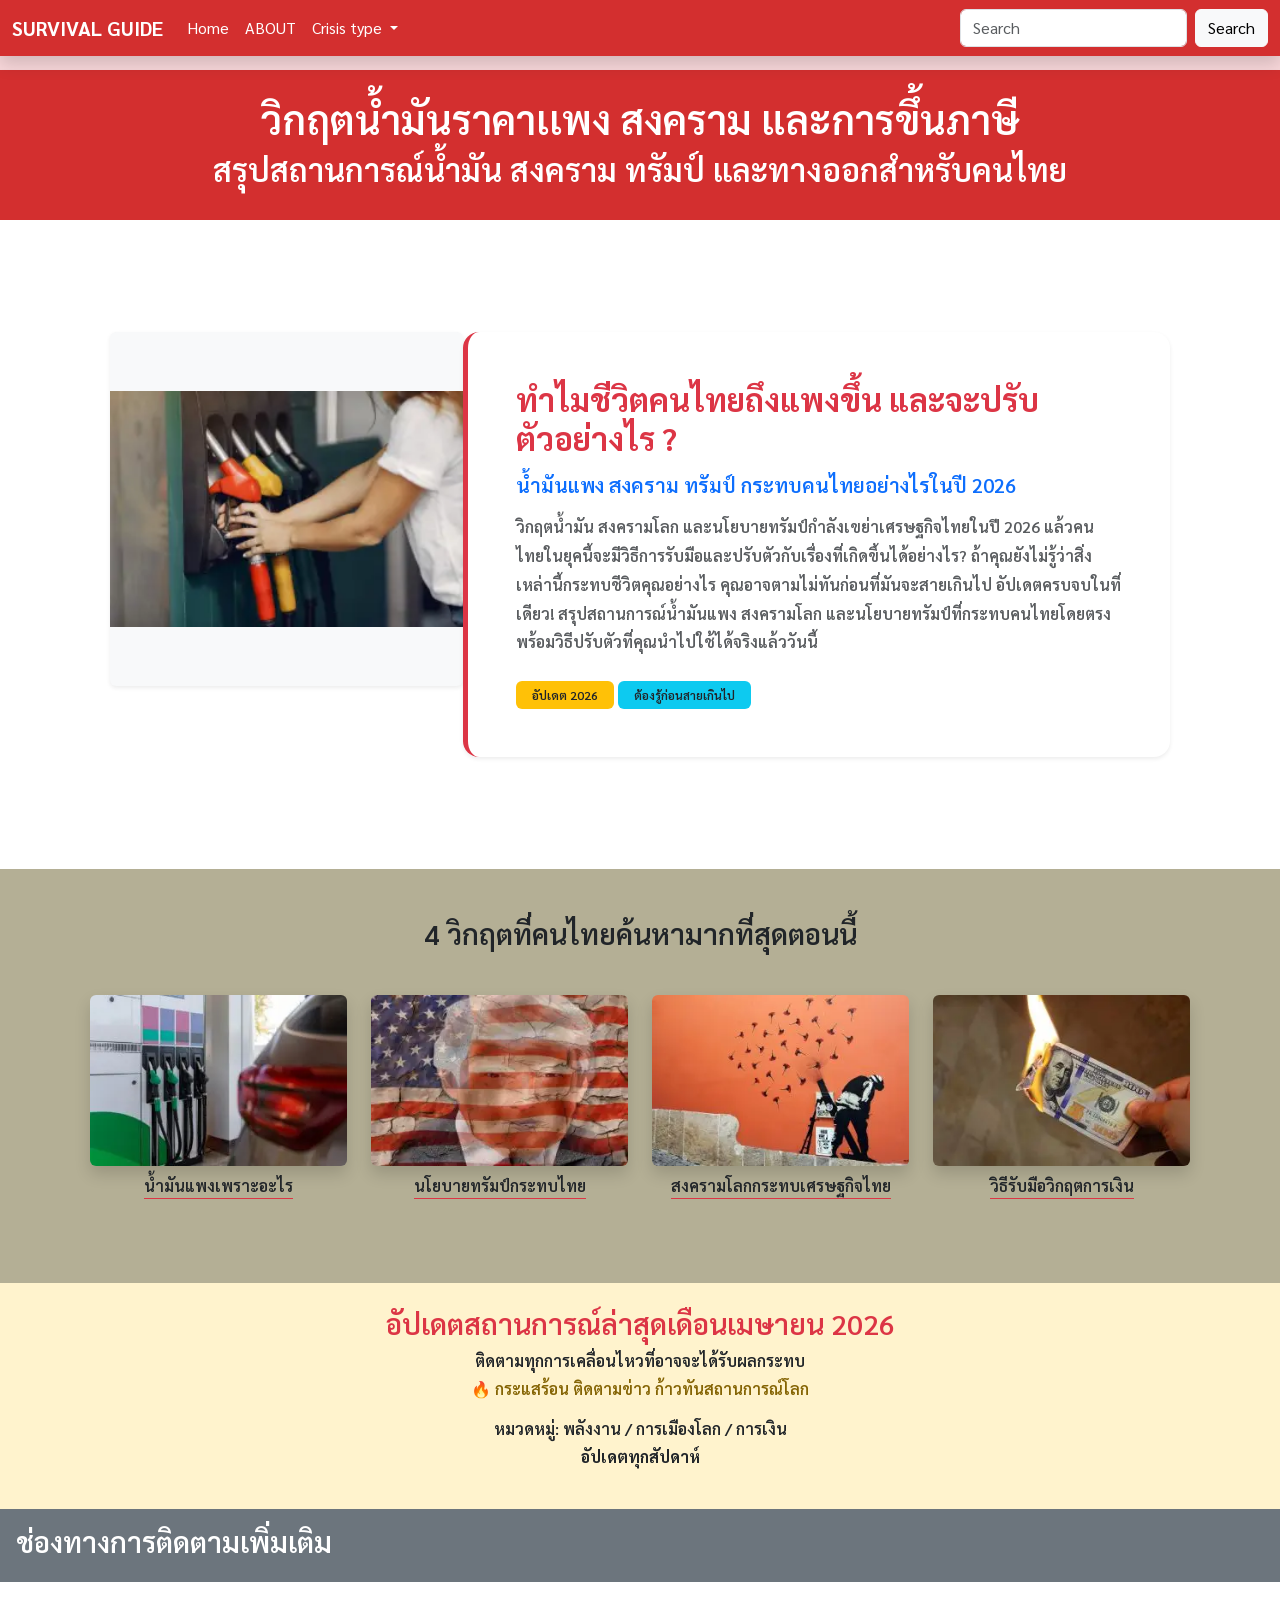
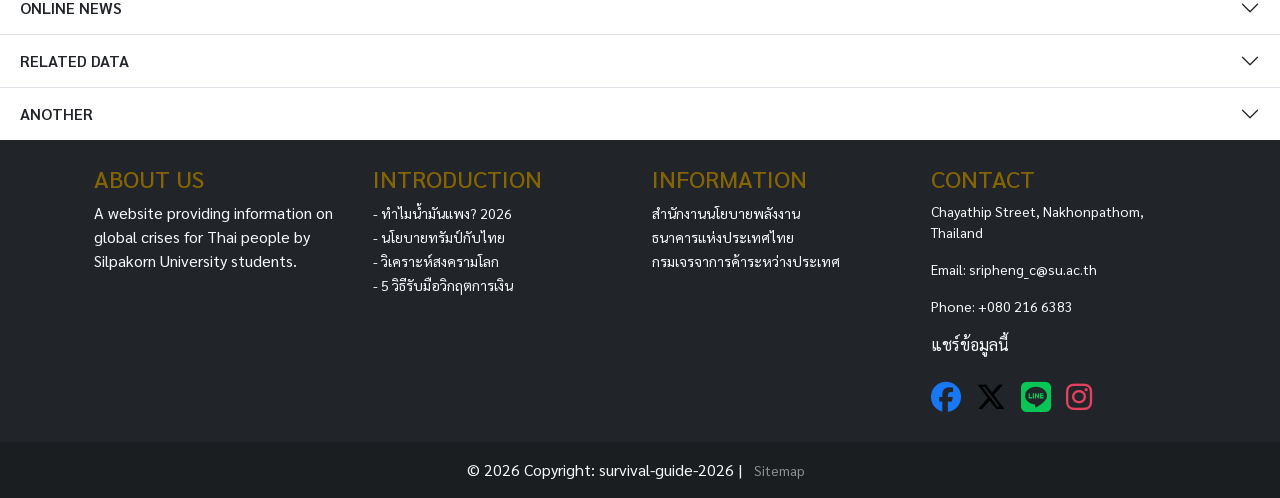
<file: index.html>
<!doctype html>
<html lang="en">
  <head>
    <meta charset="UTF-8">
    <meta name="viewport" content="width=device-width, initial-scale=1.0">
    <title>คู่มือรับมือวิกฤตน้ำมันแพงและสงครามโลก | Survival Guide 2026</title>
    <meta name="description" content="วิเคราะห์วิกฤตพลังงาน 2026 ผลกระทบจากสงครามโลกและนโยบายทรัมป์ พร้อมวิธีรับมือเพื่อความอยู่รอด">
    
    <link rel="preload" href="https://cdn.jsdelivr.net/npm/bootstrap@5.3.3/dist/css/bootstrap.min.css" as="style" onload="this.onload=null;this.rel='stylesheet'">
    <noscript><link rel="stylesheet" href="https://cdn.jsdelivr.net/npm/bootstrap@5.3.3/dist/css/bootstrap.min.css"></noscript>
    <link rel="stylesheet" href="css/style.css">
    
    <link rel="canonical" href="https://chonphat-24.github.io/survival-guide-2026/">
    <link rel="preconnect" href="https://fonts.googleapis.com">
    <link rel="preconnect" href="https://fonts.gstatic.com" crossorigin>
    <link href="https://fonts.googleapis.com/css2?family=Sarabun:wght@400;600&display=swap" rel="stylesheet" media="print" onload="this.media='all'">
    
    <script>
      window.addEventListener('scroll', function() {
        if (!window.gtmLoaded) {
          var gtmScript = document.createElement('script');
          gtmScript.async = true;
          gtmScript.src = 'https://www.googletagmanager.com/gtag/js?id=G-JXG5PWQL11';
          document.head.appendChild(gtmScript);
          window.dataLayer = window.dataLayer || [];
          function gtag(){dataLayer.push(arguments);}
          gtag('js', new Date());
          gtag('config', 'G-JXG5PWQL11');
          window.gtmLoaded = true;
        }
      }, {once: true, passive: true});
    </script>

  <!-- Schema JSON-LD (เพิ่มตรงนี้) -->
  <script type="application/ld+json">
    {
      "@context": "https://schema.org",
      "@type": "WebPage",
      "name": "Survival Guide 2026",
      "url": "https://chonphat-24.github.io/survival-guide-2026/",
      "description": "เว็บไซต์ให้ความรู้เกี่ยวกับวิกฤตพลังงาน สงครามโลก และแนวทางรับมือสำหรับคนไทย",
      "publisher": {
        "@type": "Organization",
        "name": "Silpakorn University Students"
      }
    }
    </script>

    <style>
      body {
        padding-top: 70px;
        font-family: 'Sarabun', sans-serif;
        font-display: swap;
      }
      .pasaa { font-family: 'Sarabun', sans-serif; }
      .text-warning { color: #856404 !important; }
    
      /* ล็อกพื้นที่รูปภาพ Hero เพื่อกันหน้าเด้ง (CLS Fix) */
      .hero-img-box {
        min-height: 300px;
        aspect-ratio: 1 / 1;
        background: #f8f9fa;
        display: flex;
        align-items: center;
        justify-content: center;
      }
    
      /* เพิ่มความเร็วโดยการไม่เรนเดอร์ส่วนที่ยังมองไม่เห็น */
      #crisis-section, footer, .accordion {
        content-visibility: auto;
        contain-intrinsic-size: 1px 500px;
      }
      body { padding-top: 70px; font-family: 'Sarabun', sans-serif; }
    .hero-img-box { min-height: 300px; aspect-ratio: 1 / 1; background: #f8f9fa; }
    footer, .accordion { content-visibility: auto; contain-intrinsic-size: 1px 500px; }
    </style>
</head>

<body class="bg-danger-subtle">

  <nav class="navbar navbar-expand-lg navbar-dark fixed-top shadow" style="background-color: #d32f2f;">
    <div class="container-fluid">
      <a class="navbar-brand fw-bold" href="./">SURVIVAL GUIDE </a>
      <button class="navbar-toggler" type="button" data-bs-toggle="collapse" data-bs-target="#navbarSupportedContent"
        aria-controls="navbarSupportedContent" aria-expanded="false" aria-label="Toggle navigation">
        <span class="navbar-toggler-icon"></span>
      </button>
      <div class="collapse navbar-collapse" id="navbarSupportedContent">
        <ul class="navbar-nav me-auto mb-2 mb-lg-0">
          <li class="nav-item">
            <a class="nav-link active" aria-current="page" href="./">Home</a>
          </li>
          <li class="nav-item">
            <a class="nav-link active" href="indexab.html">ABOUT</a>
          </li>
          <li class="nav-item dropdown">
            <a class="nav-link dropdown-toggle active" href="./#crisis-section" role="button" data-bs-toggle="dropdown"
              aria-expanded="false">
              Crisis type
            </a>
            <ul class="dropdown-menu">
              <li><a class="dropdown-item" href="index1.html">Energy</a></li>
              <li><a class="dropdown-item" href="index2.html">Global Politics</a></li>
              <li><a class="dropdown-item" href="index3.html">War & Conflict</a></li>
              <li><a class="dropdown-item" href="index4.html">Finance</a></li>
            </ul>
          </li>
        </ul>
        <form class="d-flex" role="search">
          <input id="site-search" class="form-control me-2" type="search" placeholder="Search" aria-label="ค้นหาข้อมูลในเว็บไซต์">
          <button class="btn btn-light" type="submit">Search</button>
        </form>
      </div>
    </div>
  </nav>

  <main>
    <div class="container-fluid px-0">
      <div class="text-center py-4 shadow-sm" style="background-color: #d32f2f;">
        <h1 class="pasaa text-white">วิกฤตน้ำมันราคาเเพง สงคราม และการขึ้นภาษี</h1>
        <h2 class="pasaa text-white">สรุปสถานการณ์น้ำมัน สงคราม ทรัมป์ และทางออกสำหรับคนไทย</h2>
      </div>
    </div>
    <div class="container-fluid bg-white py-5">
      <div class="container">
        <div class="container my-4">
          <div class="col-md-4 text-center">
            <div class="hero-img-box rounded shadow-sm overflow-hidden">
              <img src="images/intro.webp" 
                   width="400" height="400" 
                   fetchpriority="high" 
                   class="img-fluid" 
                   alt="รวมวิกฤตโลก 2026" 
                   style="object-fit: cover;">
            </div>
          </div>
            <div class="col-md-8">
              <div class="p-5 rounded-4 bg-white shadow-sm border-start border-5 border-danger">
                <h2 class="fw-bold text-danger mb-3 pasaa">ทำไมชีวิตคนไทยถึงแพงขึ้น และจะปรับตัวอย่างไร ?</h2>
                <p class="pasaa h5 text-primary mb-3">น้ำมันแพง สงคราม ทรัมป์ กระทบคนไทยอย่างไรในปี 2026</p>
                <p class="pasaa text-muted" style="line-height: 1.8;">
                  วิกฤตน้ำมัน สงครามโลก และนโยบายทรัมป์กำลังเขย่าเศรษฐกิจไทยในปี 2026
                  แล้วคนไทยในยุคนี้จะมีวิธีการรับมือและปรับตัวกับเรื่องที่เกิดขึ้นได้อย่างไร?
                  ถ้าคุณยังไม่รู้ว่าสิ่งเหล่านี้กระทบชีวิตคุณอย่างไร คุณอาจตามไม่ทันก่อนที่มันจะสายเกินไป
                  อัปเดตครบจบในที่เดียว! สรุปสถานการณ์น้ำมันแพง สงครามโลก
                  และนโยบายทรัมป์ที่กระทบคนไทยโดยตรงพร้อมวิธีปรับตัวที่คุณนำไปใช้ได้จริงแล้ววันนี้
                </p>
                <div class="mt-4">
                  <span class="badge bg-warning text-dark pasaa px-3 py-2">อัปเดต 2026</span>
                  <span class="badge bg-info text-dark pasaa px-3 py-2">ต้องรู้ก่อนสายเกินไป</span>
                </div>
              </div>
            </div>
          </div>
        </div>
      </div>
    </div>
    <div id="crisis-section" class="container-fluid py-5" style="background-color: rgb(180, 175, 149);">
      <h3 class="pasaa text-center mb-4">4 วิกฤตที่คนไทยค้นหามากที่สุดตอนนี้</h3>
      <div class="container">
        <div class="row g-4">
          <div class="col-6 col-md-3 text-center">
            <a href="index1.html" class="text-decoration-none">
              <img src="images/benzin1.webp" width="300" height="200" loading="lazy" class="img-fluid rounded shadow mb-2" alt="น้ำมันแพง 2026" style="aspect-ratio: 3/2; object-fit: cover;">
                
              <p class="pasaa text-dark border-bottom border-danger d-inline-block">น้ำมันแพงเพราะอะไร</p>
            </a>
          </div>

          <div class="col-6 col-md-3 text-center">
            <a href="index2.html" class="text-decoration-none">
              <img src="images/trump1.webp" width="300" height="200" loading="lazy" class="img-fluid rounded shadow mb-2"
                alt="นโยบายทรัมป์กระทบไทย" style="object-fit: cover;">
              <p class="pasaa text-dark border-bottom border-danger d-inline-block">นโยบายทรัมป์กระทบไทย</p>
            </a>
          </div>

          <div class="col-6 col-md-3 text-center">
            <a href="index3.html" class="text-decoration-none">
              <img src="images/wars2.webp" width="300" height="200" loading="lazy" class="img-fluid rounded shadow mb-2"
                alt="สงครามโลกกระทบเศรษฐกิจไทย" style="object-fit: cover;">
              <p class="pasaa text-dark border-bottom border-danger d-inline-block">สงครามโลกกระทบเศรษฐกิจไทย</p>
            </a>
          </div>

          <div class="col-6 col-md-3 text-center">
            <a href="index4.html" class="text-decoration-none">
              <img src="images/money.webp" width="300" height="200" loading="lazy" class="img-fluid rounded shadow mb-2"
                alt="วิธีรับมือวิกฤตการเงิน" style="object-fit: cover;">
              <p class="pasaa text-dark border-bottom border-danger d-inline-block">วิธีรับมือวิกฤตการเงิน</p>
            </a>
          </div>
        </div>
      </div>
    </div>
   

    <div class="container-fluid bg-warning-subtle text-center py-4">
      <h3 class="pasaa"><a href="index1.html" class="text-danger text-decoration-none">อัปเดตสถานการณ์ล่าสุดเดือนเมษายน
          2026</a></h3>
      <p class="pasaa mb-1">ติดตามทุกการเคลื่อนไหวที่อาจจะได้รับผลกระทบ</p>
      <p class="pasaa text-warning">🔥 กระแสร้อน ติดตามข่าว ก้าวทันสถานการณ์โลก</p>
      <p class="pasaa mb-1">หมวดหมู่: พลังงาน / การเมืองโลก / การเงิน</p>
      <p class="pasaa fw-bold">อัปเดตทุกสัปดาห์</p>
    </div>

    <div class="container-fluid px-0">
      <div class="bg-secondary p-3">
        <h3 class="pasaa text-white">ช่องทางการติดตามเพิ่มเติม</h3>
      </div>
      <div class="accordion accordion-flush" id="accordionFlushExample">
        <div class="accordion-item">
          <h4 class="accordion-header">
            <button class="pasaa accordion-button collapsed" type="button" data-bs-toggle="collapse"
              data-bs-target="#flush-collapseOne">
              ONLINE NEWS
            </button>
          </h4>
          <div id="flush-collapseOne" class="accordion-collapse collapse" data-bs-parent="#accordionFlushExample">
            <div class="pasaa accordion-body">แหล่งข้อมูลทางการ
              <a href="https://www.eppo.go.th/index.php/th/"
                target="_blank">สำนักงานนโยบายเเละแผนพลังงานกระทรวงพลังงาน</a>,
              <a href="https://www.mfa.go.th/th/index" target="_blank">กระทรวงการต่างประเทศ</a>,
              <a href="https://www.bot.or.th/en/home.html" target="_blank">ธนาคารเเห่งประเทศไทย</a>
            </div>
          </div>
        </div>
        <div class="accordion-item">
          <h4 class="accordion-header">
            <button class="pasaa accordion-button collapsed" type="button" data-bs-toggle="collapse"
              data-bs-target="#flush-collapseTwo">
              RELATED DATA

            </button>
          </h4>
          <div id="flush-collapseTwo" class="accordion-collapse collapse" data-bs-parent="#accordionFlushExample">
            <div class="pasaa accordion-body">รายงานสถานการณ์แบบเจาะลึก pdf.file
              <a href="https://www.dtn.go.th/th/page/item/index/id/20" target="_blank">กรมเจรจาการค้าระหว่างประเทศ</a>
            </div>
          </div>
        </div>
        <div class="accordion-item">
          <h4 class="accordion-header">
            <button class="pasaa accordion-button collapsed" type="button" data-bs-toggle="collapse"
              data-bs-target="#flush-collapseThree">
              ANOTHER
            </button>
          </h4>
          <div id="flush-collapseThree" class="accordion-collapse collapse" data-bs-parent="#accordionFlushExample">
            <div class="pasaa accordion-body">แหล่งข่าวสำหรับการติดตามสถานการณ์ระดับโลก
              <a href="https://www.bbc.com/" target="_blank">BBC</a>
            </div>
          </div>
        </div>
      </div>
    </div>

  </main>
  <footer class="bg-dark text-light text-center text-lg-start mt-0">
    <div class="container p-4">
      <div class="row">
        <div class="col-lg-3 col-md-6 mb-4 mb-md-0">
          <h4 class="text-uppercase text-warning">About Us</h4>
          <p>A website providing information on global crises for Thai people by Silpakorn University students.</p>
        </div>
        <div class="col-lg-3 col-md-6 mb-4 mb-md-0">
          <h4 class="text-uppercase text-warning">Introduction</h4>
          <ul class="list-unstyled mb-0">
            <li><a href="index1.html" class="text-light text-decoration-none small">- ทำไมน้ำมันแพง? 2026</a></li>
            <li><a href="index2.html" class="text-light text-decoration-none small">- นโยบายทรัมป์กับไทย</a></li>
            <li><a href="index3.html" class="text-light text-decoration-none small">- วิเคราะห์สงครามโลก</a></li>
            <li><a href="index4.html" class="text-light text-decoration-none small">- 5 วิธีรับมือวิกฤตการเงิน</a></li>
          </ul>
        </div>
        <div class="col-lg-3 col-md-6 mb-4 mb-md-0">
          <h4 class="text-uppercase text-warning">Information</h4>
          <ul class="list-unstyled mb-0">
            <li><a href="https://www.eppo.go.th" target="_blank"
                class="text-light text-decoration-none small">สำนักงานนโยบายพลังงาน</a></li>
            <li><a href="https://www.bot.or.th/en/home.html" target="_blank"
                class="text-light text-decoration-none small">ธนาคารแห่งประเทศไทย</a></li>
            <li><a href="https://www.dtn.go.th/th/page/item/index/id/20" target="_blank"
                class="text-light text-decoration-none small">กรมเจรจาการค้าระหว่างประเทศ</a></li>
          </ul>
        </div>
        <div class="col-lg-3 col-md-6 mb-4 mb-md-0">
          <h4 class="text-uppercase text-warning">Contact</h4>
          <ul class="list-unstyled">
            <li>
              <p class="small">Chayathip Street, Nakhonpathom, Thailand</p>
            </li>
            <li>
              <p class="small">Email: sripheng_c@su.ac.th</p>
            </li>
            <li>
              <p class="small">Phone: +080 216 6383</p>
            </li>
          </ul>

          <p>แชร์ข้อมูลนี้</p>
          <div class="d-flex flex-wrap">
            <a href="https://www.facebook.com/" target="_blank" rel="noopener" aria-label="Facebook"
              title="ติดตามเราบน Facebook"
              style="font-size: 30px; margin-right: 15px; color: #1877F2; text-decoration: none;">
              <i class="fa-brands fa-facebook"></i>
            </a>

            <a href="https://x.com/" target="_blank" rel="noopener" aria-label="X (Twitter)" title="ติดตามเราบน X"
              style="font-size: 30px; margin-right: 15px; color: #000000; text-decoration: none;">
              <i class="fa-brands fa-x-twitter"></i>
            </a>

            <a href="https://www.line.me/th/" target="_blank" rel="noopener" aria-label="Line" title="ติดตามเราบน Line"
              style="font-size: 30px; margin-right: 15px; color: #06C755; text-decoration: none;">
              <i class="fa-brands fa-line"></i>
            </a>

            <a href="https://www.instagram.com/" target="_blank" rel="noopener" aria-label="Instagram"
              title="ติดตามเราบน Instagram" style="font-size: 30px; color: #E4405F; text-decoration: none;">
              <i class="fa-brands fa-instagram"></i>
            </a>
          </div>
        </div>
      </div>
    </div>
    <div class="text-center p-3 bg-black" style="--bs-bg-opacity: .2;">
      © 2026 Copyright: <a class="text-light text-decoration-none" href="./index.html">survival-guide-2026</a> | 
    <a href="sitemap.html" class="text-white-50 text-decoration-none mx-2 small">Sitemap</a>
    </div>

  </footer>

  <script src="https://cdn.jsdelivr.net/npm/bootstrap@5.3.3/dist/js/bootstrap.bundle.min.js" defer></script>
  <link rel="stylesheet" href="https://cdnjs.cloudflare.com/ajax/libs/font-awesome/6.5.1/css/all.min.css" media="print" onload="this.media='all'">
</body>
</body>

</html>
</file>
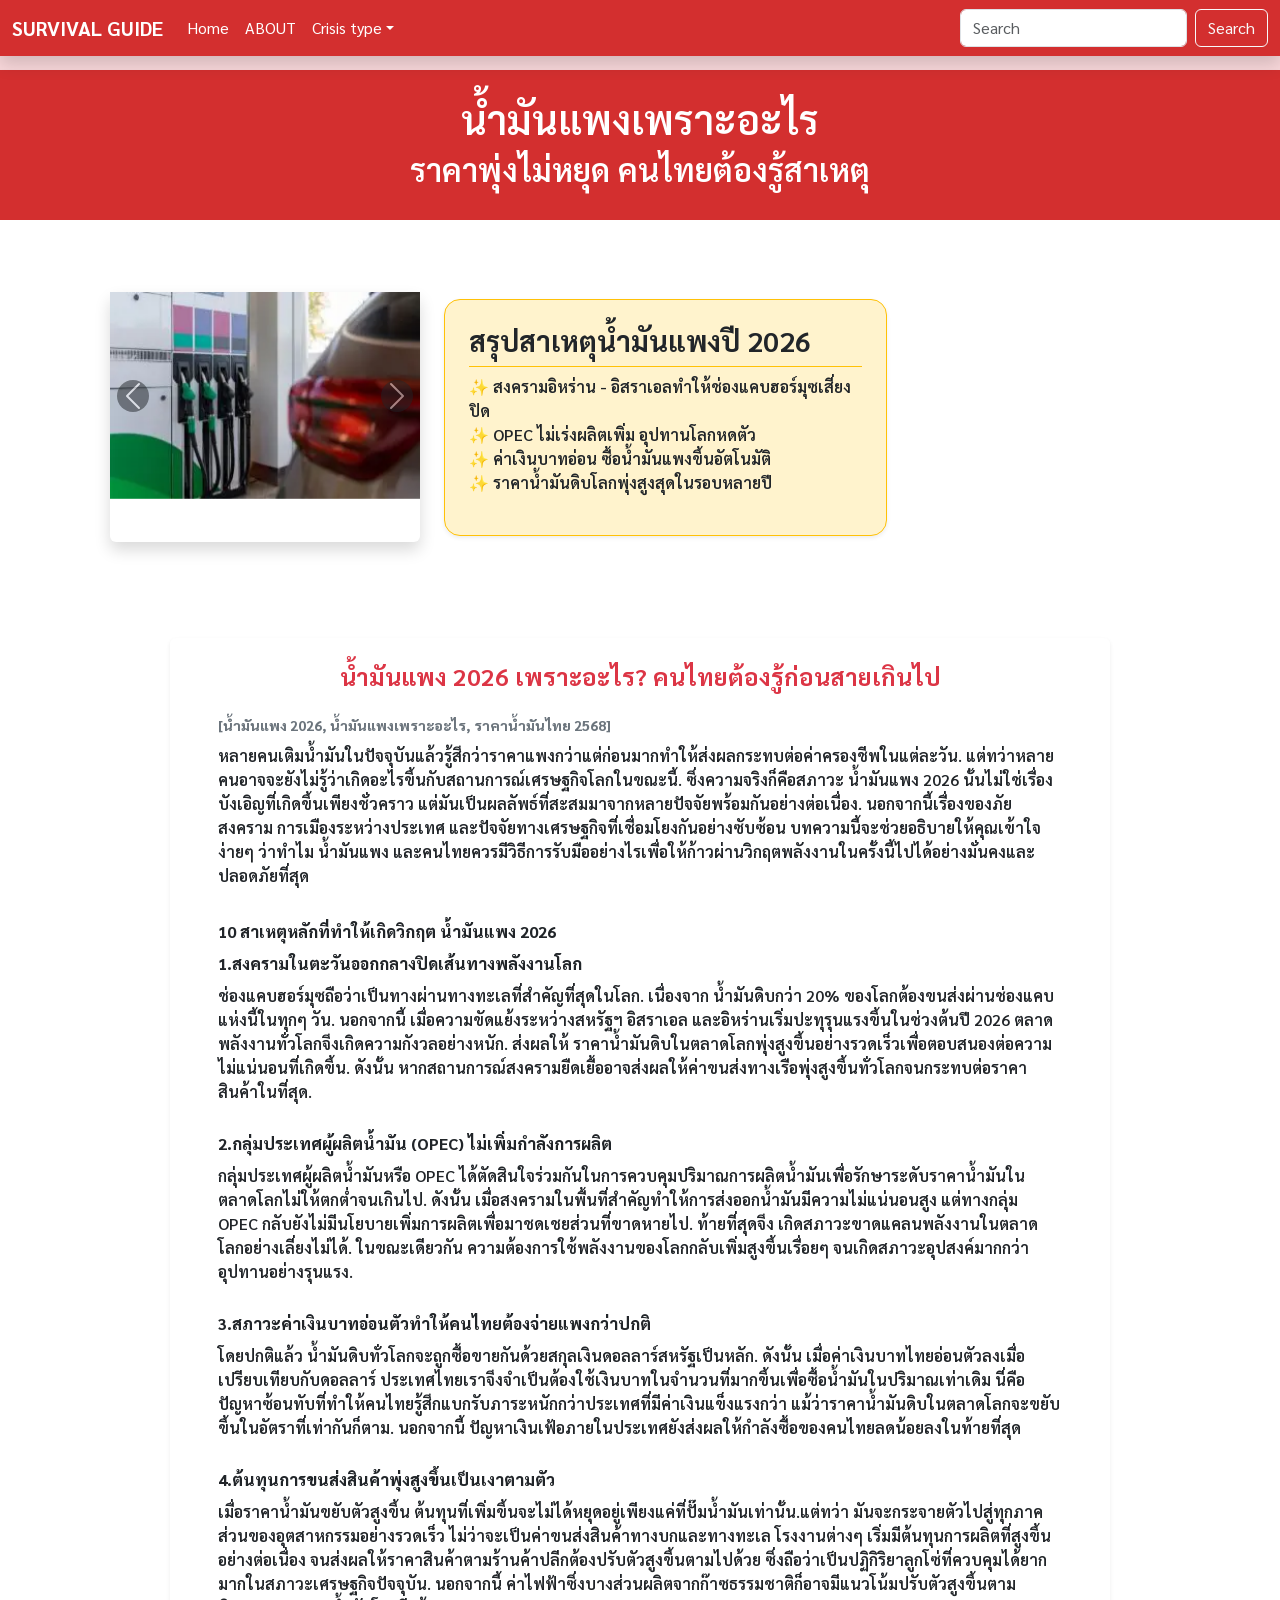
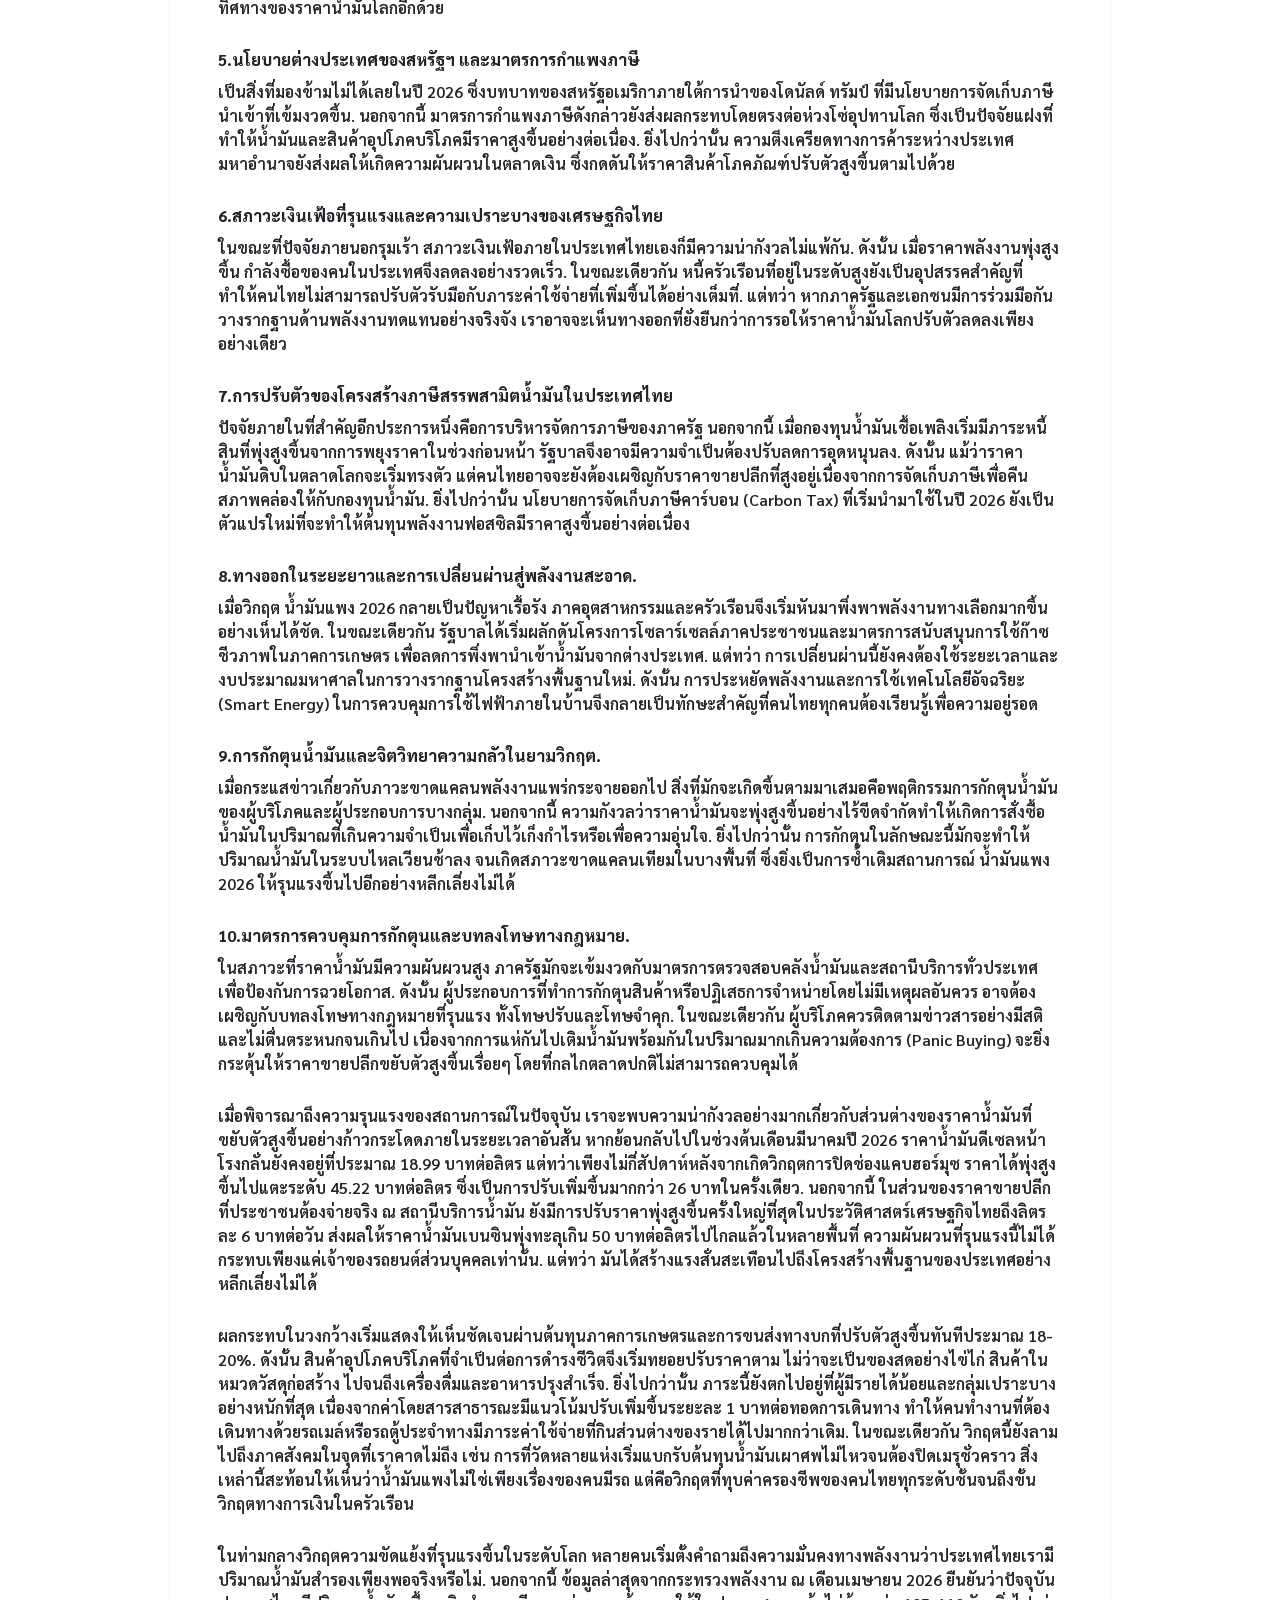
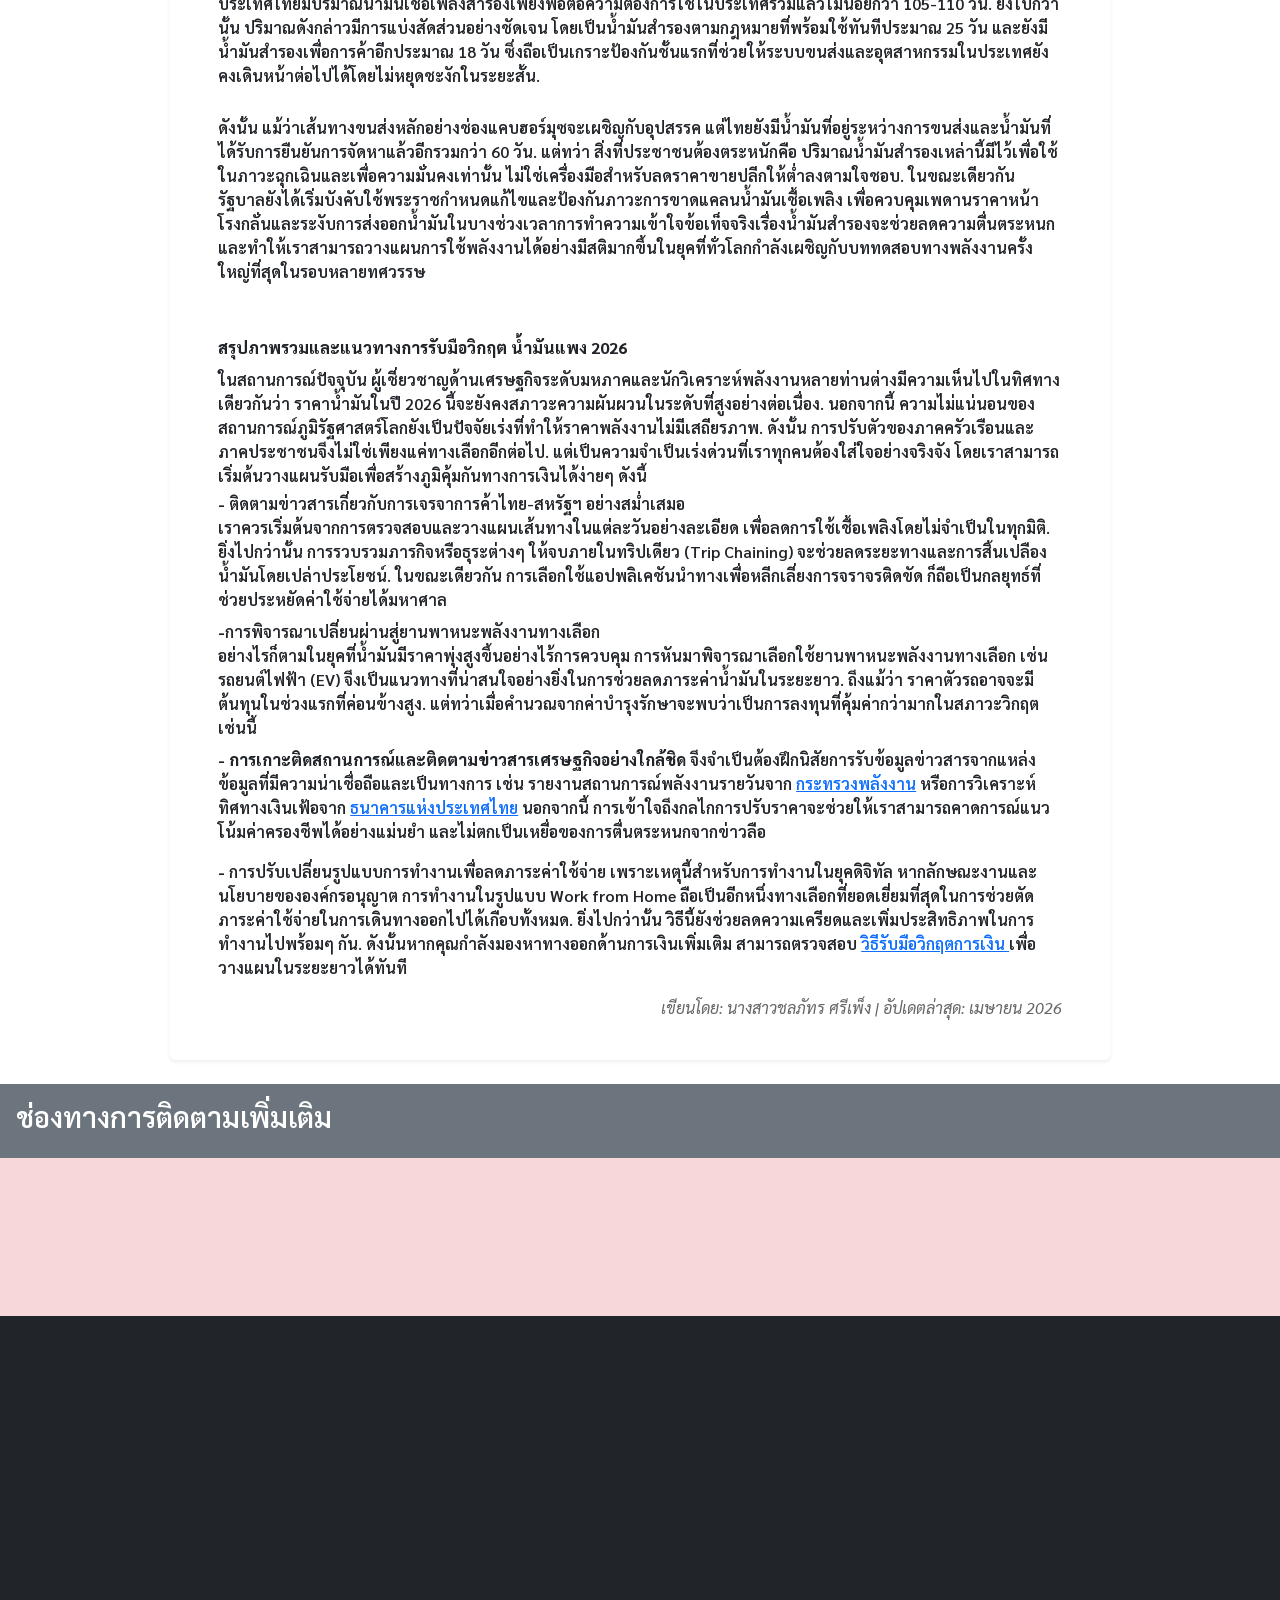
<file: index1.html>
<!doctype html>
<html lang="en">
  <head>
    <meta charset="UTF-8">
    <meta name="viewport" content="width=device-width, initial-scale=1.0">
    <title>วิกฤตน้ำมันแพง 2026: สาเหตุและแนวทางลดค่าใช้จ่าย | Survival Guide</title>
    <meta name="description" content="เจาะลึกสาเหตุน้ำมันแพงในปี 2026 ทำไมราคาน้ำมันวันนี้ถึงพุ่งสูงไม่หยุด? พร้อมอัปเดตสถานการณ์พลังงานโลกและวิธีประหยัดน้ำมันสำหรับคนไทย">
    <meta name="keywords" content="น้ำมัน,น้ำมันเเพง,ราคาน้ำมัน,น้ำมันขึ้น,น้ำมันวันนี้,อนุทิน">
    <meta name="robots" content="index, follow">
    <link rel="canonical" href="https://chonphat-24.github.io/survival-guide-2026/index1.html">
    <link href="https://cdn.jsdelivr.net/npm/bootstrap@5.3.3/dist/css/bootstrap.min.css" rel="stylesheet" integrity="sha384-QWTKZyjpPEjISv5WaRU9OFeRpok6YctnYmDr5pNlyT2bRjXh0JMhjY6hW+ALEwIH" crossorigin="anonymous">
    <link rel="stylesheet" href="css/style.css">
    
    <link rel="preconnect" href="https://fonts.googleapis.com">
    <link rel="preconnect" href="https://fonts.gstatic.com" crossorigin>
    <link href="https://fonts.googleapis.com/css2?family=Sarabun:wght@400;600&display=swap" rel="stylesheet" media="print" onload="this.media='all'">
    <link rel="stylesheet" href="https://cdnjs.cloudflare.com/ajax/libs/font-awesome/6.5.1/css/all.min.css" media="print" onload="this.media='all'">
  
    <script>
      window.addEventListener('scroll', function() {
        if (window.gtmLoaded !== true) {
          var gtmScript = document.createElement('script');
          gtmScript.async = true;
          gtmScript.src = 'https://www.googletagmanager.com/gtag/js?id=G-JXG5PWQL11';
          document.head.appendChild(gtmScript);
          window.dataLayer = window.dataLayer || [];
          function gtag(){dataLayer.push(arguments);}
          gtag('js', new Date());
          gtag('config', 'G-JXG5PWQL11');
          window.gtmLoaded = true;
        }
      }, {once: true, passive: true});
    </script>

 <!-- Schema JSON-LD (เพิ่มตรงนี้) -->
 
<script type="application/ld+json">
{
  "@context": "https://schema.org",
  "@type": "Article",
  "headline": "น้ำมันแพงเพราะอะไร วิเคราะห์สาเหตุราคาน้ำมันโลก",
  "image": "https://chonphat-24.github.io/survival-guide-2026/images/new1.jpg",
  "author": {
    "@type": "Person",
    "name": "Chonphat"
  },
  "publisher": {
    "@type": "Organization",
    "name": "Survival Guide 2026"
  },
  "description": "อธิบายสาเหตุที่ทำให้ราคาน้ำมันเพิ่มสูงขึ้น ทั้งจากสงคราม เศรษฐกิจโลก และนโยบายพลังงาน"
}
</script>


<style>
  body {
    padding-top: 70px; 
    font-family: 'Sarabun', sans-serif;
    font-display: swap; /* ช่วยให้ข้อความขึ้นก่อนฟอนต์โหลดเสร็จ */
  }
  .pasaa { font-family: 'Sarabun', sans-serif; }

  /* แก้ Layout Shift: ล็อกสัดส่วนพื้นที่รูปภาพไว้ก่อนโหลดจริง */
  .card-custom {
    min-height: 250px;
    background: #eee;
  }
  .carousel-item {
    aspect-ratio: 3 / 2; /* ล็อกสัดส่วนทองคำ */
    background-color: #eee;
  }
  .carousel-item img {
    width: 100%;
    height: 100%;
    object-fit: cover;
  }

  /* ซ่อนการประมวลผลส่วนที่ยังไม่เห็น เพื่อเพิ่มความเร็ว Mobile */
  .accordion, footer {
    content-visibility: auto;
    contain-intrinsic-size: 100px 500px;
  }
  
  .text-warning { color: #856404 !important; }
</style>
</head>
<body class="bg-danger-subtle">

  <nav class="navbar navbar-expand-lg navbar-dark fixed-top shadow" style="background-color: #d32f2f;">
    <div class="container-fluid">
      <a class="navbar-brand fw-bold" href="./">SURVIVAL GUIDE </a>
      <button class="navbar-toggler" type="button" data-bs-toggle="collapse" data-bs-target="#navbarSupportedContent"
        aria-controls="navbarSupportedContent" aria-expanded="false" aria-label="Toggle navigation">
        <span class="navbar-toggler-icon"></span>
      </button>
      <div class="collapse navbar-collapse" id="navbarSupportedContent">
        <ul class="navbar-nav me-auto mb-2 mb-lg-0">
          <li class="nav-item"><a class="nav-link active" href="./">Home</a></li>
          <li class="nav-item"><a class="nav-link active" href="indexab.html">ABOUT</a></li>
          <li class="nav-item dropdown">
            <a class="nav-link dropdown-toggle active" href="#" role="button" data-bs-toggle="dropdown" aria-expanded="false">Crisis type</a>
            <ul class="dropdown-menu">
              <li><a class="dropdown-item" href="index1.html">Energy</a></li>
              <li><a class="dropdown-item" href="index2.html">Global Politics</a></li>
              <li><a class="dropdown-item" href="index3.html">War & Conflict</a></li>
              <li><a class="dropdown-item" href="index4.html">Finance</a></li>
            </ul>
          </li>
        </ul>
        <form class="d-flex" role="search">
          <input id="site-search" class="form-control me-2" type="search" placeholder="Search" aria-label="ค้นหาข้อมูล">
          <button class="btn btn-outline-light" type="submit">Search</button>
        </form>
      </div>
    </div>
  </nav>

  <main>
    <div class="container-fluid px-0">
      <div class="text-center py-4 shadow-sm" style="background-color: #d32f2f;">
        <h1 class="pasaa text-white">น้ำมันแพงเพราะอะไร</h1>
        <h2 class="pasaa text-white">ราคาพุ่งไม่หยุด คนไทยต้องรู้สาเหตุ</h2>
      </div>
    </div>
    <div class="container-fluid bg-white py-3">
      <div class="container">
        <div class="container my-3">
          <div class="row g-4 align-items-center">
            
            <div class="col-md-5">
              <div class="card card-custom shadow bg-white">
                <div id="carouselExampleOil" class="carousel slide" data-bs-ride="carousel">
                  <div class="carousel-inner bg-white">
                    <div class="carousel-item active">
                      <img src="images/benzin1.webp" width="600" height="400" fetchpriority="high" class="d-block w-100" alt="ราคาน้ำมันแพง 2026">
                    </div>
                    <div class="carousel-item">
                      <img src="images/benzin2.webp" width="600" height="400" loading="lazy" class="d-block w-100" alt="สถานีบริการน้ำมัน">
                    </div>
                  </div>
                  <button class="carousel-control-prev" type="button" data-bs-target="#carouselExampleOil" data-bs-slide="prev">
                    <span class="carousel-control-prev-icon bg-dark rounded-circle"></span>
                  </button>
                  <button class="carousel-control-next" type="button" data-bs-target="#carouselExampleOil" data-bs-slide="next">
                    <span class="carousel-control-next-icon bg-dark rounded-circle"></span>
                  </button>
                </div>
              </div>
            </div>
             <div class="col-md-7">
              <div class="bg-warning-subtle p-4 rounded-4 shadow-sm border border-warning">
                <h3 class="pasaa fw-bold border-bottom border-warning pb-2">สรุปสาเหตุน้ำมันแพงปี 2026</h3>
                <ul class="list-unstyled pasaa">
                  <li><strong>✨ </strong> สงครามอิหร่าน - อิสราเอลทำให้ช่องแคบฮอร์มุซเสี่ยงปิด</li>
                  <li><strong>✨ </strong> OPEC ไม่เร่งผลิตเพิ่ม อุปทานโลกหดตัว</li>
                  <li><strong>✨ </strong> ค่าเงินบาทอ่อน ซื้อน้ำมันแพงขึ้นอัตโนมัติ</li>
                  <li><strong>✨ </strong> ราคาน้ำมันดิบโลกพุ่งสูงสุดในรอบหลายปี</li>
                </ul>
              </div>
            </div>
           </div>
           </div>
           </div> 
          </div>
<div class="container-fluid py-1 text-center" style="background-color: rgb(255, 255, 255);">
  <div class="container px-4 px-md-5">
    <div class="info-card bg-white p-4 px-md-5 rounded shadow-sm mx-auto" style="max-width:1200px;">
      <h4 class="pasaa fw-bold text-danger mb-4">น้ำมันแพง 2026 เพราะอะไร? คนไทยต้องรู้ก่อนสายเกินไป</h4>
      <p class="pasaa mb-2 text-start keyword-text"><strong>[น้ำมันแพง 2026, น้ำมันแพงเพราะอะไร, ราคาน้ำมันไทย 2568]</strong></p>
      
      <p class="pasaa mb-2 text-start">หลายคนเติมน้ำมันในปัจจุบันแล้วรู้สึกว่าราคาแพงกว่าแต่ก่อนมากทำให้ส่งผลกระทบต่อค่าครองชีพในแต่ละวัน.
        แต่ทว่าหลายคนอาจจะยังไม่รู้ว่าเกิดอะไรขึ้นกับสถานการณ์เศรษฐกิจโลกในขณะนี้.
        ซึ่งความจริงก็คือสภาวะ น้ำมันแพง 2026 นั้นไม่ใช่เรื่องบังเอิญที่เกิดขึ้นเพียงชั่วคราว แต่มันเป็นผลลัพธ์ที่สะสมมาจากหลายปัจจัยพร้อมกันอย่างต่อเนื่อง.
        นอกจากนี้เรื่องของภัยสงคราม การเมืองระหว่างประเทศ และปัจจัยทางเศรษฐกิจที่เชื่อมโยงกันอย่างซับซ้อน บทความนี้จะช่วยอธิบายให้คุณเข้าใจง่ายๆ ว่าทำไม น้ำมันแพง  และคนไทยควรมีวิธีการรับมืออย่างไรเพื่อให้ก้าวผ่านวิกฤตพลังงานในครั้งนี้ไปได้อย่างมั่นคงและปลอดภัยที่สุด
        </p>
      <br>
      <p class="pasaa mb-2 text-start"><strong>10 สาเหตุหลักที่ทำให้เกิดวิกฤต น้ำมันแพง 2026</strong></p>
      <p class="pasaa mb-2 text-start"><strong>1.สงครามในตะวันออกกลางปิดเส้นทางพลังงานโลก</strong></p>
      <p class="pasaa mb-1 text-start">ช่องแคบฮอร์มุซถือว่าเป็นทางผ่านทางทะเลที่สำคัญที่สุดในโลก.
        เนื่องจาก น้ำมันดิบกว่า 20% ของโลกต้องขนส่งผ่านช่องแคบแห่งนี้ในทุกๆ วัน. นอกจากนี้ เมื่อความขัดแย้งระหว่างสหรัฐฯ อิสราเอล และอิหร่านเริ่มปะทุรุนแรงขึ้นในช่วงต้นปี 2026 ตลาดพลังงานทั่วโลกจึงเกิดความกังวลอย่างหนัก.
        ส่งผลให้ ราคาน้ำมันดิบในตลาดโลกพุ่งสูงขึ้นอย่างรวดเร็วเพื่อตอบสนองต่อความไม่แน่นอนที่เกิดขึ้น.
        ดังนั้น หากสถานการณ์สงครามยืดเยื้ออาจส่งผลให้ค่าขนส่งทางเรือพุ่งสูงขึ้นทั่วโลกจนกระทบต่อราคาสินค้าในที่สุด.
         </p>
      <br>
      <p class="pasaa mb-2 text-start"><strong>2.กลุ่มประเทศผู้ผลิตน้ำมัน (OPEC) ไม่เพิ่มกำลังการผลิต</strong></p>
      <p class="pasaa mb-1 text-start">กลุ่มประเทศผู้ผลิตน้ำมันหรือ OPEC ได้ตัดสินใจร่วมกันในการควบคุมปริมาณการผลิตน้ำมันเพื่อรักษาระดับราคาน้ำมันในตลาดโลกไม่ให้ตกต่ำจนเกินไป.
        ดังนั้น เมื่อสงครามในพื้นที่สำคัญทำให้การส่งออกน้ำมันมีความไม่แน่นอนสูง แต่ทางกลุ่ม OPEC กลับยังไม่มีนโยบายเพิ่มการผลิตเพื่อมาชดเชยส่วนที่ขาดหายไป.
        ท้ายที่สุดจึง เกิดสภาวะขาดแคลนพลังงานในตลาดโลกอย่างเลี่ยงไม่ได้.
        ในขณะเดียวกัน ความต้องการใช้พลังงานของโลกกลับเพิ่มสูงขึ้นเรื่อยๆ จนเกิดสภาวะอุปสงค์มากกว่าอุปทานอย่างรุนแรง.
        </p>
      <br>
      <p class="pasaa mb-2 text-start"><strong>3.สภาวะค่าเงินบาทอ่อนตัวทำให้คนไทยต้องจ่ายแพงกว่าปกติ</strong></p>
      <p class="pasaa mb-1 text-start">โดยปกติแล้ว น้ำมันดิบทั่วโลกจะถูกซื้อขายกันด้วยสกุลเงินดอลลาร์สหรัฐเป็นหลัก.
        ดังนั้น เมื่อค่าเงินบาทไทยอ่อนตัวลงเมื่อเปรียบเทียบกับดอลลาร์ ประเทศไทยเราจึงจำเป็นต้องใช้เงินบาทในจำนวนที่มากขึ้นเพื่อซื้อน้ำมันในปริมาณเท่าเดิม นี่คือปัญหาซ้อนทับที่ทำให้คนไทยรู้สึกแบกรับภาระหนักกว่าประเทศที่มีค่าเงินแข็งแรงกว่า แม้ว่าราคาน้ำมันดิบในตลาดโลกจะขยับขึ้นในอัตราที่เท่ากันก็ตาม.
        นอกจากนี้ ปัญหาเงินเฟ้อภายในประเทศยังส่งผลให้กำลังซื้อของคนไทยลดน้อยลงในท้ายที่สุด
        </p>
      <br>
      <p class="pasaa mb-2 text-start"><strong>4.ต้นทุนการขนส่งสินค้าพุ่งสูงขึ้นเป็นเงาตามตัว</strong></p>
      <p class="pasaa mb-1 text-start">เมื่อราคาน้ำมันขยับตัวสูงขึ้น ต้นทุนที่เพิ่มขึ้นจะไม่ได้หยุดอยู่เพียงแค่ที่ปั๊มน้ำมันเท่านั้น.แต่ทว่า มันจะกระจายตัวไปสู่ทุกภาคส่วนของอุตสาหกรรมอย่างรวดเร็ว ไม่ว่าจะเป็นค่าขนส่งสินค้าทางบกและทางทะเล โรงงานต่างๆ เริ่มมีต้นทุนการผลิตที่สูงขึ้นอย่างต่อเนื่อง จนส่งผลให้ราคาสินค้าตามร้านค้าปลีกต้องปรับตัวสูงขึ้นตามไปด้วย ซึ่งถือว่าเป็นปฏิกิริยาลูกโซ่ที่ควบคุมได้ยากมากในสภาวะเศรษฐกิจปัจจุบัน.
        นอกจากนี้ ค่าไฟฟ้าซึ่งบางส่วนผลิตจากก๊าซธรรมชาติก็อาจมีแนวโน้มปรับตัวสูงขึ้นตามทิศทางของราคาน้ำมันโลกอีกด้วย
        </p>
      <br>
      <p class="pasaa mb-2 text-start"><strong>5.นโยบายต่างประเทศของสหรัฐฯ และมาตรการกำแพงภาษี</strong></p>
      <p class="pasaa mb-1 text-start">เป็นสิ่งที่มองข้ามไม่ได้เลยในปี 2026 ซึ่งบทบาทของสหรัฐอเมริกาภายใต้การนำของโดนัลด์ ทรัมป์ ที่มีนโยบายการจัดเก็บภาษีนำเข้าที่เข้มงวดขึ้น.
        นอกจากนี้ มาตรการกำแพงภาษีดังกล่าวยังส่งผลกระทบโดยตรงต่อห่วงโซ่อุปทานโลก ซึ่งเป็นปัจจัยแฝงที่ทำให้น้ำมันและสินค้าอุปโภคบริโภคมีราคาสูงขึ้นอย่างต่อเนื่อง. ยิ่งไปกว่านั้น ความตึงเครียดทางการค้าระหว่างประเทศมหาอำนาจยังส่งผลให้เกิดความผันผวนในตลาดเงิน ซึ่งกดดันให้ราคาสินค้าโภคภัณฑ์ปรับตัวสูงขึ้นตามไปด้วย
        </p>
     <br>
     <p class="pasaa mb-2 text-start"><strong>6.สภาวะเงินเฟ้อที่รุนแรงและความเปราะบางของเศรษฐกิจไทย</strong></p>
     <p class="pasaa mb-1 text-start">ในขณะที่ปัจจัยภายนอกรุมเร้า สภาวะเงินเฟ้อภายในประเทศไทยเองก็มีความน่ากังวลไม่แพ้กัน. ดังนั้น เมื่อราคาพลังงานพุ่งสูงขึ้น กำลังซื้อของคนในประเทศจึงลดลงอย่างรวดเร็ว. ในขณะเดียวกัน หนี้ครัวเรือนที่อยู่ในระดับสูงยังเป็นอุปสรรคสำคัญที่ทำให้คนไทยไม่สามารถปรับตัวรับมือกับภาระค่าใช้จ่ายที่เพิ่มขึ้นได้อย่างเต็มที่. แต่ทว่า หากภาครัฐและเอกชนมีการร่วมมือกันวางรากฐานด้านพลังงานทดแทนอย่างจริงจัง เราอาจจะเห็นทางออกที่ยั่งยืนกว่าการรอให้ราคาน้ำมันโลกปรับตัวลดลงเพียงอย่างเดียว
       </p>
    <br>
    <p class="pasaa mb-2 text-start"><strong>7.การปรับตัวของโครงสร้างภาษีสรรพสามิตน้ำมันในประเทศไทย</strong></p>
      <p class="pasaa mb-1 text-start">ปัจจัยภายในที่สำคัญอีกประการหนึ่งคือการบริหารจัดการภาษีของภาครัฐ นอกจากนี้ เมื่อกองทุนน้ำมันเชื้อเพลิงเริ่มมีภาระหนี้สินที่พุ่งสูงขึ้นจากการพยุงราคาในช่วงก่อนหน้า รัฐบาลจึงอาจมีความจำเป็นต้องปรับลดการอุดหนุนลง. ดังนั้น แม้ว่าราคาน้ำมันดิบในตลาดโลกจะเริ่มทรงตัว แต่คนไทยอาจจะยังต้องเผชิญกับราคาขายปลีกที่สูงอยู่เนื่องจากการจัดเก็บภาษีเพื่อคืนสภาพคล่องให้กับกองทุนน้ำมัน. ยิ่งไปกว่านั้น นโยบายการจัดเก็บภาษีคาร์บอน (Carbon Tax) ที่เริ่มนำมาใช้ในปี 2026 ยังเป็นตัวแปรใหม่ที่จะทำให้ต้นทุนพลังงานฟอสซิลมีราคาสูงขึ้นอย่างต่อเนื่อง
        </p>
     <br>
     <p class="pasaa mb-2 text-start"><strong>8.ทางออกในระยะยาวและการเปลี่ยนผ่านสู่พลังงานสะอาด.</strong></p>
      <p class="pasaa mb-1 text-start">เมื่อวิกฤต น้ำมันแพง 2026 กลายเป็นปัญหาเรื้อรัง ภาคอุตสาหกรรมและครัวเรือนจึงเริ่มหันมาพึ่งพาพลังงานทางเลือกมากขึ้นอย่างเห็นได้ชัด. ในขณะเดียวกัน รัฐบาลได้เริ่มผลักดันโครงการโซลาร์เซลล์ภาคประชาชนและมาตรการสนับสนุนการใช้ก๊าซชีวภาพในภาคการเกษตร เพื่อลดการพึ่งพานำเข้าน้ำมันจากต่างประเทศ. แต่ทว่า การเปลี่ยนผ่านนี้ยังคงต้องใช้ระยะเวลาและงบประมาณมหาศาลในการวางรากฐานโครงสร้างพื้นฐานใหม่. ดังนั้น การประหยัดพลังงานและการใช้เทคโนโลยีอัจฉริยะ (Smart Energy) ในการควบคุมการใช้ไฟฟ้าภายในบ้านจึงกลายเป็นทักษะสำคัญที่คนไทยทุกคนต้องเรียนรู้เพื่อความอยู่รอด
        </p>
     <br>
     <p class="pasaa mb-2 text-start"><strong>9.การกักตุนน้ำมันและจิตวิทยาความกลัวในยามวิกฤต.</strong></p>
      <p class="pasaa mb-1 text-start">เมื่อกระแสข่าวเกี่ยวกับภาวะขาดแคลนพลังงานแพร่กระจายออกไป สิ่งที่มักจะเกิดขึ้นตามมาเสมอคือพฤติกรรมการกักตุนน้ำมันของผู้บริโภคและผู้ประกอบการบางกลุ่ม. นอกจากนี้ ความกังวลว่าราคาน้ำมันจะพุ่งสูงขึ้นอย่างไร้ขีดจำกัดทำให้เกิดการสั่งซื้อน้ำมันในปริมาณที่เกินความจำเป็นเพื่อเก็บไว้เก็งกำไรหรือเพื่อความอุ่นใจ. ยิ่งไปกว่านั้น การกักตุนในลักษณะนี้มักจะทำให้ปริมาณน้ำมันในระบบไหลเวียนช้าลง จนเกิดสภาวะขาดแคลนเทียมในบางพื้นที่ ซึ่งยิ่งเป็นการซ้ำเติมสถานการณ์ น้ำมันแพง 2026 ให้รุนแรงขึ้นไปอีกอย่างหลีกเลี่ยงไม่ได้
        </p>
     <br>
     <p class="pasaa mb-2 text-start"><strong>10.มาตรการควบคุมการกักตุนและบทลงโทษทางกฎหมาย.</strong></p>
      <p class="pasaa mb-1 text-start">ในสภาวะที่ราคาน้ำมันมีความผันผวนสูง ภาครัฐมักจะเข้มงวดกับมาตรการตรวจสอบคลังน้ำมันและสถานีบริการทั่วประเทศเพื่อป้องกันการฉวยโอกาส. ดังนั้น ผู้ประกอบการที่ทำการกักตุนสินค้าหรือปฏิเสธการจำหน่ายโดยไม่มีเหตุผลอันควร อาจต้องเผชิญกับบทลงโทษทางกฎหมายที่รุนแรง ทั้งโทษปรับและโทษจำคุก. ในขณะเดียวกัน ผู้บริโภคควรติดตามข่าวสารอย่างมีสติและไม่ตื่นตระหนกจนเกินไป เนื่องจากการแห่กันไปเติมน้ำมันพร้อมกันในปริมาณมากเกินความต้องการ (Panic Buying) จะยิ่งกระตุ้นให้ราคาขายปลีกขยับตัวสูงขึ้นเรื่อยๆ โดยที่กลไกตลาดปกติไม่สามารถควบคุมได้
        </p>
     <br>
      <p class="pasaa mb-1 text-start">เมื่อพิจารณาถึงความรุนแรงของสถานการณ์ในปัจจุบัน เราจะพบความน่ากังวลอย่างมากเกี่ยวกับส่วนต่างของราคาน้ำมันที่ขยับตัวสูงขึ้นอย่างก้าวกระโดดภายในระยะเวลาอันสั้น หากย้อนกลับไปในช่วงต้นเดือนมีนาคมปี 2026 ราคาน้ำมันดีเซลหน้าโรงกลั่นยังคงอยู่ที่ประมาณ 18.99 บาทต่อลิตร แต่ทว่าเพียงไม่กี่สัปดาห์หลังจากเกิดวิกฤตการปิดช่องแคบฮอร์มุซ ราคาได้พุ่งสูงขึ้นไปแตะระดับ 45.22 บาทต่อลิตร ซึ่งเป็นการปรับเพิ่มขึ้นมากกว่า 26 บาทในครั้งเดียว. นอกจากนี้ ในส่วนของราคาขายปลีกที่ประชาชนต้องจ่ายจริง ณ สถานีบริการน้ำมัน ยังมีการปรับราคาพุ่งสูงขึ้นครั้งใหญ่ที่สุดในประวัติศาสตร์เศรษฐกิจไทยถึงลิตรละ 6 บาทต่อวัน ส่งผลให้ราคาน้ำมันเบนซินพุ่งทะลุเกิน 50 บาทต่อลิตรไปไกลแล้วในหลายพื้นที่ ความผันผวนที่รุนแรงนี้ไม่ได้กระทบเพียงแค่เจ้าของรถยนต์ส่วนบุคคลเท่านั้น. แต่ทว่า มันได้สร้างแรงสั่นสะเทือนไปถึงโครงสร้างพื้นฐานของประเทศอย่างหลีกเลี่ยงไม่ได้
        </p>
     <br>
      <p class="pasaa mb-1 text-start">ผลกระทบในวงกว้างเริ่มแสดงให้เห็นชัดเจนผ่านต้นทุนภาคการเกษตรและการขนส่งทางบกที่ปรับตัวสูงขึ้นทันทีประมาณ 18-20%. ดังนั้น สินค้าอุปโภคบริโภคที่จำเป็นต่อการดำรงชีวิตจึงเริ่มทยอยปรับราคาตาม ไม่ว่าจะเป็นของสดอย่างไข่ไก่ สินค้าในหมวดวัสดุก่อสร้าง ไปจนถึงเครื่องดื่มและอาหารปรุงสำเร็จ. ยิ่งไปกว่านั้น ภาระนี้ยังตกไปอยู่ที่ผู้มีรายได้น้อยและกลุ่มเปราะบางอย่างหนักที่สุด เนื่องจากค่าโดยสารสาธารณะมีแนวโน้มปรับเพิ่มขึ้นระยะละ 1 บาทต่อทอดการเดินทาง ทำให้คนทำงานที่ต้องเดินทางด้วยรถเมล์หรือรถตู้ประจำทางมีภาระค่าใช้จ่ายที่กินส่วนต่างของรายได้ไปมากกว่าเดิม. ในขณะเดียวกัน วิกฤตนี้ยังลามไปถึงภาคสังคมในจุดที่เราคาดไม่ถึง เช่น การที่วัดหลายแห่งเริ่มแบกรับต้นทุนน้ำมันเผาศพไม่ไหวจนต้องปิดเมรุชั่วคราว สิ่งเหล่านี้สะท้อนให้เห็นว่าน้ำมันแพงไม่ใช่เพียงเรื่องของคนมีรถ แต่คือวิกฤตที่ทุบค่าครองชีพของคนไทยทุกระดับชั้นจนถึงขั้นวิกฤตทางการเงินในครัวเรือน
        </p>
     <br>
     <p class="pasaa mb-1 text-start">ในท่ามกลางวิกฤตความขัดแย้งที่รุนแรงขึ้นในระดับโลก หลายคนเริ่มตั้งคำถามถึงความมั่นคงทางพลังงานว่าประเทศไทยเรามีปริมาณน้ำมันสำรองเพียงพอจริงหรือไม่. นอกจากนี้ ข้อมูลล่าสุดจากกระทรวงพลังงาน ณ เดือนเมษายน 2026 ยืนยันว่าปัจจุบันประเทศไทยมีปริมาณน้ำมันเชื้อเพลิงสำรองเพียงพอต่อความต้องการใช้ในประเทศรวมแล้วไม่น้อยกว่า 105-110 วัน. ยิ่งไปกว่านั้น ปริมาณดังกล่าวมีการแบ่งสัดส่วนอย่างชัดเจน โดยเป็นน้ำมันสำรองตามกฎหมายที่พร้อมใช้ทันทีประมาณ 25 วัน และยังมีน้ำมันสำรองเพื่อการค้าอีกประมาณ 18 วัน ซึ่งถือเป็นเกราะป้องกันชั้นแรกที่ช่วยให้ระบบขนส่งและอุตสาหกรรมในประเทศยังคงเดินหน้าต่อไปได้โดยไม่หยุดชะงักในระยะสั้น.
       </p>
    <br>
     <p class="pasaa mb-1 text-start">ดังนั้น แม้ว่าเส้นทางขนส่งหลักอย่างช่องแคบฮอร์มุซจะเผชิญกับอุปสรรค แต่ไทยยังมีน้ำมันที่อยู่ระหว่างการขนส่งและน้ำมันที่ได้รับการยืนยันการจัดหาแล้วอีกรวมกว่า 60 วัน. แต่ทว่า สิ่งที่ประชาชนต้องตระหนักคือ ปริมาณน้ำมันสำรองเหล่านี้มีไว้เพื่อใช้ในภาวะฉุกเฉินและเพื่อความมั่นคงเท่านั้น ไม่ใช่เครื่องมือสำหรับลดราคาขายปลีกให้ต่ำลงตามใจชอบ. ในขณะเดียวกัน รัฐบาลยังได้เริ่มบังคับใช้พระราชกำหนดแก้ไขและป้องกันภาวะการขาดแคลนน้ำมันเชื้อเพลิง เพื่อควบคุมเพดานราคาหน้าโรงกลั่นและระงับการส่งออกน้ำมันในบางช่วงเวลาการทำความเข้าใจข้อเท็จจริงเรื่องน้ำมันสำรองจะช่วยลดความตื่นตระหนกและทำให้เราสามารถวางแผนการใช้พลังงานได้อย่างมีสติมากขึ้นในยุคที่ทั่วโลกกำลังเผชิญกับบททดสอบทางพลังงานครั้งใหญ่ที่สุดในรอบหลายทศวรรษ
       </p>
    <br>
    <br>
      <p class="pasaa mb-2 text-start"><strong>สรุปภาพรวมและแนวทางการรับมือวิกฤต น้ำมันแพง 2026</strong></p>
      <p class="pasaa mb-1 text-start">ในสถานการณ์ปัจจุบัน ผู้เชี่ยวชาญด้านเศรษฐกิจระดับมหภาคและนักวิเคราะห์พลังงานหลายท่านต่างมีความเห็นไปในทิศทางเดียวกันว่า ราคาน้ำมันในปี 2026 นี้จะยังคงสภาวะความผันผวนในระดับที่สูงอย่างต่อเนื่อง. นอกจากนี้ ความไม่แน่นอนของสถานการณ์ภูมิรัฐศาสตร์โลกยังเป็นปัจจัยเร่งที่ทำให้ราคาพลังงานไม่มีเสถียรภาพ. ดังนั้น การปรับตัวของภาคครัวเรือนและภาคประชาชนจึงไม่ใช่เพียงแค่ทางเลือกอีกต่อไป. แต่เป็นความจำเป็นเร่งด่วนที่เราทุกคนต้องใส่ใจอย่างจริงจัง
         โดยเราสามารถเริ่มต้นวางแผนรับมือเพื่อสร้างภูมิคุ้มกันทางการเงินได้ง่ายๆ ดังนี้
        </p>
    
    <ul class="list-unstyled pasaa text-start ps-0">
      <li class="mb-2"><strong>-</strong> ติดตามข่าวสารเกี่ยวกับการเจรจาการค้าไทย-สหรัฐฯ อย่างสม่ำเสมอ<p class="pasaa mb-1 text-start">เราควรเริ่มต้นจากการตรวจสอบและวางแผนเส้นทางในแต่ละวันอย่างละเอียด 
        เพื่อลดการใช้เชื้อเพลิงโดยไม่จำเป็นในทุกมิติ. ยิ่งไปกว่านั้น การรวบรวมภารกิจหรือธุระต่างๆ ให้จบภายในทริปเดียว (Trip Chaining) 
        จะช่วยลดระยะทางและการสิ้นเปลืองน้ำมันโดยเปล่าประโยชน์. ในขณะเดียวกัน การเลือกใช้แอปพลิเคชันนำทางเพื่อหลีกเลี่ยงการจราจรติดขัด 
        ก็ถือเป็นกลยุทธ์ที่ช่วยประหยัดค่าใช้จ่ายได้มหาศาล
      </p></li>
      <li class="mb-2"><strong>-</strong>การพิจารณาเปลี่ยนผ่านสู่ยานพาหนะพลังงานทางเลือก<p class="pasaa mb-1 text-start">อย่างไรก็ตามในยุคที่น้ำมันมีราคาพุ่งสูงขึ้นอย่างไร้การควบคุม การหันมาพิจารณาเลือกใช้ยานพาหนะพลังงานทางเลือก เช่น รถยนต์ไฟฟ้า (EV) จึงเป็นแนวทางที่น่าสนใจอย่างยิ่งในการช่วยลดภาระค่าน้ำมันในระยะยาว. ถึงแม้ว่า ราคาตัวรถอาจจะมีต้นทุนในช่วงแรกที่ค่อนข้างสูง.
         แต่ทว่าเมื่อคำนวณจากค่าบำรุงรักษาจะพบว่าเป็นการลงทุนที่คุ้มค่ากว่ามากในสภาวะวิกฤตเช่นนี้ 
       
      </p></li>
      <li class="mb-3">
        <strong>- การเกาะติดสถานการณ์และติดตามข่าวสารเศรษฐกิจอย่างใกล้ชิด</strong>
        <span>
          จึงจำเป็นต้องฝึกนิสัยการรับข้อมูลข่าวสารจากแหล่งข้อมูลที่มีความน่าเชื่อถือและเป็นทางการ เช่น 
          รายงานสถานการณ์พลังงานรายวันจาก 
          <a href="https://www.energy.go.th/" target="_blank" class="text-primary text-decoration-underline">กระทรวงพลังงาน</a> 
          หรือการวิเคราะห์ทิศทางเงินเฟ้อจาก 
          <a href="https://www.bot.or.th/th/home.html" target="_blank" class="text-primary text-decoration-underline">ธนาคารแห่งประเทศไทย</a> 
          นอกจากนี้ การเข้าใจถึงกลไกการปรับราคาจะช่วยให้เราสามารถคาดการณ์แนวโน้มค่าครองชีพได้อย่างแม่นยำ และไม่ตกเป็นเหยื่อของการตื่นตระหนกจากข่าวลือ
        </span>
      </li>
      <li class="mb-2"><strong>- </strong>การปรับเปลี่ยนรูปแบบการทำงานเพื่อลดภาระค่าใช้จ่าย 
        <span>
          เพราะเหตุนี้สำหรับการทำงานในยุคดิจิทัล หากลักษณะงานและนโยบายขององค์กรอนุญาต การทำงานในรูปแบบ Work from Home ถือเป็นอีกหนึ่งทางเลือกที่ยอดเยี่ยมที่สุดในการช่วยตัดภาระค่าใช้จ่ายในการเดินทางออกไปได้เกือบทั้งหมด. ยิ่งไปกว่านั้น วิธีนี้ยังช่วยลดความเครียดและเพิ่มประสิทธิภาพในการทำงานไปพร้อมๆ กัน. ดังนั้นหากคุณกำลังมองหาทางออกด้านการเงินเพิ่มเติม สามารถตรวจสอบ  
        <a href="index4.html" target="_blank" class="text-primary text-decoration-underline">วิธีรับมือวิกฤตการเงิน </a> 
        เพื่อวางแผนในระยะยาวได้ทันที
      </span></li>
     
    </ul>
    <p style="text-align: right; color: #666; font-style: italic;">เขียนโดย: นางสาวชลภัทร ศรีเพ็ง | อัปเดตล่าสุด: เมษายน 2026</p>
    </div>
  </div>
</div>
<div class="container-fluid px-0">
  <div class="bg-secondary p-3">
      <h3 class="pasaa text-white">ช่องทางการติดตามเพิ่มเติม</h3>
  </div>
  <div class="accordion accordion-flush" id="accordionFlushExample">
    <div class="accordion-item">
      <h4 class="accordion-header">
        <button class="pasaa accordion-button collapsed" type="button" data-bs-toggle="collapse" data-bs-target="#flush-collapseOne">
          ONLINE NEWS
        </button>
      </h4>
      <div id="flush-collapseOne" class="accordion-collapse collapse" data-bs-parent="#accordionFlushExample">
        <div class="pasaa accordion-body">แหล่งข้อมูลทางการ
          <a href="https://www.eppo.go.th/index.php/th/" target="_blank">สำนักงานนโยบายเเละแผนพลังงานกระทรวงพลังงาน</a>,
          <a href="https://www.mfa.go.th/th/index" target="_blank">กระทรวงการต่างประเทศ</a>,
          <a href="https://www.eppo.go.th"  target="_blank" class="source-badge text-decoration-none text-dark">สำนักงานนโยบายพลังงาน</a>
        </div>
      </div>
    </div>
    <div class="accordion-item">
      <h4 class="accordion-header">
        <button class="pasaa accordion-button collapsed" type="button" data-bs-toggle="collapse" data-bs-target="#flush-collapseTwo">
          RELATED DATA

        </button>
      </h4>
      <div id="flush-collapseTwo" class="accordion-collapse collapse" data-bs-parent="#accordionFlushExample">
        <div class="pasaa accordion-body">รายงานสถานการณ์แบบเจาะลึก pdf.file
          <a href="https://www.dtn.go.th/th/page/item/index/id/20" target="_blank">กรมเจรจาการค้าระหว่างประเทศ</a>
        </div>
      </div>
    </div>
    <div class="accordion-item">
      <h4 class="accordion-header">
        <button class="pasaa accordion-button collapsed" type="button" data-bs-toggle="collapse" data-bs-target="#flush-collapseThree">
          ANOTHER
        </button>
      </h4>
      <div id="flush-collapseThree" class="accordion-collapse collapse" data-bs-parent="#accordionFlushExample">
        <div class="pasaa accordion-body">แหล่งข่าวสำหรับการติดตามสถานการณ์ระดับโลก
          <a href="https://www.bbc.com/" target="_blank">BBC</a>
        </div>
      </div>
    </div>
  </div>
</div>
  </main>
<footer class="bg-dark text-light text-center text-lg-start mt-0">
  <div class="container p-4">
    <div class="row">
      <div class="col-lg-3 col-md-6 mb-4 mb-md-0">
        <h4 class="text-uppercase text-warning">About Us</h4>
        <p>A website providing information on global crises for Thai people by Silpakorn University students.</p>
      </div>
      <div class="col-lg-3 col-md-6 mb-4 mb-md-0">
        <h4 class="text-uppercase text-warning">Introduction</h4>
        <ul class="list-unstyled mb-0">
          <li><a href="index1.html" class="text-light text-decoration-none small">- ทำไมน้ำมันแพง? 2026</a></li>
          <li><a href="index2.html" class="text-light text-decoration-none small">- นโยบายทรัมป์กับไทย</a></li>
          <li><a href="index3.html" class="text-light text-decoration-none small">- วิเคราะห์สงครามโลก</a></li>
          <li><a href="index4.html" class="text-light text-decoration-none small">- 5 วิธีรับมือวิกฤตการเงิน</a></li>
        </ul>
    </div>
    <div class="col-lg-3 col-md-6 mb-4 mb-md-0">
      <h4 class="text-uppercase text-warning">Information</h4>
      <ul class="list-unstyled mb-0">
        <li><a href="https://www.eppo.go.th" target="_blank" class="text-light text-decoration-none small">สำนักงานนโยบายพลังงาน</a></li>
      <li><a href="https://www.bot.or.th/th/home.html" target="_blank" class="text-light text-decoration-none small">ธนาคารแห่งประเทศไทย</a></li>
      <li><a href="https://www.dtn.go.th/th/page/item/index/id/20" target="_blank" class="text-light text-decoration-none small">กรมเจรจาการค้าระหว่างประเทศ</a></li>
      </ul>
  </div>
  <div class="col-lg-3 col-md-6 mb-4 mb-md-0">
    <h4 class="text-uppercase text-warning">Contact</h4>
    <ul class="list-unstyled">
      <li><p class="small">Chayathip Street, Nakhonpathom, Thailand</p></li>
      <li><p class="small">Email: sripheng_c@su.ac.th</p></li>
      <li><p class="small">Phone: +080 216 6383</p></li>
    </ul>
  
    <p>แชร์ข้อมูลนี้</p>
          <div class="d-flex flex-wrap">
            <a href="https://www.facebook.com/" target="_blank" rel="noopener" aria-label="Facebook" title="Facebook" style="font-size: 30px; margin-right: 15px; color: #1877F2; text-decoration: none;">
              <i class="fa-brands fa-facebook"></i>
            </a>
            <a href="https://x.com/" target="_blank" rel="noopener" aria-label="X (Twitter)" title="X" style="font-size: 30px; margin-right: 15px; color: #000000; text-decoration: none;">
              <i class="fa-brands fa-x-twitter"></i>
            </a>
            <a href="https://www.line.me/th/" target="_blank" rel="noopener" aria-label="Line" title="Line" style="font-size: 30px; margin-right: 15px; color: #06C755; text-decoration: none;">
              <i class="fa-brands fa-line"></i>
            </a>
            <a href="https://www.instagram.com/" target="_blank" rel="noopener" aria-label="Instagram" title="Instagram" style="font-size: 30px; color: #E4405F; text-decoration: none;">
              <i class="fa-brands fa-instagram"></i>
            </a>
          </div>
  </div>
    </div>
  </div>
  <div class="text-center p-3 bg-black" style="--bs-bg-opacity: .2;">
    © 2026 Copyright: <a class="text-light text-decoration-none" href="./index.html">survival-guide-2026</a> | 
    <a href="sitemap.html" class="text-white-50 text-decoration-none mx-2 small">Sitemap</a>
</div>
</footer>

<script src="https://cdn.jsdelivr.net/npm/bootstrap@5.3.3/dist/js/bootstrap.bundle.min.js" integrity="sha384-YvpcrYf0tY3lHB60NNkmXc5s9fDVZLESaAA55NDzOxhy9GkcIdslK1eN7N6jIeHz" crossorigin="anonymous" defer></script>
</body>
</html>
</file>
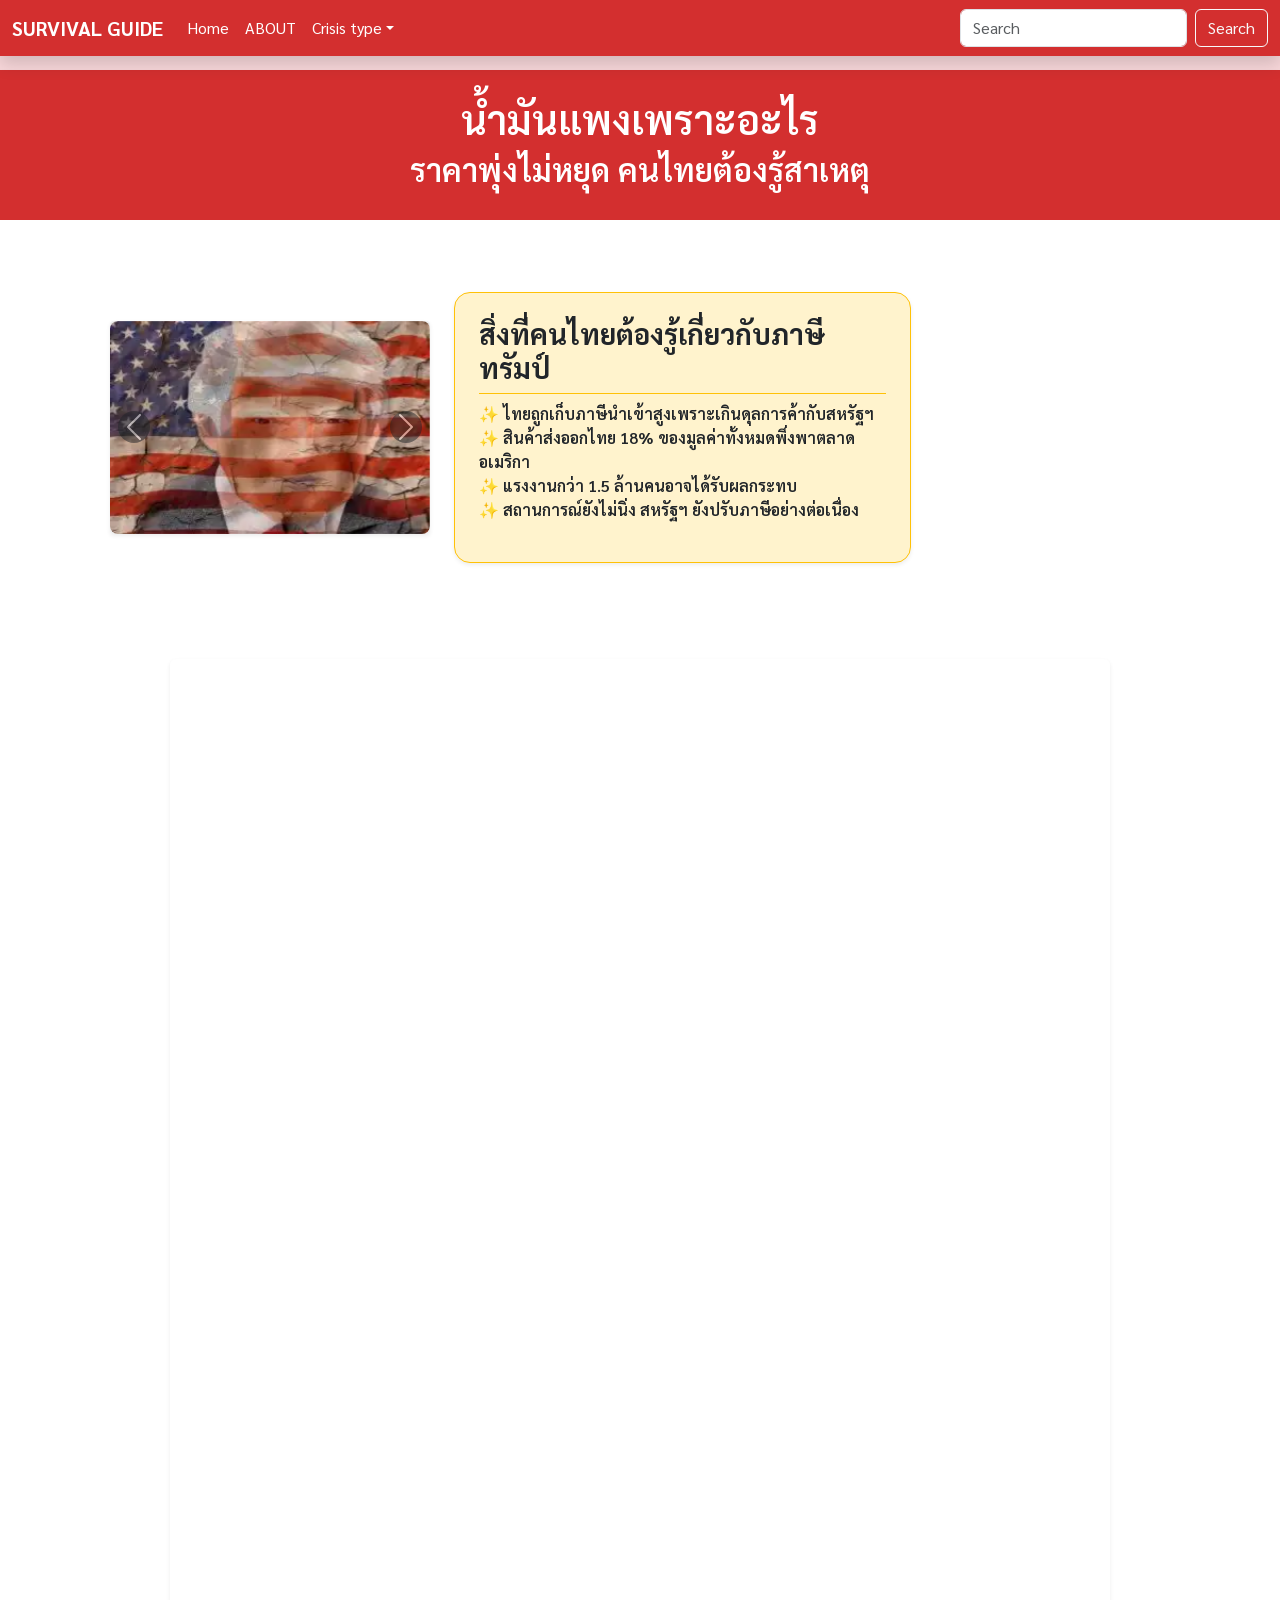
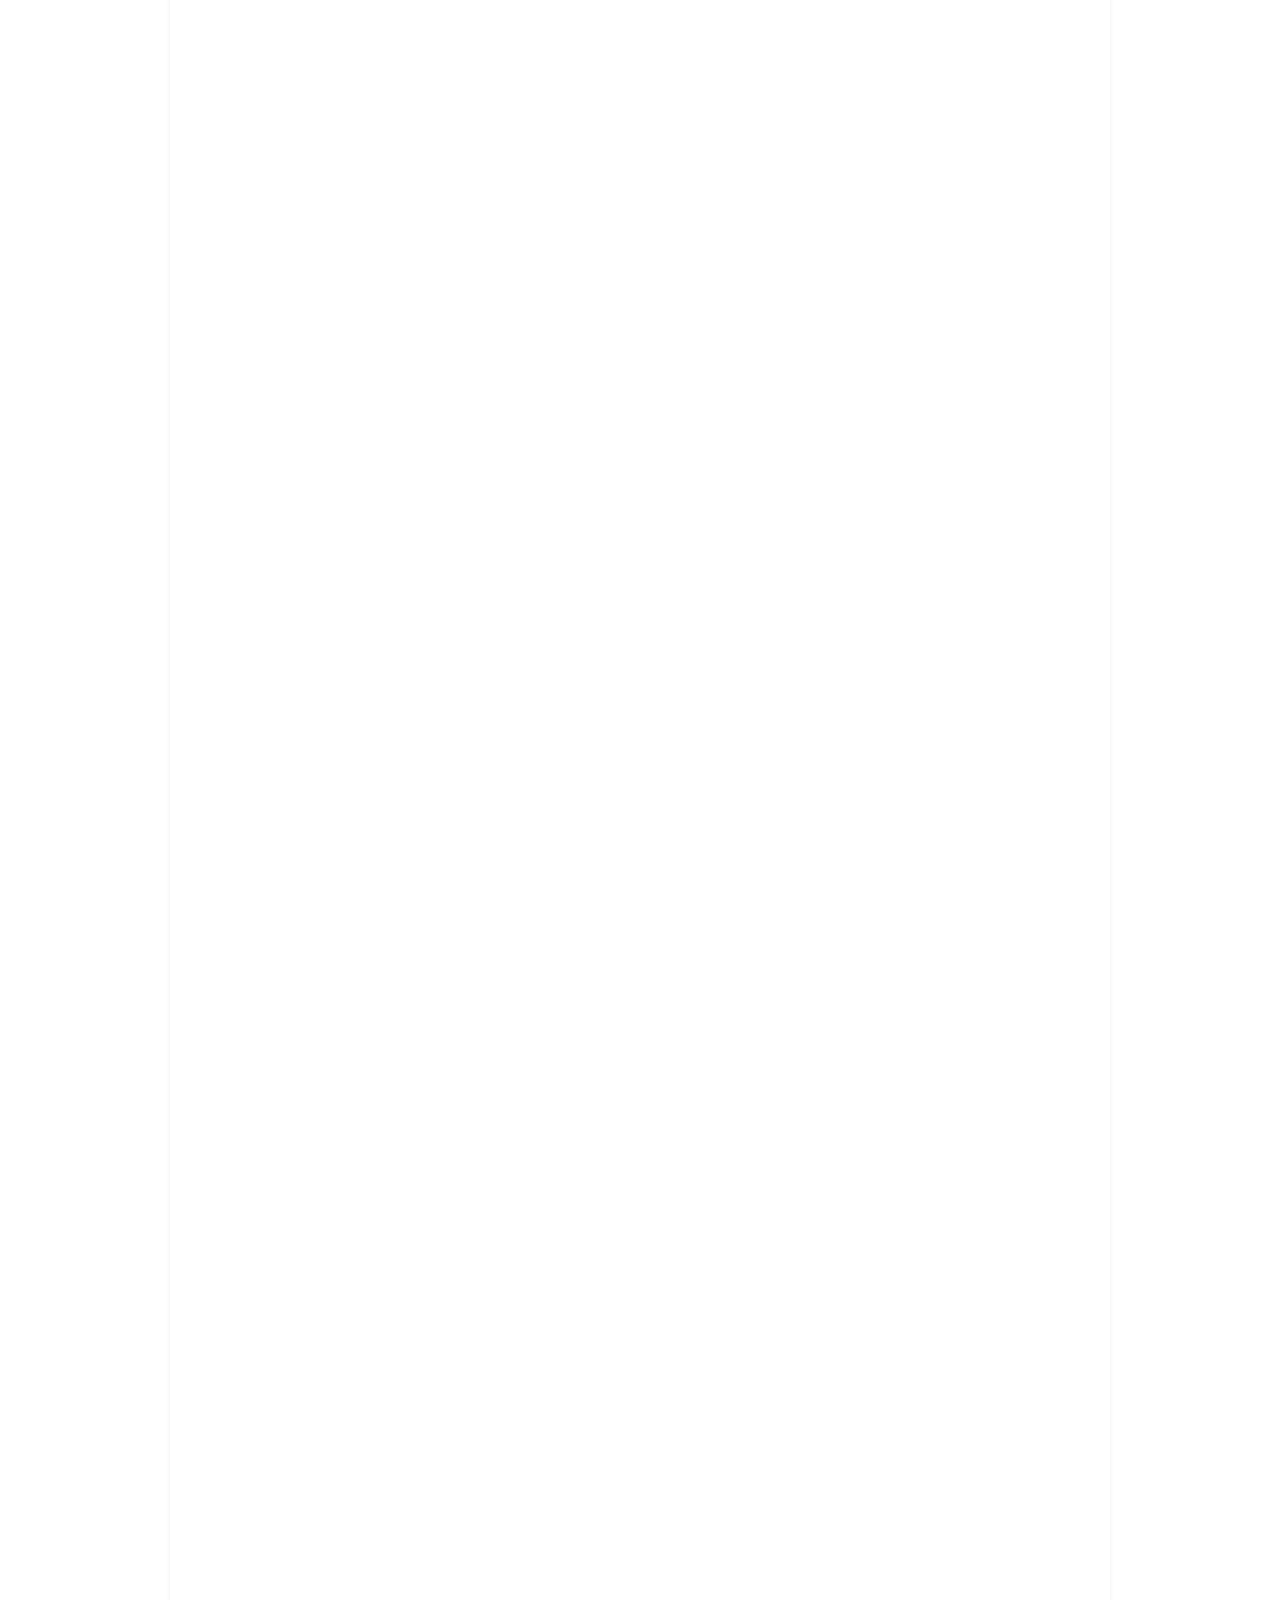
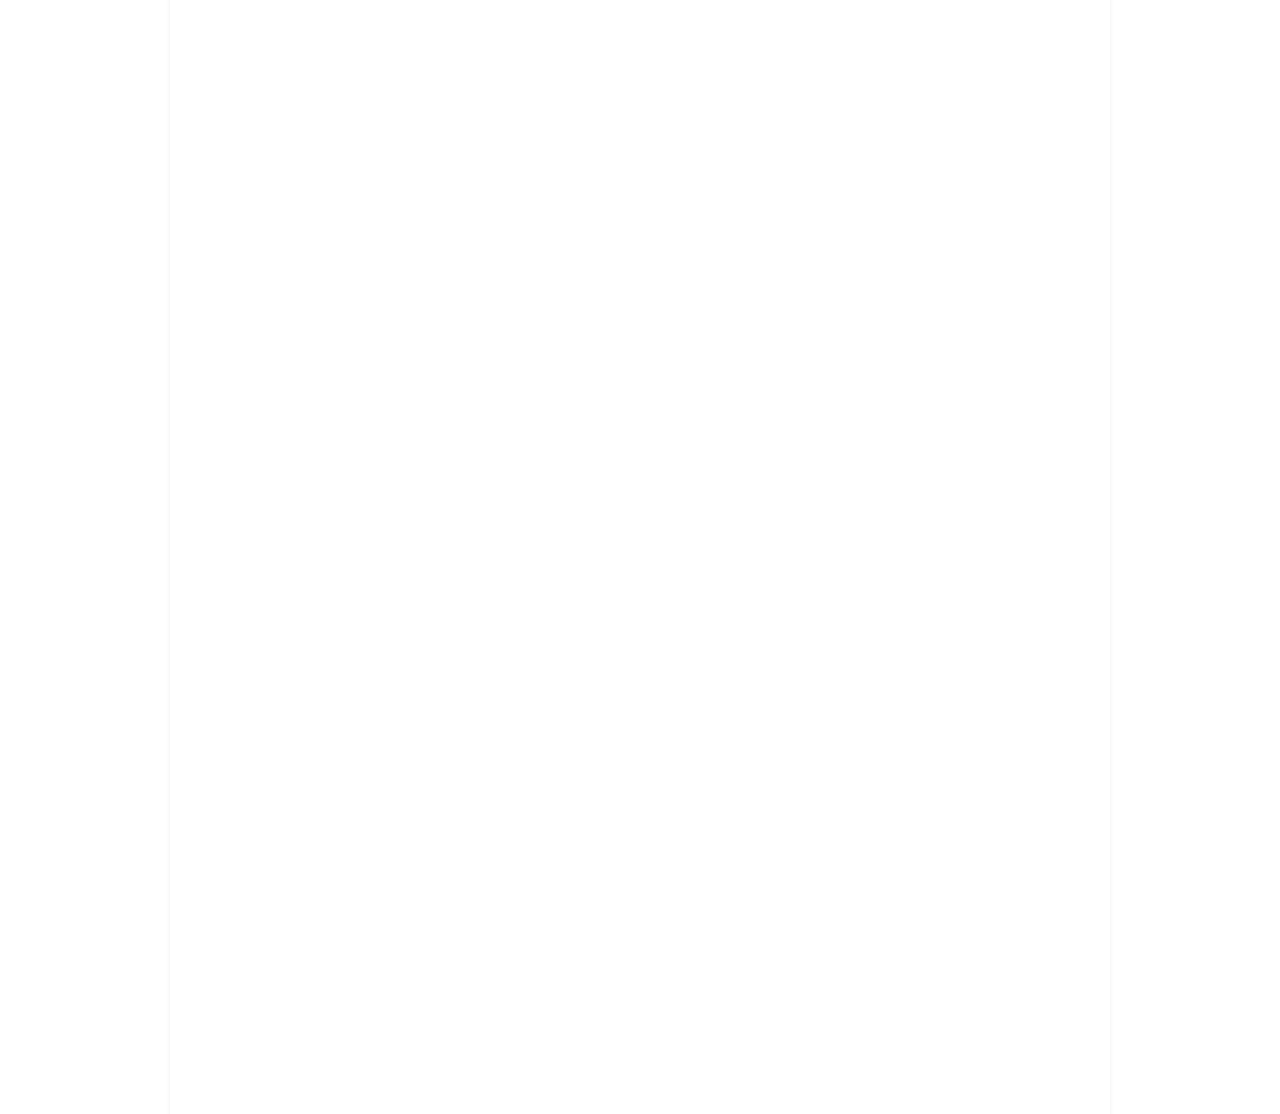
<file: index2.html>
<!doctype html>
<html lang="en">
  <head>
    <meta charset="UTF-8">
    <meta name="viewport" content="width=device-width, initial-scale=1.0">
    <title>นโยบายทรัมป์ 2026 และผลกระทบต่อเศรษฐกิจไทย | Survival Guide</title>
    <meta name="description" content="นโยบายภาษีทรัมป์ส่งผลกระทบต่อเศรษฐกิจไทยอย่างไร? วิเคราะห์มาตรการขึ้นภาษีนำเข้าและแนวทางการเจรจาเพื่อรับมือกับสงครามการค้าครั้งใหม่ในปี 2026">
    <meta name="keywords" content="ภาษี,ภาษีทรัมป์,ทรัมป์,ภาษีทรัมป์ไทย,เจรจาภาษีทรัมป์">
    <link rel="canonical" href="https://chonphat-24.github.io/survival-guide-2026/index2.html">
    
    <link rel="preload" href="https://cdn.jsdelivr.net/npm/bootstrap@5.3.3/dist/css/bootstrap.min.css" as="style" onload="this.onload=null;this.rel='stylesheet'">
    <noscript><link rel="stylesheet" href="https://cdn.jsdelivr.net/npm/bootstrap@5.3.3/dist/css/bootstrap.min.css"></noscript>
    <link rel="stylesheet" href="css/style.css">
    
    <link rel="preconnect" href="https://fonts.googleapis.com">
    <link rel="preconnect" href="https://fonts.gstatic.com" crossorigin>
    <link href="https://fonts.googleapis.com/css2?family=Sarabun:wght@400;600&display=swap" rel="stylesheet" media="print" onload="this.media='all'">
    
    <script>
      window.addEventListener('scroll', function() {
        if (!window.gtmLoaded) {
          var gtmScript = document.createElement('script');
          gtmScript.async = true;
          gtmScript.src = 'https://www.googletagmanager.com/gtag/js?id=G-JXG5PWQL11';
          document.head.appendChild(gtmScript);
          window.dataLayer = window.dataLayer || [];
          function gtag(){dataLayer.push(arguments);}
          gtag('js', new Date());
          gtag('config', 'G-JXG5PWQL11');
          window.gtmLoaded = true;
        }
      }, {once: true, passive: true});
    </script>

  <script type="application/ld+json">
    {
      "@context": "https://schema.org",
      "@type": "Article",
      "headline": "น้ำมันแพงเพราะอะไร วิเคราะห์สาเหตุราคาน้ำมันโลก 2026",
      "image": "https://chonphat-24.github.io/survival-guide-2026/images/benzin1.webp",
      "author": {
        "@type": "Person",
        "name": "Chonphat"
      },
      "publisher": {
        "@type": "Organization",
        "name": "Survival Guide 2026"
      },
      "description": "เจาะลึกสาเหตุน้ำมันแพงในปี 2026 ทำไมราคาน้ำมันวันนี้ถึงพุ่งสูงไม่หยุด? พร้อมวิธีรับมือสำหรับคนไทย"
    }
  </script>
  
  <style>
    body { padding-top: 70px; font-family: 'Sarabun', sans-serif; }
    .pasaa { font-family: 'Sarabun', sans-serif; }
    
    /* แก้ไขรูปทับ: กำหนดให้ Card ขยายตามเนื้อหาจริง ไม่ซ้อนทับ */
    .card-custom {
      position: relative;
      display: flex;
      flex-direction: column;
      min-width: 0;
      word-wrap: break-word;
      background-color: #fff;
      background-clip: border-box;
      border: 1px solid rgba(0,0,0,.125);
      border-radius: .25rem;
      overflow: hidden; /* ป้องกันเนื้อหาแลบออกไปทับส่วนอื่น */
    }
  
    /* แก้คะแนน Performance (CLS): ล็อกอัตราส่วนภาพ Carousel ให้คงที่ */
    .carousel {
      aspect-ratio: 3 / 2;
      background-color: #f0f0f0; /* สีรองพื้นระหว่างรอรูปโหลด */
    }
  
    .carousel-item img {
      width: 100%;
      height: auto;
      aspect-ratio: 3 / 2;
      object-fit: cover;
    }
  
    /* ปรับแต่งระยะห่างบนมือถือไม่ให้เบียดกัน */
   
    @media (max-width: 768px) {
    .card-custom {
      min-height: auto !important; /* บังคับให้ยกเลิกความสูงคงที่บนมือถือ */
      margin-bottom: 1rem;
    }
  }

  .card-custom {
    overflow: hidden; /* ป้องกันรูปภาพล้นขอบการ์ด */
    background: #f8f9fa;
  }
  body { padding-top: 70px; font-family: 'Sarabun', sans-serif; }
    .carousel { aspect-ratio: 3 / 2; background-color: #f0f0f0; }
    .carousel-item img { width: 100%; height: auto; aspect-ratio: 3 / 2; object-fit: cover; }
    footer, .accordion, .info-card { content-visibility: auto; contain-intrinsic-size: 1px 1000px; }
  </style>
  </head>
</head>
<body class="bg-danger-subtle">

  <nav class="navbar navbar-expand-lg navbar-dark fixed-top shadow" style="background-color: #d32f2f;">
    <div class="container-fluid">
      <a class="navbar-brand fw-bold" href="./">SURVIVAL GUIDE </a>
      <button class="navbar-toggler" type="button" data-bs-toggle="collapse" data-bs-target="#navbarSupportedContent"
        aria-controls="navbarSupportedContent" aria-expanded="false" aria-label="Toggle navigation">
        <span class="navbar-toggler-icon"></span>
      </button>
      <div class="collapse navbar-collapse" id="navbarSupportedContent">
        <ul class="navbar-nav me-auto mb-2 mb-lg-0">
          <li class="nav-item"><a class="nav-link active" href="./">Home</a></li>
          <li class="nav-item"><a class="nav-link active" href="indexab.html">ABOUT</a></li>
          <li class="nav-item dropdown">
            <a class="nav-link dropdown-toggle active" href="#" role="button" data-bs-toggle="dropdown" aria-expanded="false">Crisis type</a>
            <ul class="dropdown-menu">
              <li><a class="dropdown-item" href="index1.html">Energy</a></li>
              <li><a class="dropdown-item" href="index2.html">Global Politics</a></li>
              <li><a class="dropdown-item" href="index3.html">War & Conflict</a></li>
              <li><a class="dropdown-item" href="index4.html">Finance</a></li>
            </ul>
          </li>
        </ul>
        <form class="d-flex" role="search">
          <input id="site-search" class="form-control me-2" type="search" placeholder="Search" aria-label="ค้นหาข้อมูล">
          <button class="btn btn-outline-light" type="submit">Search</button>
        </form>
      </div>
    </div>
  </nav>

  <main>
    <div class="container-fluid px-0">
      <div class="text-center py-4 shadow-sm" style="background-color: #d32f2f;">
        <h1 class="pasaa text-white">น้ำมันแพงเพราะอะไร</h1>
        <h2 class="pasaa text-white">ราคาพุ่งไม่หยุด คนไทยต้องรู้สาเหตุ</h2>
      </div>
    </div>
    <div class="container-fluid bg-white py-3">
      <div class="container">
        <div class="container my-3">
          <div class="row g-4 align-items-center"> 
            
            <div class="col-md-5">
              <div class="card card-custom shadow-sm border-0">
                <div id="carouselExampleTrump" class="carousel slide" data-bs-ride="carousel">
                  <div class="carousel-inner bg-white rounded-3">
                    <div class="carousel-item active">
                      <img src="images/trump1.webp" width="600" height="400" fetchpriority="high" class="d-block w-100" alt="นโยบายทรัมป์ 2026">
                    </div>
                    <div class="carousel-item">
                      <img src="images/trump2.webp" width="600" height="400" loading="lazy" class="d-block w-100" alt="ผลกระทบภาษีทรัมป์ต่อไทย">
                    </div>
                  </div>
                  <button class="carousel-control-prev" type="button" data-bs-target="#carouselExampleTrump" data-bs-slide="prev">
                    <span class="carousel-control-prev-icon bg-dark rounded-circle"></span>
                  </button>
                  <button class="carousel-control-next" type="button" data-bs-target="#carouselExampleTrump" data-bs-slide="next">
                    <span class="carousel-control-next-icon bg-dark rounded-circle"></span>
                  </button>
                </div>
              </div>
            </div>
        
            <div class="col-md-7">
              <div class="bg-warning-subtle p-4 rounded-4 shadow-sm border border-warning">
                <h3 class="pasaa fw-bold border-bottom border-warning pb-2">สิ่งที่คนไทยต้องรู้เกี่ยวกับภาษีทรัมป์</h3>
                <ul class="list-unstyled pasaa ">
                  <li ><strong>✨ </strong> ไทยถูกเก็บภาษีนำเข้าสูงเพราะเกินดุลการค้ากับสหรัฐฯ</li>
                  <li ><strong>✨ </strong> สินค้าส่งออกไทย 18% ของมูลค่าทั้งหมดพึ่งพาตลาดอเมริกา</li>
                  <li ><strong>✨ </strong> แรงงานกว่า 1.5 ล้านคนอาจได้รับผลกระทบ</li>
                  <li><strong>✨</strong> สถานการณ์ยังไม่นิ่ง สหรัฐฯ ยังปรับภาษีอย่างต่อเนื่อง</li>
                </ul>
              </div>
            </div>
        
          </div>
        </div>
      </div>
    </div>
<div class="container-fluid py-1 text-center" style="background-color: rgb(255, 255, 255);">
  <div class="container px-4 px-md-5">
    <div class="info-card bg-white p-4 px-md-5 rounded shadow-sm mx-auto" style="max-width:1200px;">
      <h4 class="pasaa fw-bold text-danger mb-4">นโยบายทรัมป์กระทบคนไทยอย่างไร? เจาะลึกวิกฤต ภาษีทรัมป์ 2568</h4>
      <p class="pasaa mb-2 text-start keyword-text"><strong>[ขึ้นภาษีไทย, ภาษีทรัมป์, สงครามการค้า 2568]</strong></p>
      <p class="pasaa mb-2 text-start">หลายคนอาจสงสัยว่า ทำไมนโยบายของประธานาธิบดีอเมริกาถึงกระทบถึงกระเป๋าเงินคนไทยอย่างรวดเร็ว. ความจริงก็คือ ปัญหาเรื่อง ภาษีทรัมป์ กำลังจะกลายเป็นอุปสรรคครั้งใหญ่เมื่อโดนัลด์ ทรัมป์ กลับมาดำรงตำแหน่งอีกครั้ง. ส่งผลให้ ประเทศไทยต้องเผชิญกับกำแพงภาษีนำเข้าที่สูงขึ้นอย่างหลีกเลี่ยงไม่ได้. นอกจากนี้ มาตรการ ภาษีทรัมป์ ยังส่งผลกระทบโดยตรงต่อราคาสินค้าและการจ้างงานในไทย. ดังนั้น การทำความเข้าใจเรื่องนี้จึงเป็นสิ่งสำคัญเพื่อเตรียมพร้อมรับมือวิกฤตเศรษฐกิจที่กำลังจะมาถึง.</p>
      <br>
      <p class="pasaa mb-2 text-start"><strong>ภาษีทรัมป์คืออะไร และทำงานอย่างไรต่อเศรษฐกิจไทย</strong></p>
      <p class="pasaa mb-1 text-start">ภาษีทรัมป์ คือภาษีนำเข้าที่สหรัฐฯ เก็บจากสินค้าที่ซื้อมาจากต่างประเทศรวมถึงประเทศไทย. ดังนั้น เมื่อสินค้าจากไทยถูกเก็บภาษีนำเข้าที่อเมริกาสูงขึ้น ผู้นำเข้าชาวอเมริกันก็ต้องจ่ายเงินมากขึ้น. ส่งผลให้ สินค้าไทยมีราคาแพงขึ้นในสายตาของผู้ซื้อชาวอเมริกันอย่างหลีกเลี่ยงไม่ได้.
        นอกจากนี้ ผลที่ตามมาคือคำสั่งซื้อสินค้าไทยอาจลดลงอย่างต่อเนื่อง. ยิ่งไปกว่านั้น เมื่อออเดอร์ลดลง โรงงานในไทยจึงต้องผลิตน้อยลงตามไปด้วย. สุดท้ายนี้ ปัญหาดังกล่าวจะกระทบต่อการจ้างงานและรายได้ของคนงานไทยในที่สุด.
        ในขณะเดียวกัน ทรัมป์มองว่าสหรัฐฯ ถูกหลายประเทศเอาเปรียบมาเป็นเวลานาน. เพราะเหตุนี้ เขาจึงตั้งเป้าลดการขาดดุลการค้ากับประเทศที่ส่งสินค้าเข้าอเมริกามากกว่าที่อเมริกาส่งออกไป. ซึ่งความจริงก็คือ ไทยเป็นหนึ่งในประเทศที่เกินดุลการค้ากับสหรัฐฯ มาโดยตลอด จึงตกเป็นเป้าหมายหลักของนโยบายนี้.
        </p>
      <br>
      <p class="pasaa mb-2 text-start"><strong>เจรจาภาษีทรัมป์ 2569: เมื่อไทยตกเป็นเป้าหมายใหม่ในสงครามการค้าสหรัฐฯ</strong></p>
      <p class="pasaa mb-1 text-start">สถานการณ์เศรษฐกิจโลกในปี 2026 กำลังร้อนระอุขึ้นอีกครั้งหลังจากประธานาธิบดีโดนัลด์ ทรัมป์ เริ่มมาตรการกดดันทางการค้าอย่างหนัก. ส่งผลให้ การ เจรจาภาษีทรัมป์ กลายเป็นวาระเร่งด่วนที่รัฐบาลไทยต้องรีบหาทางออก. ความจริงก็คือ ในเดือนมีนาคมที่ผ่านมา สหรัฐฯ ได้ประกาศเปิดการสอบสวนตามมาตรา 301 ต่อ 16 ประเทศคู่ค้าสำคัญ. ซึ่งแน่นอนว่า ประเทศไทยคือหนึ่งในรายชื่อลำดับต้นๆ ที่สหรัฐฯ มองว่ามีพฤติกรรมการค้าที่ไม่เป็นธรรม.
        นอกจากนี้ ตัวเลขดุลการค้าที่ไทยได้เปรียบสหรัฐฯ พุ่งสูงขึ้นกว่า 7 หมื่นล้านดอลลาร์ในปีที่ผ่านมา. ดังนั้น ทรัมป์จึงใช้จุดนี้เป็นเหตุผลหลักในการบีบให้ไทยเปิดรับสินค้าจากอเมริกามากขึ้น. แต่ทว่า หากการเจรจาไม่เป็นผล สินค้าส่งออกหลักของไทยอาจต้องเผชิญกับกำแพงภาษีที่สูงถึง 19-36% เลยทีเดียว.
        </p>
      <br>
      <p class="pasaa mb-2 text-start"><strong>มาตรา 301 และการบีบ เจรจาภาษีทรัมป์ ที่คนไทยต้องรู้</strong></p>
      <p class="pasaa mb-1 text-start">การที่สหรัฐฯ งัดมาตรา 301 มาใช้นั้นถือเป็นสัญญาณเตือนภัยที่รุนแรงมาก. เนื่องจาก กฎหมายนี้อนุญาตให้ประธานาธิบดีสหรัฐฯ ตอบโต้ทางการค้าได้ทันทีหากพบว่าคู่ค้ามีการอุดหนุนจากภาครัฐหรือกดค่าจ้างแรงงานให้ต่ำผิดปกติ. นอกจากนี้ รัฐบาลทรัมป์ยังพุ่งเป้าไปที่ประเด็นการเกินดุลบัญชีเดินสะพัดที่สะสมมานานของไทย.
        ส่งผลให้ ในช่วงเดือนเมษายน 2026 นี้ เราจะเห็นการเจรจาระหว่างผู้แทนการค้าอเมริกา (USTR) และกระทรวงพาณิชย์ของไทยที่เข้มข้นขึ้น. อย่างไรก็ตาม เงื่อนไขที่ทางสหรัฐฯ ยื่นมานั้นค่อนข้างตึงเครียด. ตัวอย่างเช่น การบีบให้ไทยยกเลิกภาษีนำสินค้าเกษตรและรถยนต์จากอเมริกาเกือบทั้งหมด. ดังนั้น หากไทยยอมตามเงื่อนไขนี้ เกษตรกรและอุตสาหกรรมในประเทศอาจได้รับผลกระทบอย่างหนักเช่นกัน.
        </p>
      <br>
      <p class="pasaa mb-2 text-start"><strong>ความคืบหน้าการขอยกเว้น ภาษีทรัมป์ (Exemptions) ในปี 2569</strong></p>
      <p class="pasaa mb-1 text-start">
        ในขณะที่มาตรการทางภาษีเริ่มมีความเข้มงวดมากขึ้น รัฐบาลไทยได้พยายามอย่างหนักในการจัดตั้งทีมเจรจาเฉพาะกิจเพื่อขอ "ยกเว้นภาษี" ในกลุ่มสินค้าที่จำเป็น. ความจริงก็คือ เมื่อต้นปี 2026 ที่ผ่านมา สหรัฐฯ ได้ประกาศมาตรา 122 เพื่อจัดเก็บภาษีนำเข้าทั่วโลกในอัตรา 10-15%. ส่งผลให้ สินค้าไทยหลายรายการได้รับผลกระทบในทันที. อย่างไรก็ตาม หากเราสามารถพิสูจน์ได้ว่าสินค้าบางรายการเป็นวัตถุดิบที่สหรัฐฯ ขาดแคลน เราอาจได้รับสิทธิยกเว้นภาษีเป็นกรณีพิเศษ. นอกจากนี้ สำหรับใครที่กังวลว่าวิกฤตนี้จะซ้ำเติมปัญหาเดิมที่มีอยู่. คุณสามารถ เข้าไปอ่านข้อมูลเพิ่มเติมเกี่ยวกับสาเหตุที่ทำให้ 
        <a href="index1.html" class="text-primary text-decoration-underline">น้ำมันแพง 2026</a> 
        เพื่อทำความเข้าใจภาพรวมของต้นทุนพลังงานที่อาจเพิ่มสูงขึ้นจากการเจรจาการค้าในครั้งนี้.
    </p>
      <br>
      <p class="pasaa mb-2 text-start"><strong>นโยบายการดึงเงินทุนกลับและผลกระทบต่อค่าเงินบาท</strong></p>
      <p class="pasaa mb-1 text-start">
        สิ่งที่น่าจับตามองไม่แพ้เรื่องภาษีคือ นโยบาย "America First" ที่เน้นการลดหย่อนภาษีให้บริษัทอเมริกันที่ย้ายฐานการผลิตกลับบ้าน. เนื่องจาก มาตรการนี้กระตุ้นให้เกิดการไหลกลับของเงินดอลลาร์อย่างรวดเร็ว. ส่งผลให้ ค่าเงินบาทไทยมีความผันผวนและมีแนวโน้มอ่อนค่าลงอย่างต่อเนื่องเมื่อเทียบกับดอลลาร์สหรัฐ. ดังนั้น ผู้ประกอบการไทยจึงต้องแบกรับต้นทุนสองต่อ ทั้งจากกำแพงภาษีและค่าเงินที่เสียเปรียบ. ยิ่งไปกว่านั้น ปัญหาเงินเฟ้อจากการนำเข้าสินค้าทุนก็อาจจะตามมาในไม่ช้า. ซึ่งหากคุณ กำลังวางแผนรับมือกับความเปราะบางของเศรษฐกิจไทยในขณะนี้. เราขอแนะนำ ให้ลองศึกษา 
        <a href="index4.html" class="text-primary text-decoration-underline">วิธีรับมือวิกฤตการเงิน</a> 
        เพื่อเตรียมความพร้อมของกระเป๋าเงินคุณให้พร้อมรับทุกสถานการณ์.
    </p>
      <br>
      <p class="pasaa mb-2 text-start"><strong>ผลกระทบต่ออุตสาหกรรมส่งออกไทยในปี 2026</strong></p>
      <p class="pasaa mb-1 text-start">
        เมื่อการ เจรจาภาษีทรัมป์ ยังไม่มีข้อสรุปที่ชัดเจน ความไม่แน่นอนจึงปกคลุมตลาดหุ้นและภาคการผลิต. ในขณะเดียวกัน สภาผู้ส่งสินค้าทางเรือแห่งประเทศไทยได้เตือนว่า การส่งออกไทยในปีนี้อาจหดตัวลงถึง 3% หากกำแพงภาษีใหม่มีผลบังคับใช้เต็มรูปแบบ. ยิ่งไปกว่านั้น อุตสาหกรรมที่น่าเป็นห่วงที่สุดคือกลุ่มชิ้นส่วนอิเล็กทรอนิกส์และยางพารา.
        แต่ทว่า ในวิกฤตนี้ยังมีโอกาสซ่อนอยู่บ้าง. เนื่องจาก สหรัฐฯ ยังคงต้องการรักษาความสัมพันธ์ในด้าน "แร่ธาตุสำคัญ" กับไทย. ส่งผลให้ ล่าสุดได้มีการลงนามในบันทึกความเข้าใจ (MOU) ด้านความร่วมมือด้านทรัพยากรไปเมื่อต้นปี. ดังนั้น ไทยอาจใช้จุดนี้เป็นข้อต่อรองสำคัญในการเจรจาเพื่อขอลดหย่อนภาษีในสินค้าหมวดอื่นๆ ได้.

    </p>
      <br>
      <p class="pasaa mb-2 text-start"><strong>วิธีรับมือสำหรับผู้ประกอบการและนักลงทุนไทย</strong></p>
      <p class="pasaa mb-1 text-start">ในยุคที่นโยบายต่างประเทศเปลี่ยนทิศทางได้รายวัน การปรับตัวคือทางรอดเดียว. ดังนั้น เราควรมีแผนรับมือดังต่อไปนี้
        </p>
    
    <ul class="list-unstyled pasaa text-start ps-0">
      <li class="mb-2"><strong>-</strong>กระจายตลาดส่งออก<p class="pasaa mb-1 text-start">ไม่ควรพึ่งพาตลาดสหรัฐฯ เพียงอย่างเดียวนอกจากนี้ ควรหันไปให้ความสำคัญกับตลาดเกิดใหม่อย่างอินเดียและตะวันออกกลางมากขึ้น.
      </p></li>
      <li class="mb-2"><strong>-</strong>ปรับมาตรฐานสินค้า<p class="pasaa mb-1 text-start">การยกระดับมาตรฐานสิ่งแวดล้อมและแรงงานจะช่วยลดข้ออ้างในการถูกสอบสวนตามมาตรา 301 ได้. ยิ่งไปกว่านั้น ยังช่วยให้สินค้าไทยแข่งขันได้ดีขึ้นในตลาดยุโรป.
       
      </p></li>
      <li class="mb-3">
        <strong>- ติดตามข่าวสารอย่างใกล้ชิด</strong>
        <span>
          ข้อมูลจาก
          <a href="https://www.moc.go.th/th/page/item/index/id/1" target="_blank" class="text-primary text-decoration-underline">กระทรวงพาณิชย์</a> 
          หรือการวิเคราะห์จากสถาบันการเงินเป็นสิ่งจำเป็น. เพื่อให้ คุณสามารถปรับแผนธุรกิจได้ทันท่วงทีเมื่อมีประกาศใหม่จากทำเนียบขาว.
        </span>
    </ul>
    <p class="pasaa mb-2 text-start"><strong>สินค้าไทยกลุ่มไหนที่ได้รับผลกระทบมากที่สุด</strong></p>
    <p class="pasaa mb-1 text-start">
      สินค้าส่งออกของไทยไปสหรัฐฯ คิดเป็นสัดส่วนสูงถึงประมาณ 18% ของมูลค่าการส่งออกรวมทั้งหมด. นอกจากนี้ ยังมีแรงงานกว่า 1.5 ล้านคนที่ทำงานในอุตสาหกรรมที่เกี่ยวข้อง. ตัวอย่างเช่น อุปกรณ์อิเล็กทรอนิกส์ ชิ้นส่วนยานยนต์ ยางพารา และอาหารแปรรูป. ดังนั้น เมื่อภาษีนำเข้าสูงขึ้น ทุกอุตสาหกรรมเหล่านี้จึงได้รับแรงกดดันอย่างมหาศาล.
      ยิ่งไปกว่านั้น สิ่งที่น่ากังวลยิ่งกว่าตัวเลขภาษีคือความไม่แน่นอนของนโยบาย. เนื่องจาก สหรัฐฯ ยังคงปรับเปลี่ยนรายละเอียดอย่างต่อเนื่องในแต่ละช่วงเวลา. ส่งผลให้ นักลงทุนต่างชาติไม่กล้าตัดสินใจลงทุนในไทย และผู้ประกอบการไทยก็ยากที่จะวางแผนธุรกิจระยะยาวได้.
  </p>
    <br>
    <p class="pasaa mb-2 text-start"><strong>ด้านดีที่ซ่อนอยู่ในวิกฤตสงครามการค้า 2568</strong></p>
      <p class="pasaa mb-1 text-start">
        อย่างไรก็ตาม แม้จะมีผลกระทบด้านลบ แต่บางส่วนของเศรษฐกิจไทยกลับได้ประโยชน์จากสงครามการค้าครั้งนี้. ตัวอย่างเช่น เมื่อทรัมป์กดดันจีนหนักมากด้วยภาษีที่สูงกว่าเดิม. ส่งผลให้ หลายบริษัทต่างชาติมองหาฐานการผลิตใหม่ที่ไม่ใช่ประเทศจีน.
        นอกจากนี้ ไทยยังคงเป็นหนึ่งในตัวเลือกที่น่าสนใจที่สุดในภูมิภาคอาเซียน. ดังนั้น การย้ายโรงงานจากจีนมาไทยอาจช่วยสร้างงานใหม่. ในขณะเดียวกัน ยังช่วยนำเม็ดเงินลงทุนจากต่างประเทศเข้ามาเพิ่มขึ้นในระยะยาวอีกด้วย.
    </p>
      <br>
      <p class="pasaa mb-2 text-start"><strong>สรุปแนวทางรับมือและวิธีปฏิบัติตนในยุค ภาษีทรัมป์</strong></p>
      <p class="pasaa mb-1 text-start">
        ในท่ามกลางสภาวะเศรษฐกิจที่เต็มไปด้วยความผันผวนจากการเจรจาทางการค้าระดับโลก. ความจริงก็คือ คนไทยธรรมดาอย่างเราไม่อาจหลีกเลี่ยงผลกระทบที่อาจเกิดขึ้นได้เลย. ดังนั้น เพื่อความอยู่รอดอย่างยั่งยืนและมั่นคง. เราควรมี แนวทางการปรับตัวและปฏิบัติตนอย่างเป็นระบบดังนี้
    </p>
      <br>
      <p class="pasaa mb-2 text-start"><strong>1.การติดตามข่าวสารและวิเคราะห์สถานการณ์อย่างมีสติ</strong></p>
      <p class="pasaa mb-1 text-start">เราควรเริ่มต้นจากการติดตามข่าวสารเกี่ยวกับการเจรจาการค้าไทย-สหรัฐฯ อย่างสม่ำเสมอและใกล้ชิด. เนื่องจาก นโยบายการค้าของโดนัลด์ ทรัมป์ มีความอ่อนไหวและอาจเปลี่ยนแปลงได้ตลอดเวลาตามสถานการณ์การเมืองโลก. นอกจากนี้ การรับข้อมูลจากแหล่งข่าวที่น่าเชื่อถือจะช่วยให้เราคาดการณ์ทิศทางของราคาสินค้าและค่าครองชีพได้แม่นยำขึ้น. ส่งผลให้ เราสามารถเตรียมตัวรับมือกับแรงกดดันทางเศรษฐกิจได้ล่วงหน้าก่อนที่วิกฤตจะบานปลาย.
        </p>
      <br>

      <p class="pasaa mb-2 text-start"><strong>2.การพัฒนาทักษะสำรองเพื่อสร้างความยืดหยุ่นในอาชีพ</strong></p>
      <p class="pasaa mb-1 text-start">
        หากคุณเป็นคนหนึ่งที่ทำงานอยู่ในอุตสาหกรรมการส่งออก หรือธุรกิจที่ต้องพึ่งพาตลาดสหรัฐฯ เป็นหลัก. คุณควร เริ่มพัฒนาทักษะใหม่ๆ (Upskilling & Reskilling) ตั้งแต่วันนี้เพื่อรองรับความเปลี่ยนแปลงที่อาจเกิดขึ้นอย่างกะทันหัน. ตัวอย่างเช่น การเรียนรู้ทักษะด้านดิจิทัลหรือเทคโนโลยีที่ตลาดต้องการสูง. นอกจากนี้ การมีแผนสำรองหรืออาชีพที่สองจะช่วยลดความเสี่ยงในกรณีที่งานหลักได้รับผลกระทบจากการลดกำลังการผลิตหรือการเลิกจ้าง. ยิ่งไปกว่านั้น ความหลากหลายของทักษะจะกลายเป็นเกราะป้องกันตัวที่ดีที่สุดในยุคที่ตลาดแรงงานมีความผันผวนสูง.
    </p>
      <br>
      <p class="pasaa mb-2 text-start"><strong>3.การวางแผนการเงินเชิงรุกและการสำรองสภาพคล่อง</strong></p>
      <p class="pasaa mb-1 text-start">
        ในสภาวะที่ทิศทางเศรษฐกิจยังไม่มีความชัดเจน. เราควร หลีกเลี่ยงการตัดสินใจทางการเงินขนาดใหญ่ที่สร้างหนี้ผูกพันระยะยาว เช่น การซื้ออสังหาริมทรัพย์หรือการลงทุนในสินทรัพย์ที่มีความเสี่ยงสูงเกินไป. ยิ่งไปกว่านั้น สิ่งที่สำคัญที่สุดคือการจัดสรรเงินออมเพื่อสำรองเงินสดไว้ใช้ในยามฉุกเฉินให้เพียงพออย่างน้อย 6-12 เดือนของค่าใช้จ่าย. เพราะเหตุนี้ การมีสภาพคล่องทางการเงินที่แข็งแกร่งจะช่วยให้คุณสามารถประคับประคองสถานะทางการเงินของครอบครัวให้ผ่านพ้นช่วงวิกฤตไปได้อย่างปลอดภัย.
    </p>
      <br>
      <p class="pasaa mb-2 text-start"><strong>4.การเข้าถึงข้อมูลมาตรการช่วยเหลือจากภาครัฐ</strong></p>
      <p class="pasaa mb-1 text-start">
        สุดท้ายนี้ เราควรคอยติดตามนโยบายและมาตรการช่วยเหลือต่างๆ จากภาครัฐที่อาจออกมาเพื่อเยียวยากลุ่มเป้าหมายที่ได้รับผลกระทบโดยตรง. ตัวอย่างเช่น โครงการช่วยเหลือเกษตรกร มาตรการลดภาระค่าครองชีพ หรือกองทุนสนับสนุนผู้ประกอบการ SME. ทั้งนี้ก็เพื่อให้ คุณสามารถรักษาสิทธิประโยชน์และเข้าถึงการสนับสนุนต่างๆ ได้อย่างทันท่วงที. นอกจากนี้ การเข้าร่วมกลุ่มเครือข่ายทางธุรกิจหรือสมาคมต่างๆ ยังเป็นอีกหนึ่งช่องทางที่จะช่วยให้คุณได้รับข้อมูลข่าวสารที่เป็นประโยชน์ในการปรับตัวเพื่อความอยู่รอดในระยะยาว.
        <br>
        <p style="text-align: right; color: #666; font-style: italic;">เขียนโดย: นางสาวชลภัทร ศรีเพ็ง | อัปเดตล่าสุด: เมษายน 2026</p>
    </p>
      <br>
    </div>
  </div>
</div>
<div class="container-fluid px-0">
  <div class="bg-secondary p-3">
      <h3 class="pasaa text-white">ช่องทางการติดตามเพิ่มเติม</h3>
  </div>
  <div class="accordion accordion-flush" id="accordionFlushExample">
    <div class="accordion-item">
      <h4 class="accordion-header">
        <button class="pasaa accordion-button collapsed" type="button" data-bs-toggle="collapse" data-bs-target="#flush-collapseOne">
          ONLINE NEWS
        </button>
      </h4>
      <div id="flush-collapseOne" class="accordion-collapse collapse" data-bs-parent="#accordionFlushExample">
        <div class="pasaa accordion-body">แหล่งข้อมูลทางการ
          <a href="https://www.eppo.go.th/index.php/th/" target="_blank">สำนักงานนโยบายเเละแผนพลังงานกระทรวงพลังงาน</a>,
          <a href="https://www.mfa.go.th/th/index" target="_blank">กระทรวงการต่างประเทศ</a>,
          <a href="https://www.bot.or.th/en/home.html" target="_blank">ธนาคารเเห่งประเทศไทย</a>
        </div>
      </div>
    </div>
    <div class="accordion-item">
      <h4 class="accordion-header">
        <button class="pasaa accordion-button collapsed" type="button" data-bs-toggle="collapse" data-bs-target="#flush-collapseTwo">
          RELATED DATA

        </button>
      </h4>
      <div id="flush-collapseTwo" class="accordion-collapse collapse" data-bs-parent="#accordionFlushExample">
        <div class="pasaa accordion-body">รายงานสถานการณ์แบบเจาะลึก pdf.file
          <a href="https://www.dtn.go.th/th/page/item/index/id/20" target="_blank">กรมเจรจาการค้าระหว่างประเทศ</a>
        </div>
      </div>
    </div>
    <div class="accordion-item">
      <h4 class="accordion-header">
        <button class="pasaa accordion-button collapsed" type="button" data-bs-toggle="collapse" data-bs-target="#flush-collapseThree">
          ANOTHER
        </button>
      </h4>
      <div id="flush-collapseThree" class="accordion-collapse collapse" data-bs-parent="#accordionFlushExample">
        <div class="pasaa accordion-body">แหล่งข่าวสำหรับการติดตามสถานการณ์ระดับโลก
          <a href="https://www.bbc.com/" target="_blank">BBC</a>
        </div>
      </div>
    </div>
  </div>
</div>
</main>

<footer class="bg-dark text-light text-center text-lg-start mt-0">
  <div class="container p-4">
    <div class="row">
      <div class="col-lg-3 col-md-6 mb-4 mb-md-0">
        <h4 class="text-uppercase text-warning">About Us</h4>
        <p>A website providing information on global crises for Thai people by Silpakorn University students.</p>
      </div>
      <div class="col-lg-3 col-md-6 mb-4 mb-md-0">
        <h4 class="text-uppercase text-warning">Introduction</h4>
        <ul class="list-unstyled mb-0">
          <li><a href="index1.html" class="text-light text-decoration-none small">- ทำไมน้ำมันแพง? 2026</a></li>
          <li><a href="index2.html" class="text-light text-decoration-none small">- นโยบายทรัมป์กับไทย</a></li>
          <li><a href="index3.html" class="text-light text-decoration-none small">- วิเคราะห์สงครามโลก</a></li>
          <li><a href="index4.html" class="text-light text-decoration-none small">- 5 วิธีรับมือวิกฤตการเงิน</a></li>
        </ul>
    </div>
    <div class="col-lg-3 col-md-6 mb-4 mb-md-0">
      <h4 class="text-uppercase text-warning">Information</h4>
      <ul class="list-unstyled mb-0">
        <li><a href="https://www.eppo.go.th" target="_blank" class="text-light text-decoration-none small">สำนักงานนโยบายพลังงาน</a></li>
      <li><a href="https://www.bot.or.th/th/home.html" target="_blank" class="text-light text-decoration-none small">ธนาคารแห่งประเทศไทย</a></li>
      <li><a href="https://www.dtn.go.th/th/page/item/index/id/20" target="_blank" class="text-light text-decoration-none small">กรมเจรจาการค้าระหว่างประเทศ</a></li>
      </ul>
  </div>
  <div class="col-lg-3 col-md-6 mb-4 mb-md-0">
    <h4 class="text-uppercase text-warning">Contact</h4>
    <ul class="list-unstyled">
      <li><p class="small">Chayathip Street, Nakhonpathom, Thailand</p></li>
      <li><p class="small">Email: sripheng_c@su.ac.th</p></li>
      <li><p class="small">Phone: +080 216 6383</p></li>
    </ul>
  
    <p>แชร์ข้อมูลนี้</p>
        <div class="d-flex flex-wrap">
          <a href="https://www.facebook.com/" target="_blank" rel="noopener" aria-label="Facebook" title="Facebook" style="font-size: 30px; margin-right: 15px; color: #1877F2; text-decoration: none;">
            <i class="fa-brands fa-facebook"></i>
          </a>
          <a href="https://x.com/" target="_blank" rel="noopener" aria-label="X (Twitter)" title="X" style="font-size: 30px; margin-right: 15px; color: #000000; text-decoration: none;">
            <i class="fa-brands fa-x-twitter"></i>
          </a>
          <a href="https://www.line.me/th/" target="_blank" rel="noopener" aria-label="Line" title="Line" style="font-size: 30px; margin-right: 15px; color: #06C755; text-decoration: none;">
            <i class="fa-brands fa-line"></i>
          </a>
          <a href="https://www.instagram.com/" target="_blank" rel="noopener" aria-label="Instagram" title="Instagram" style="font-size: 30px; color: #E4405F; text-decoration: none;">
            <i class="fa-brands fa-instagram"></i>
          </a>
        </div>
  </div>
    </div>
  </div>
  <div class="text-center p-3 bg-black" style="--bs-bg-opacity: .2;">
    © 2026 Copyright: <a class="text-light text-decoration-none" href="./index.html">survival-guide-2026</a> | 
    <a href="sitemap.html" class="text-white-50 text-decoration-none mx-2 small">Sitemap</a>
</div>
</footer>

<script src="https://cdn.jsdelivr.net/npm/bootstrap@5.3.3/dist/js/bootstrap.bundle.min.js" integrity="sha384-YvpcrYf0tY3lHB60NNkmXc5s9fDVZLESaAA55NDzOxhy9GkcIdslK1eN7N6jIeHz" crossorigin="anonymous" defer></script>
  <link rel="stylesheet" href="https://cdnjs.cloudflare.com/ajax/libs/font-awesome/6.5.1/css/all.min.css" media="print" onload="this.media='all'">
</body>
</html>
</file>
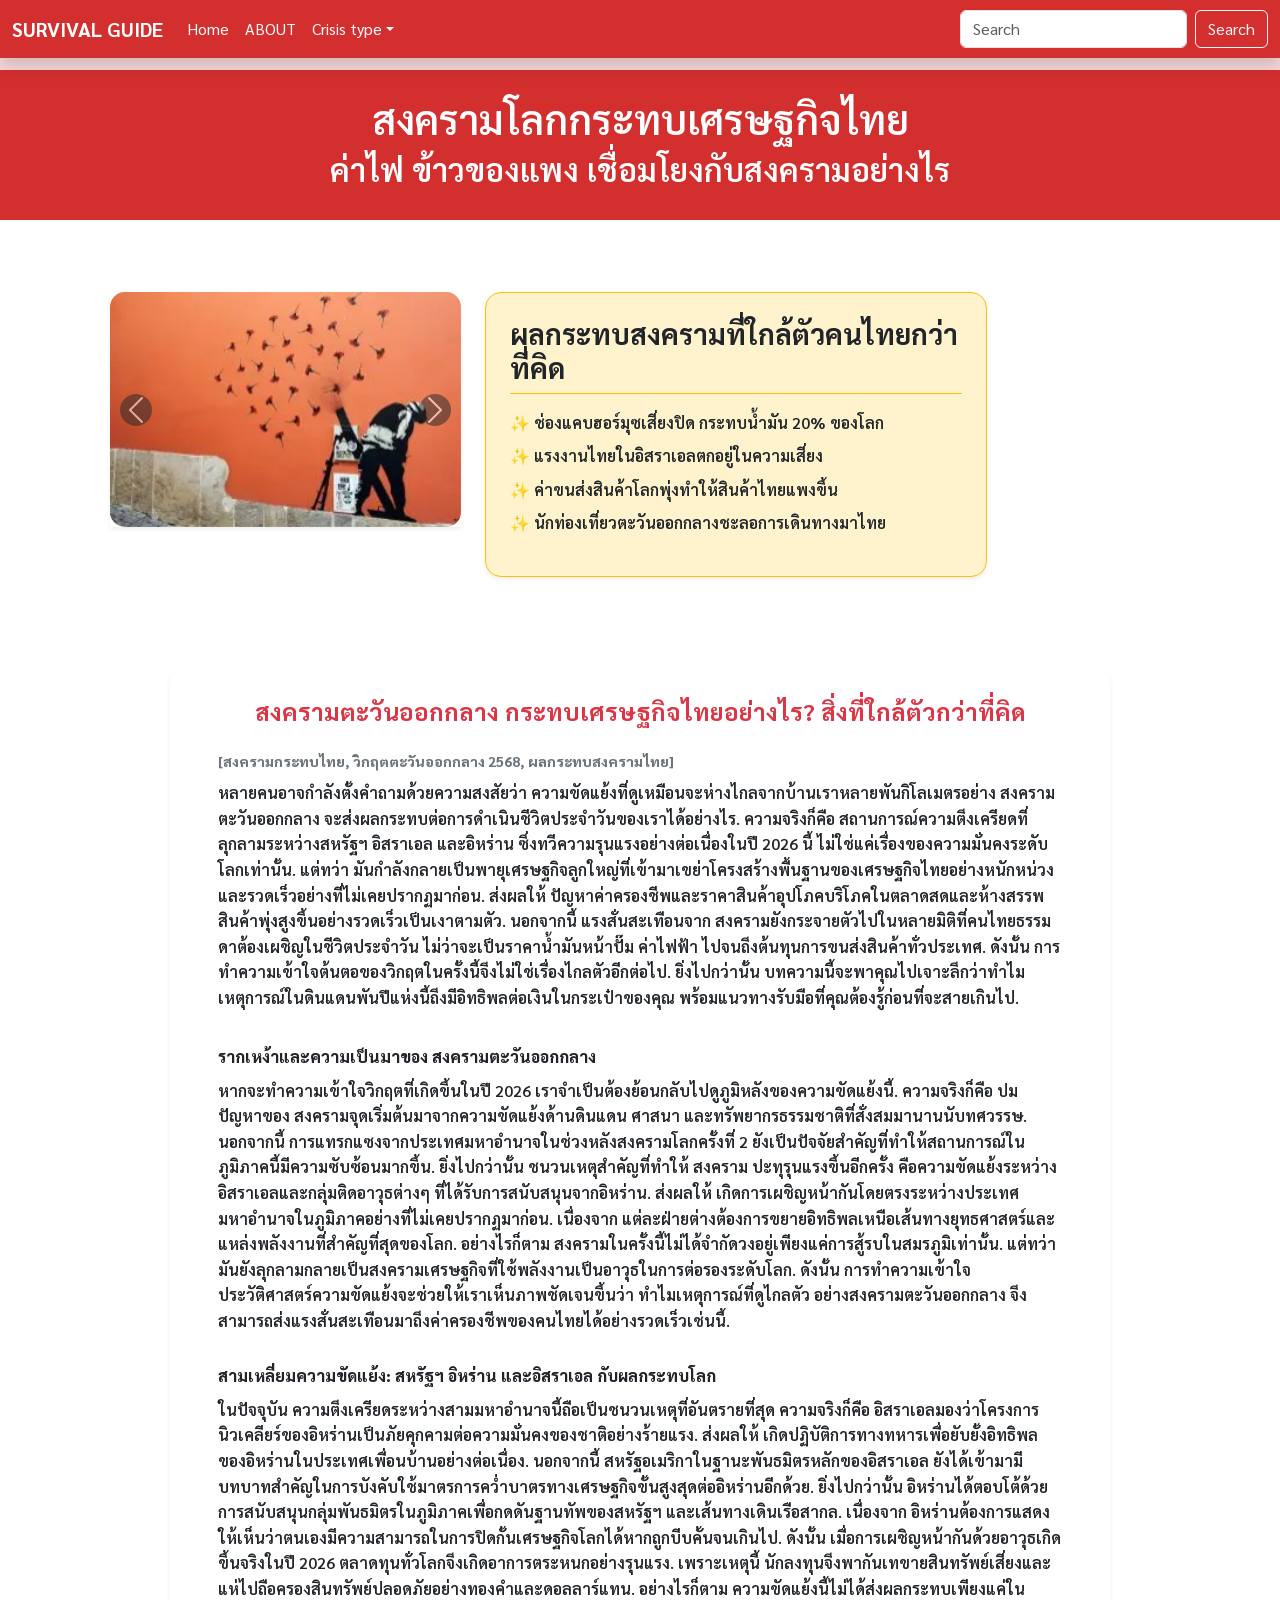
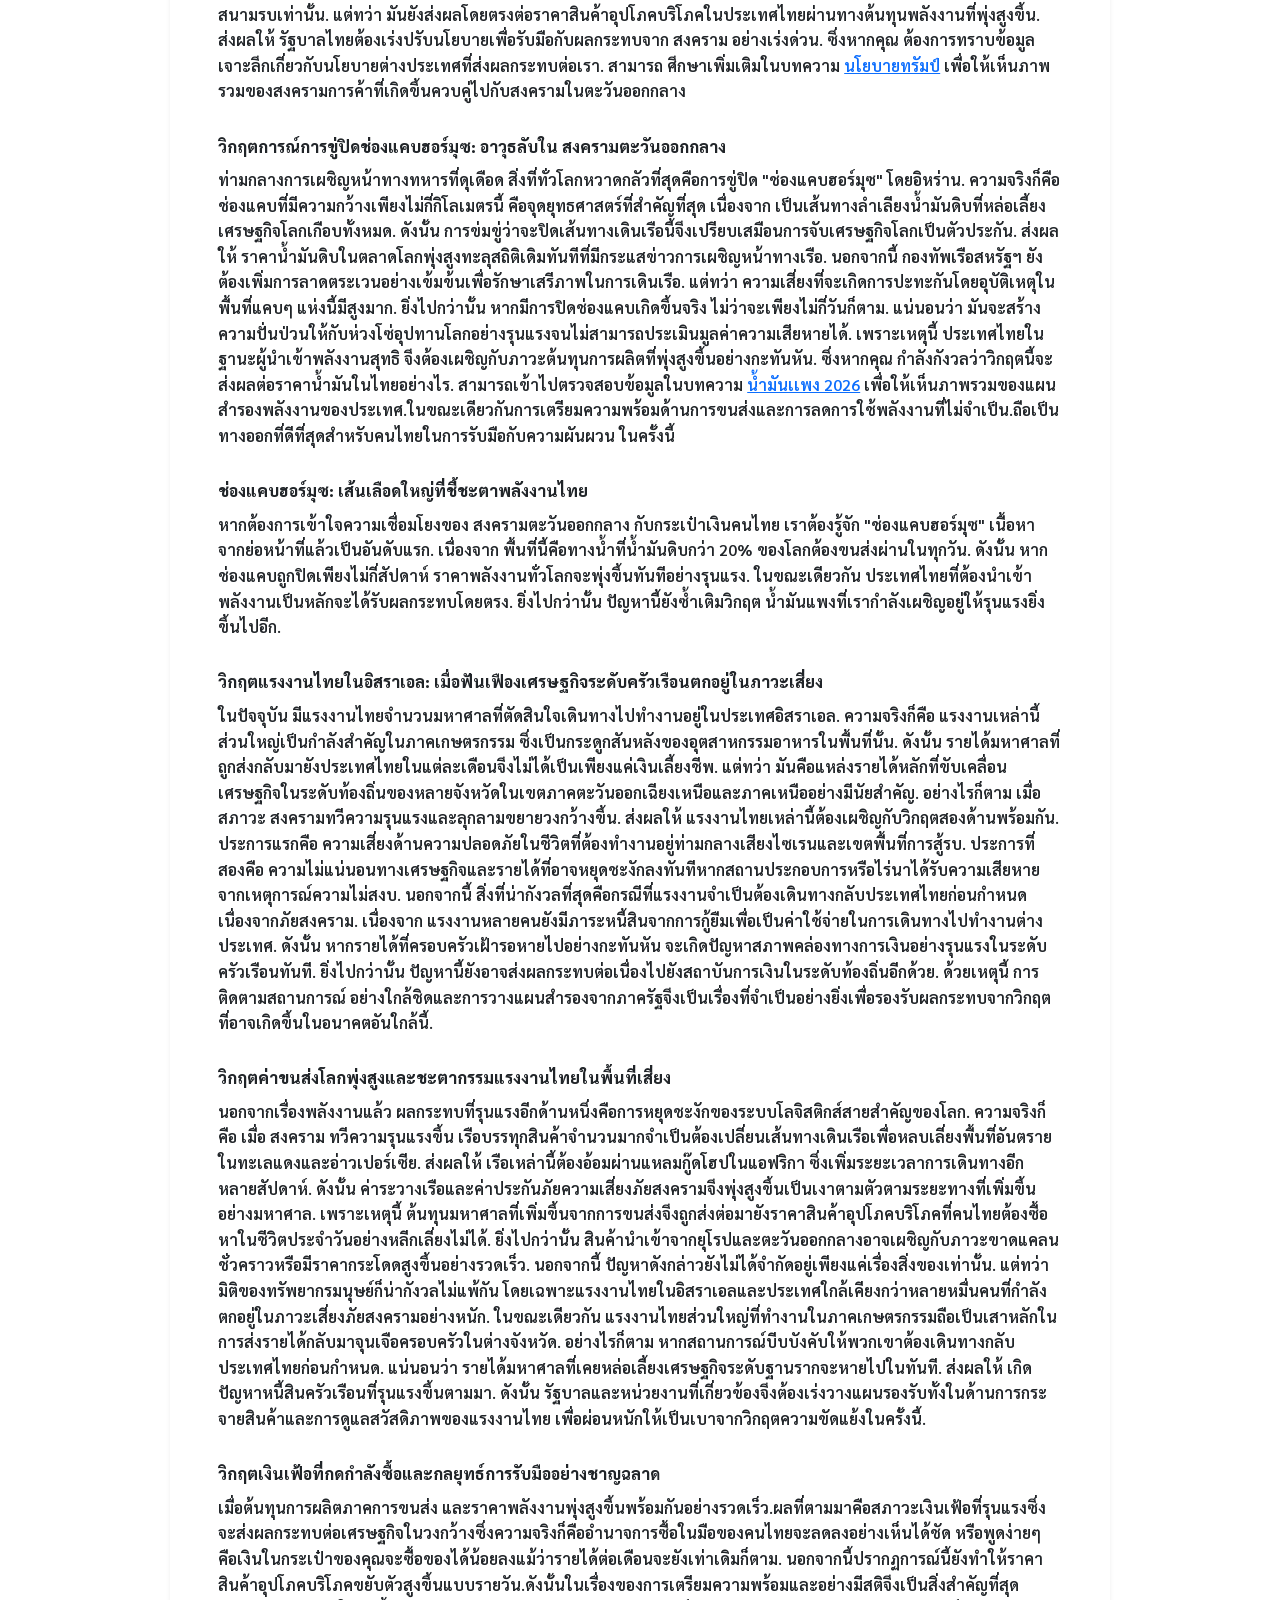
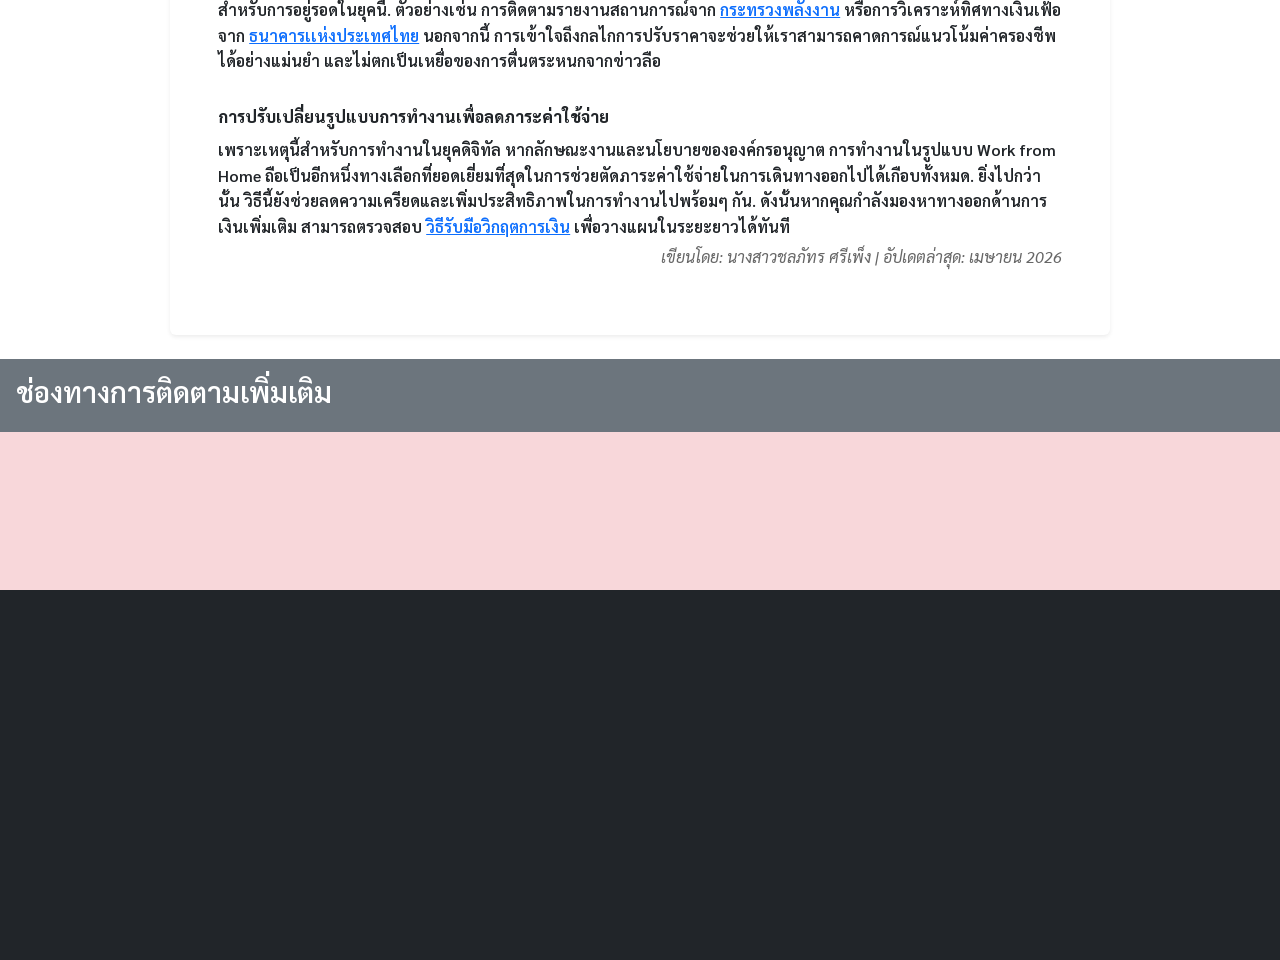
<file: index3.html>
<!doctype html>
<html lang="en">
  <head>
    <meta charset="UTF-8">
    <meta name="viewport" content="width=device-width, initial-scale=1.0">
    <title>วิเคราะห์สงครามโลก 2026 ผลกระทบต่อค่าครองชีพคนไทย | Survival Guide</title>
    <meta name="description" content="อัปเดตสถานการณ์สงครามตะวันออกกลางและการปิดช่องแคบฮอร์มุซ ผลกระทบต่อค่าครองชีพและราคาน้ำมันที่คนไทยต้องเตรียมพร้อมรับมือในปี 2026">
    <meta name="keywords" content="สงครามอิสราเอล,วิกฤตตะวันออกกลาง,ช่องแคบฮอร์มุซ,ผลกระทบสงครามไทย">
    <meta name="robots" content="index, follow">
    <link rel="canonical" href="https://chonphat-24.github.io/survival-guide-2026/index3.html">
    
    <link href="https://cdn.jsdelivr.net/npm/bootstrap@5.3.3/dist/css/bootstrap.min.css" rel="stylesheet" integrity="sha384-QWTKZyjpPEjISv5WaRU9OFeRpok6YctnYmDr5pNlyT2bRjXh0JMhjY6hW+ALEwIH" crossorigin="anonymous">
    <link rel="stylesheet" href="css/style.css">
    
    <link rel="preconnect" href="https://fonts.googleapis.com">
    <link rel="preconnect" href="https://fonts.gstatic.com" crossorigin>
    <link href="https://fonts.googleapis.com/css2?family=Sarabun:wght@400;600&display=swap" rel="stylesheet" media="print" onload="this.media='all'">
    <link rel="stylesheet" href="https://cdnjs.cloudflare.com/ajax/libs/font-awesome/6.5.1/css/all.min.css" media="print" onload="this.media='all'">
    <script>
      /* Delay GTM จนกว่าจะมีการ Scroll เพื่อเพิ่มคะแนน Performance */
      window.addEventListener('scroll', function() {
        if (!window.gtmLoaded) {
          var script = document.createElement('script');
          script.async = true;
          script.src = 'https://www.googletagmanager.com/gtag/js?id=G-JXG5PWQL11';
          document.head.appendChild(script);
          window.dataLayer = window.dataLayer || [];
          function gtag(){dataLayer.push(arguments);}
          gtag('js', new Date());
          gtag('config', 'G-JXG5PWQL11');
          window.gtmLoaded = true;
        }
      }, {once: true, passive: true});
    </script>

  <script type="application/ld+json">
    {
      "@context": "https://schema.org",
      "@type": "Article",
      "headline": "วิเคราะห์สงครามโลก 2026 ผลกระทบต่อค่าครองชีพคนไทย",
      "image": "https://chonphat-24.github.io/survival-guide-2026/images/wars2.webp",
      "author": {
        "@type": "Person",
        "name": "Chonphat"
      },
      "publisher": {
        "@type": "Organization",
        "name": "Survival Guide 2026"
      },
      "description": "เจาะลึกวิกฤตสงครามตะวันออกกลาง 2026 การปิดช่องแคบฮอร์มุซ และผลกระทบต่อราคาน้ำมันและเงินเฟ้อในไทย"
    }
  </script>


  <style>
    body {
      padding-top: 70px; 
      font-family: 'Sarabun', sans-serif;
      line-height: 1.6;
    }
    .pasaa { font-family: 'Sarabun', sans-serif; }
  
    /* ล็อกสัดส่วน Carousel ป้องกันหน้าเว็บเด้ง (CLS) */
    .carousel {
      aspect-ratio: 3 / 2;
      background-color: #eee;
      border-radius: 15px;
      overflow: hidden;
    }
    .carousel-item img {
      width: 100%;
      height: 100%;
      object-fit: cover;
    }
  
    /* แก้ไขปัญหารูปทับข้อความ */
    .card-custom {
      border: none;
      background: transparent;
    }
  
    @media (max-width: 768px) {
      .card-custom {
        margin-bottom: 20px;
      }
    }
  
    /* ช่วยให้เบราว์เซอร์ไม่ต้องวาดส่วนที่ยังมองไม่เห็น */
    .accordion, footer {
      content-visibility: auto;
      contain-intrinsic-size: 100px 500px;
    }
    
    .text-warning { color: #856404 !important; }
  </style>

</head>
<body class="bg-danger-subtle">

  <nav class="navbar navbar-expand-lg navbar-dark fixed-top shadow" style="background-color:  #d32f2f;">
    <div class="container-fluid">
      <a class="navbar-brand fw-bold" href="./">SURVIVAL GUIDE </a>
      <button class="navbar-toggler" type="button" data-bs-toggle="collapse" data-bs-target="#navbarSupportedContent" aria-controls="navbarSupportedContent" aria-expanded="false" aria-label="Toggle navigation">
        <span class="navbar-toggler-icon"></span>
      </button>
      <div class="collapse navbar-collapse" id="navbarSupportedContent">
        <ul class="navbar-nav me-auto mb-2 mb-lg-0">
          <li class="nav-item"><a class="nav-link active" href="./">Home</a></li>
          <li class="nav-item"><a class="nav-link active" href="indexab.html">ABOUT</a></li>
          <li class="nav-item dropdown">
            <a class="nav-link dropdown-toggle active" href="#" role="button" data-bs-toggle="dropdown" aria-expanded="false">Crisis type</a>
            <ul class="dropdown-menu">
              <li><a class="dropdown-item" href="index1.html">Energy</a></li>
              <li><a class="dropdown-item" href="index2.html">Global Politics</a></li>
              <li><a class="dropdown-item" href="index3.html">War & Conflict</a></li>
              <li><a class="dropdown-item" href="index4.html">Finance</a></li>
            </ul>
          </li>
        </ul>
        <form class="d-flex" role="search">
          <input id="search-input" class="form-control me-2" type="search" placeholder="Search" aria-label="Search">
          <button class="btn btn-outline-light" type="submit">Search</button>
        </form>
      </div>
    </div>
  </nav>

  <main>
    <div class="container-fluid px-0">
      <div class="text-center py-4 shadow-sm" style="background-color:  #d32f2f;">
        <h1 class="pasaa text-white">สงครามโลกกระทบเศรษฐกิจไทย</h1>
        <h2 class="pasaa text-white">ค่าไฟ ข้าวของแพง เชื่อมโยงกับสงครามอย่างไร</h2>
      </div>
    </div>
  <div class="container-fluid bg-white py-3">
    <div class="container">
  <div class="container my-3">
    <div class="row g-4">
      <div class="col-md-5">
        <div class="card-custom shadow-sm">
          <div id="carouselExampleWar" class="carousel slide" data-bs-ride="carousel">
            <div class="carousel-inner">
              <div class="carousel-item active">
                <img src="images/wars2.webp" width="600" height="400" fetchpriority="high" class="d-block w-100" alt="ความเสียหายจากสงคราม 2026">
              </div>
              <div class="carousel-item">
                <img src="images/wars3.webp" width="600" height="400" loading="lazy" class="d-block w-100" alt="วิกฤตความขัดแย้งตะวันออกกลาง">
              </div>
            </div>
            <button class="carousel-control-prev" type="button" data-bs-target="#carouselExampleWar" data-bs-slide="prev">
              <span class="carousel-control-prev-icon bg-dark rounded-circle"></span>
            </button>
            <button class="carousel-control-next" type="button" data-bs-target="#carouselExampleWar" data-bs-slide="next">
              <span class="carousel-control-next-icon bg-dark rounded-circle"></span>
            </button>
          </div>
        </div>
      </div>
    
      <div class="col-md-7">
        <div class="h-100 bg-warning-subtle p-4 rounded-4 shadow-sm border border-warning">
          <h3 class="pasaa fw-bold border-bottom border-warning pb-2">ผลกระทบสงครามที่ใกล้ตัวคนไทยกว่าที่คิด</h3>
          <ul class="list-unstyled pasaa mt-3">
            <li class="mb-2"><strong>✨ </strong> ช่องแคบฮอร์มุซเสี่ยงปิด กระทบน้ำมัน 20% ของโลก</li>
            <li class="mb-2"><strong>✨ </strong> แรงงานไทยในอิสราเอลตกอยู่ในความเสี่ยง</li>
            <li class="mb-2"><strong>✨ </strong> ค่าขนส่งสินค้าโลกพุ่งทำให้สินค้าไทยแพงขึ้น</li>
            <li><strong>✨</strong> นักท่องเที่ยวตะวันออกกลางชะลอการเดินทางมาไทย</li>
          </ul>
        </div>
      </div>
    </div>
  </div>
</div>
</div>
<div class="container-fluid py-1 text-center" style="background-color: rgb(255, 255, 255);">
  <div class="container px-4 px-md-5">
    <div class="info-card bg-white p-4 px-md-5 rounded shadow-sm mx-auto" style="max-width:1200px;">
      <h4 class="pasaa fw-bold text-danger mb-4">สงครามตะวันออกกลาง กระทบเศรษฐกิจไทยอย่างไร? สิ่งที่ใกล้ตัวกว่าที่คิด</h4>
      <p class="pasaa mb-2 text-start keyword-text"><strong>[สงครามกระทบไทย, วิกฤตตะวันออกกลาง 2568, ผลกระทบสงครามไทย]</strong></p>
      <p class="pasaa mb-2 text-start">หลายคนอาจกำลังตั้งคำถามด้วยความสงสัยว่า ความขัดแย้งที่ดูเหมือนจะห่างไกลจากบ้านเราหลายพันกิโลเมตรอย่าง สงครามตะวันออกกลาง จะส่งผลกระทบต่อการดำเนินชีวิตประจำวันของเราได้อย่างไร. ความจริงก็คือ สถานการณ์ความตึงเครียดที่ลุกลามระหว่างสหรัฐฯ อิสราเอล และอิหร่าน ซึ่งทวีความรุนแรงอย่างต่อเนื่องในปี 2026 นี้ ไม่ใช่แค่เรื่องของความมั่นคงระดับโลกเท่านั้น. แต่ทว่า มันกำลังกลายเป็นพายุเศรษฐกิจลูกใหญ่ที่เข้ามาเขย่าโครงสร้างพื้นฐานของเศรษฐกิจไทยอย่างหนักหน่วงและรวดเร็วอย่างที่ไม่เคยปรากฏมาก่อน.
        ส่งผลให้ ปัญหาค่าครองชีพและราคาสินค้าอุปโภคบริโภคในตลาดสดและห้างสรรพสินค้าพุ่งสูงขึ้นอย่างรวดเร็วเป็นเงาตามตัว. นอกจากนี้ แรงสั่นสะเทือนจาก สงครามยังกระจายตัวไปในหลายมิติที่คนไทยธรรมดาต้องเผชิญในชีวิตประจำวัน ไม่ว่าจะเป็นราคาน้ำมันหน้าปั๊ม ค่าไฟฟ้า ไปจนถึงต้นทุนการขนส่งสินค้าทั่วประเทศ. ดังนั้น การทำความเข้าใจต้นตอของวิกฤตในครั้งนี้จึงไม่ใช่เรื่องไกลตัวอีกต่อไป. ยิ่งไปกว่านั้น บทความนี้จะพาคุณไปเจาะลึกว่าทำไมเหตุการณ์ในดินแดนพันปีแห่งนี้ถึงมีอิทธิพลต่อเงินในกระเป๋าของคุณ พร้อมแนวทางรับมือที่คุณต้องรู้ก่อนที่จะสายเกินไป.
        </p>
      <br>
      <p class="pasaa mb-2 text-start"><strong>รากเหง้าและความเป็นมาของ สงครามตะวันออกกลาง</strong></p>
      <p class="pasaa mb-1 text-start">หากจะทำความเข้าใจวิกฤตที่เกิดขึ้นในปี 2026 เราจำเป็นต้องย้อนกลับไปดูภูมิหลังของความขัดแย้งนี้. ความจริงก็คือ ปมปัญหาของ สงครามจุดเริ่มต้นมาจากความขัดแย้งด้านดินแดน ศาสนา และทรัพยากรธรรมชาติที่สั่งสมมานานนับทศวรรษ. นอกจากนี้ การแทรกแซงจากประเทศมหาอำนาจในช่วงหลังสงครามโลกครั้งที่ 2 ยังเป็นปัจจัยสำคัญที่ทำให้สถานการณ์ในภูมิภาคนี้มีความซับซ้อนมากขึ้น.
        ยิ่งไปกว่านั้น ชนวนเหตุสำคัญที่ทำให้ สงคราม ปะทุรุนแรงขึ้นอีกครั้ง คือความขัดแย้งระหว่างอิสราเอลและกลุ่มติดอาวุธต่างๆ ที่ได้รับการสนับสนุนจากอิหร่าน. ส่งผลให้ เกิดการเผชิญหน้ากันโดยตรงระหว่างประเทศมหาอำนาจในภูมิภาคอย่างที่ไม่เคยปรากฏมาก่อน. เนื่องจาก แต่ละฝ่ายต่างต้องการขยายอิทธิพลเหนือเส้นทางยุทธศาสตร์และแหล่งพลังงานที่สำคัญที่สุดของโลก.
        อย่างไรก็ตาม สงครามในครั้งนี้ไม่ได้จำกัดวงอยู่เพียงแค่การสู้รบในสมรภูมิเท่านั้น. แต่ทว่า มันยังลุกลามกลายเป็นสงครามเศรษฐกิจที่ใช้พลังงานเป็นอาวุธในการต่อรองระดับโลก. ดังนั้น การทำความเข้าใจประวัติศาสตร์ความขัดแย้งจะช่วยให้เราเห็นภาพชัดเจนขึ้นว่า ทำไมเหตุการณ์ที่ดูไกลตัว อย่างสงครามตะวันออกกลาง จึงสามารถส่งแรงสั่นสะเทือนมาถึงค่าครองชีพของคนไทยได้อย่างรวดเร็วเช่นนี้.
        </p>
      <br>
      <p class="pasaa mb-2 text-start"><strong>สามเหลี่ยมความขัดแย้ง: สหรัฐฯ อิหร่าน และอิสราเอล กับผลกระทบโลก</strong></p>
      <p class="pasaa mb-1 text-start">
        ในปัจจุบัน ความตึงเครียดระหว่างสามมหาอำนาจนี้ถือเป็นชนวนเหตุที่อันตรายที่สุด ความจริงก็คือ อิสราเอลมองว่าโครงการนิวเคลียร์ของอิหร่านเป็นภัยคุกคามต่อความมั่นคงของชาติอย่างร้ายแรง. ส่งผลให้ เกิดปฏิบัติการทางทหารเพื่อยับยั้งอิทธิพลของอิหร่านในประเทศเพื่อนบ้านอย่างต่อเนื่อง. นอกจากนี้ สหรัฐอเมริกาในฐานะพันธมิตรหลักของอิสราเอล ยังได้เข้ามามีบทบาทสำคัญในการบังคับใช้มาตรการคว่ำบาตรทางเศรษฐกิจขั้นสูงสุดต่ออิหร่านอีกด้วย.
        ยิ่งไปกว่านั้น อิหร่านได้ตอบโต้ด้วยการสนับสนุนกลุ่มพันธมิตรในภูมิภาคเพื่อกดดันฐานทัพของสหรัฐฯ และเส้นทางเดินเรือสากล. เนื่องจาก อิหร่านต้องการแสดงให้เห็นว่าตนเองมีความสามารถในการปิดกั้นเศรษฐกิจโลกได้หากถูกบีบคั้นจนเกินไป. ดังนั้น เมื่อการเผชิญหน้ากันด้วยอาวุธเกิดขึ้นจริงในปี 2026 ตลาดทุนทั่วโลกจึงเกิดอาการตระหนกอย่างรุนแรง. เพราะเหตุนี้ นักลงทุนจึงพากันเทขายสินทรัพย์เสี่ยงและแห่ไปถือครองสินทรัพย์ปลอดภัยอย่างทองคำและดอลลาร์แทน.
        อย่างไรก็ตาม ความขัดแย้งนี้ไม่ได้ส่งผลกระทบเพียงแค่ในสนามรบเท่านั้น. แต่ทว่า มันยังส่งผลโดยตรงต่อราคาสินค้าอุปโภคบริโภคในประเทศไทยผ่านทางต้นทุนพลังงานที่พุ่งสูงขึ้น. ส่งผลให้ รัฐบาลไทยต้องเร่งปรับนโยบายเพื่อรับมือกับผลกระทบจาก สงคราม อย่างเร่งด่วน. ซึ่งหากคุณ ต้องการทราบข้อมูลเจาะลึกเกี่ยวกับนโยบายต่างประเทศที่ส่งผลกระทบต่อเรา. สามารถ ศึกษาเพิ่มเติมในบทความ 
        <a href="index2.html" class="text-primary text-decoration-underline">นโยบายทรัมป์</a> 
        เพื่อให้เห็นภาพรวมของสงครามการค้าที่เกิดขึ้นควบคู่ไปกับสงครามในตะวันออกกลาง
    </p>
      <br>
      <p class="pasaa mb-2 text-start"><strong>วิกฤตการณ์การขู่ปิดช่องแคบฮอร์มุซ: อาวุธลับใน สงครามตะวันออกกลาง</strong></p>
      <p class="pasaa mb-1 text-start">
        ท่ามกลางการเผชิญหน้าทางทหารที่ดุเดือด สิ่งที่ทั่วโลกหวาดกลัวที่สุดคือการขู่ปิด "ช่องแคบฮอร์มุซ" โดยอิหร่าน. ความจริงก็คือ ช่องแคบที่มีความกว้างเพียงไม่กี่กิโลเมตรนี้ คือจุดยุทธศาสตร์ที่สำคัญที่สุด เนื่องจาก เป็นเส้นทางลำเลียงน้ำมันดิบที่หล่อเลี้ยงเศรษฐกิจโลกเกือบทั้งหมด. ดังนั้น การข่มขู่ว่าจะปิดเส้นทางเดินเรือนี้จึงเปรียบเสมือนการจับเศรษฐกิจโลกเป็นตัวประกัน.
        ส่งผลให้ ราคาน้ำมันดิบในตลาดโลกพุ่งสูงทะลุสถิติเดิมทันทีที่มีกระแสข่าวการเผชิญหน้าทางเรือ. นอกจากนี้ กองทัพเรือสหรัฐฯ ยังต้องเพิ่มการลาดตระเวนอย่างเข้มข้นเพื่อรักษาเสรีภาพในการเดินเรือ. แต่ทว่า ความเสี่ยงที่จะเกิดการปะทะกันโดยอุบัติเหตุในพื้นที่แคบๆ แห่งนี้มีสูงมาก. ยิ่งไปกว่านั้น หากมีการปิดช่องแคบเกิดขึ้นจริง ไม่ว่าจะเพียงไม่กี่วันก็ตาม. แน่นอนว่า มันจะสร้างความปั่นป่วนให้กับห่วงโซ่อุปทานโลกอย่างรุนแรงจนไม่สามารถประเมินมูลค่าความเสียหายได้.
        เพราะเหตุนี้ ประเทศไทยในฐานะผู้นำเข้าพลังงานสุทธิ จึงต้องเผชิญกับภาวะต้นทุนการผลิตที่พุ่งสูงขึ้นอย่างกะทันหัน. ซึ่งหากคุณ กำลังกังวลว่าวิกฤตนี้จะส่งผลต่อราคาน้ำมันในไทยอย่างไร. สามารถเข้าไปตรวจสอบข้อมูลในบทความ 
        <a href="index1.html" class="text-primary text-decoration-underline">น้ำมันเเพง 2026</a> 
        เพื่อให้เห็นภาพรวมของแผนสำรองพลังงานของประเทศ.ในขณะเดียวกันการเตรียมความพร้อมด้านการขนส่งและการลดการใช้พลังงานที่ไม่จำเป็น.ถือเป็นทางออกที่ดีที่สุดสำหรับคนไทยในการรับมือกับความผันผวน ในครั้งนี้
    </p>
      <br>
      <p class="pasaa mb-2 text-start"><strong>ช่องแคบฮอร์มุซ: เส้นเลือดใหญ่ที่ชี้ชะตาพลังงานไทย</strong></p>
      <p class="pasaa mb-1 text-start">
        หากต้องการเข้าใจความเชื่อมโยงของ สงครามตะวันออกกลาง กับกระเป๋าเงินคนไทย เราต้องรู้จัก "ช่องแคบฮอร์มุซ" เนื้อหาจากย่อหน้าที่แล้วเป็นอันดับแรก. เนื่องจาก พื้นที่นี้คือทางน้ำที่น้ำมันดิบกว่า 20% ของโลกต้องขนส่งผ่านในทุกวัน. ดังนั้น หากช่องแคบถูกปิดเพียงไม่กี่สัปดาห์ ราคาพลังงานทั่วโลกจะพุ่งขึ้นทันทีอย่างรุนแรง. ในขณะเดียวกัน ประเทศไทยที่ต้องนำเข้าพลังงานเป็นหลักจะได้รับผลกระทบโดยตรง. ยิ่งไปกว่านั้น ปัญหานี้ยังซ้ำเติมวิกฤต น้ำมันแพงที่เรากำลังเผชิญอยู่ให้รุนแรงยิ่งขึ้นไปอีก.
    </p>
      <br>
      <p class="pasaa mb-2 text-start"><strong>วิกฤตแรงงานไทยในอิสราเอล: เมื่อฟันเฟืองเศรษฐกิจระดับครัวเรือนตกอยู่ในภาวะเสี่ยง</strong></p>
      <p class="pasaa mb-1 text-start">
        ในปัจจุบัน มีแรงงานไทยจำนวนมหาศาลที่ตัดสินใจเดินทางไปทำงานอยู่ในประเทศอิสราเอล. ความจริงก็คือ แรงงานเหล่านี้ส่วนใหญ่เป็นกำลังสำคัญในภาคเกษตรกรรม ซึ่งเป็นกระดูกสันหลังของอุตสาหกรรมอาหารในพื้นที่นั้น. ดังนั้น รายได้มหาศาลที่ถูกส่งกลับมายังประเทศไทยในแต่ละเดือนจึงไม่ได้เป็นเพียงแค่เงินเลี้ยงชีพ. แต่ทว่า มันคือแหล่งรายได้หลักที่ขับเคลื่อนเศรษฐกิจในระดับท้องถิ่นของหลายจังหวัดในเขตภาคตะวันออกเฉียงเหนือและภาคเหนืออย่างมีนัยสำคัญ.
        อย่างไรก็ตาม เมื่อสภาวะ สงครามทวีความรุนแรงและลุกลามขยายวงกว้างขึ้น. ส่งผลให้ แรงงานไทยเหล่านี้ต้องเผชิญกับวิกฤตสองด้านพร้อมกัน. ประการแรกคือ ความเสี่ยงด้านความปลอดภัยในชีวิตที่ต้องทำงานอยู่ท่ามกลางเสียงไซเรนและเขตพื้นที่การสู้รบ. ประการที่สองคือ ความไม่แน่นอนทางเศรษฐกิจและรายได้ที่อาจหยุดชะงักลงทันทีหากสถานประกอบการหรือไร่นาได้รับความเสียหายจากเหตุการณ์ความไม่สงบ.
        นอกจากนี้ สิ่งที่น่ากังวลที่สุดคือกรณีที่แรงงานจำเป็นต้องเดินทางกลับประเทศไทยก่อนกำหนดเนื่องจากภัยสงคราม. เนื่องจาก แรงงานหลายคนยังมีภาระหนี้สินจากการกู้ยืมเพื่อเป็นค่าใช้จ่ายในการเดินทางไปทำงานต่างประเทศ. ดังนั้น หากรายได้ที่ครอบครัวเฝ้ารอหายไปอย่างกะทันหัน จะเกิดปัญหาสภาพคล่องทางการเงินอย่างรุนแรงในระดับครัวเรือนทันที. ยิ่งไปกว่านั้น ปัญหานี้ยังอาจส่งผลกระทบต่อเนื่องไปยังสถาบันการเงินในระดับท้องถิ่นอีกด้วย. ด้วยเหตุนี้ การติดตามสถานการณ์ อย่างใกล้ชิดและการวางแผนสำรองจากภาครัฐจึงเป็นเรื่องที่จำเป็นอย่างยิ่งเพื่อรองรับผลกระทบจากวิกฤตที่อาจเกิดขึ้นในอนาคตอันใกล้นี้.

    </p>
      <br>

      <p class="pasaa mb-2 text-start"><strong>วิกฤตค่าขนส่งโลกพุ่งสูงและชะตากรรมแรงงานไทยในพื้นที่เสี่ยง</strong></p>
      <p class="pasaa mb-1 text-start">นอกจากเรื่องพลังงานแล้ว ผลกระทบที่รุนแรงอีกด้านหนึ่งคือการหยุดชะงักของระบบโลจิสติกส์สายสำคัญของโลก. ความจริงก็คือ เมื่อ สงคราม ทวีความรุนแรงขึ้น เรือบรรทุกสินค้าจำนวนมากจำเป็นต้องเปลี่ยนเส้นทางเดินเรือเพื่อหลบเลี่ยงพื้นที่อันตรายในทะเลแดงและอ่าวเปอร์เซีย. ส่งผลให้ เรือเหล่านี้ต้องอ้อมผ่านแหลมกู๊ดโฮปในแอฟริกา ซึ่งเพิ่มระยะเวลาการเดินทางอีกหลายสัปดาห์. ดังนั้น ค่าระวางเรือและค่าประกันภัยความเสี่ยงภัยสงครามจึงพุ่งสูงขึ้นเป็นเงาตามตัวตามระยะทางที่เพิ่มขึ้นอย่างมหาศาล.
        เพราะเหตุนี้ ต้นทุนมหาศาลที่เพิ่มขึ้นจากการขนส่งจึงถูกส่งต่อมายังราคาสินค้าอุปโภคบริโภคที่คนไทยต้องซื้อหาในชีวิตประจำวันอย่างหลีกเลี่ยงไม่ได้. ยิ่งไปกว่านั้น สินค้านำเข้าจากยุโรปและตะวันออกกลางอาจเผชิญกับภาวะขาดแคลนชั่วคราวหรือมีราคากระโดดสูงขึ้นอย่างรวดเร็ว. นอกจากนี้ ปัญหาดังกล่าวยังไม่ได้จำกัดอยู่เพียงแค่เรื่องสิ่งของเท่านั้น. แต่ทว่า มิติของทรัพยากรมนุษย์ก็น่ากังวลไม่แพ้กัน โดยเฉพาะแรงงานไทยในอิสราเอลและประเทศใกล้เคียงกว่าหลายหมื่นคนที่กำลังตกอยู่ในภาวะเสี่ยงภัยสงครามอย่างหนัก.
        ในขณะเดียวกัน แรงงานไทยส่วนใหญ่ที่ทำงานในภาคเกษตรกรรมถือเป็นเสาหลักในการส่งรายได้กลับมาจุนเจือครอบครัวในต่างจังหวัด. อย่างไรก็ตาม หากสถานการณ์บีบบังคับให้พวกเขาต้องเดินทางกลับประเทศไทยก่อนกำหนด. แน่นอนว่า รายได้มหาศาลที่เคยหล่อเลี้ยงเศรษฐกิจระดับฐานรากจะหายไปในทันที. ส่งผลให้ เกิดปัญหาหนี้สินครัวเรือนที่รุนแรงขึ้นตามมา. ดังนั้น รัฐบาลและหน่วยงานที่เกี่ยวข้องจึงต้องเร่งวางแผนรองรับทั้งในด้านการกระจายสินค้าและการดูแลสวัสดิภาพของแรงงานไทย เพื่อผ่อนหนักให้เป็นเบาจากวิกฤตความขัดแย้งในครั้งนี้.
        </p>
      <br>
      <p class="pasaa mb-2 text-start"><strong>วิกฤตเงินเฟ้อที่กดกำลังซื้อและกลยุทธ์การรับมืออย่างชาญฉลาด</strong></p>
      <p class="pasaa mb-1 text-start">
        เมื่อต้นทุนการผลิตภาคการขนส่ง และราคาพลังงานพุ่งสูงขึ้นพร้อมกันอย่างรวดเร็ว.ผลที่ตามมาคือสภาวะเงินเฟ้อที่รุนแรงซึ่งจะส่งผลกระทบต่อเศรษฐกิจในวงกว้างซึ่งความจริงก็คืออำนาจการซื้อในมือของคนไทยจะลดลงอย่างเห็นได้ชัด หรือพูดง่ายๆ คือเงินในกระเป๋าของคุณจะซื้อของได้น้อยลงแม้ว่ารายได้ต่อเดือนจะยังเท่าเดิมก็ตาม. นอกจากนี้ปรากฏการณ์นี้ยังทำให้ราคาสินค้าอุปโภคบริโภคขยับตัวสูงขึ้นแบบรายวัน.ดังนั้นในเรื่องของการเตรียมความพร้อมและอย่างมีสติจึงเป็นสิ่งสำคัญที่สุดสำหรับการอยู่รอดในยุคนี้.
        ตัวอย่างเช่น การติดตามรายงานสถานการณ์จาก 
        <a href="https://www.energy.go.th/" class="text-primary text-decoration-underline">กระทรวงพลังงาน</a> 
        หรือการวิเคราะห์ทิศทางเงินเฟ้อจาก 
        <a href="https://www.bot.or.th/th/home.html" class="text-primary text-decoration-underline">ธนาคารเเห่งประเทศไทย</a> 
        นอกจากนี้ การเข้าใจถึงกลไกการปรับราคาจะช่วยให้เราสามารถคาดการณ์แนวโน้มค่าครองชีพได้อย่างแม่นยำ และไม่ตกเป็นเหยื่อของการตื่นตระหนกจากข่าวลือ
    </p>
      <br>
      <p class="pasaa mb-2 text-start"><strong>การปรับเปลี่ยนรูปแบบการทำงานเพื่อลดภาระค่าใช้จ่าย</strong></p>
      <p class="pasaa mb-1 text-start">เพราะเหตุนี้สำหรับการทำงานในยุคดิจิทัล หากลักษณะงานและนโยบายขององค์กรอนุญาต การทำงานในรูปแบบ Work from Home ถือเป็นอีกหนึ่งทางเลือกที่ยอดเยี่ยมที่สุดในการช่วยตัดภาระค่าใช้จ่ายในการเดินทางออกไปได้เกือบทั้งหมด. ยิ่งไปกว่านั้น วิธีนี้ยังช่วยลดความเครียดและเพิ่มประสิทธิภาพในการทำงานไปพร้อมๆ กัน. ดังนั้นหากคุณกำลังมองหาทางออกด้านการเงินเพิ่มเติม สามารถตรวจสอบ 
        <a href="index4.html" class="text-primary text-decoration-underline">วิธีรับมือวิกฤตการเงิน</a> 
        เพื่อวางแผนในระยะยาวได้ทันที
      </p>
      <p style="text-align: right; color: #666; font-style: italic;">เขียนโดย: นางสาวชลภัทร ศรีเพ็ง | อัปเดตล่าสุด: เมษายน 2026</p>
     <br>
    </div>
  </div>
</div>
<div class="container-fluid px-0">
  <div class="bg-secondary p-3">
      <h3 class="pasaa text-white">ช่องทางการติดตามเพิ่มเติม</h3>
  </div>
  <div class="accordion accordion-flush" id="accordionFlushExample">
    <div class="accordion-item">
      <h4 class="accordion-header">
        <button class="pasaa accordion-button collapsed" type="button" data-bs-toggle="collapse" data-bs-target="#flush-collapseOne">
          ONLINE NEWS
        </button>
      </h4>
      <div id="flush-collapseOne" class="accordion-collapse collapse" data-bs-parent="#accordionFlushExample">
        <div class="pasaa accordion-body">แหล่งข้อมูลทางการ
          <a href="https://www.eppo.go.th/index.php/th/" target="_blank">สำนักงานนโยบายเเละแผนพลังงานกระทรวงพลังงาน</a>,
          <a href="https://www.mfa.go.th/th/index" target="_blank">กระทรวงการต่างประเทศ</a>,
          <a href="https://www.bot.or.th/en/home.html" target="_blank">ธนาคารเเห่งประเทศไทย</a>
        </div>
      </div>
    </div>
    <div class="accordion-item">
      <h4 class="accordion-header">
        <button class="pasaa accordion-button collapsed" type="button" data-bs-toggle="collapse" data-bs-target="#flush-collapseTwo">
          RELATED DATA

        </button>
      </h4>
      <div id="flush-collapseTwo" class="accordion-collapse collapse" data-bs-parent="#accordionFlushExample">
        <div class="pasaa accordion-body">รายงานสถานการณ์แบบเจาะลึก pdf.file
          <a href="https://www.dtn.go.th/th/page/item/index/id/20" target="_blank">กรมเจรจาการค้าระหว่างประเทศ</a>
        </div>
      </div>
    </div>
    <div class="accordion-item">
      <h4 class="accordion-header">
        <button class="pasaa accordion-button collapsed" type="button" data-bs-toggle="collapse" data-bs-target="#flush-collapseThree">
          ANOTHER
        </button>
      </h4>
      <div id="flush-collapseThree" class="accordion-collapse collapse" data-bs-parent="#accordionFlushExample">
        <div class="pasaa accordion-body">แหล่งข่าวสำหรับการติดตามสถานการณ์ระดับโลก
          <a href="https://www.bbc.com/" target="_blank">BBC</a>
        </div>
      </div>
    </div>
  </div>
</div>
  </main>
<footer class="bg-dark text-light text-center text-lg-start mt-0">
  <div class="container p-4">
    <div class="row">
      <div class="col-lg-3 col-md-6 mb-4 mb-md-0">
        <h4 class="text-uppercase text-warning">About Us</h4>
        <p>A website providing information on global crises for Thai people by Silpakorn University students.</p>
      </div>
      <div class="col-lg-3 col-md-6 mb-4 mb-md-0">
        <h4 class="text-uppercase text-warning">Introduction</h4>
        <ul class="list-unstyled mb-0">
          <li><a href="index1.html" class="text-light text-decoration-none small">- ทำไมน้ำมันแพง? 2026</a></li>
          <li><a href="index2.html" class="text-light text-decoration-none small">- นโยบายทรัมป์กับไทย</a></li>
          <li><a href="index3.html" class="text-light text-decoration-none small">- วิเคราะห์สงครามโลก</a></li>
          <li><a href="index4.html" class="text-light text-decoration-none small">- 5 วิธีรับมือวิกฤตการเงิน</a></li>
        </ul>
    </div>
    <div class="col-lg-3 col-md-6 mb-4 mb-md-0">
      <h4 class="text-uppercase text-warning">Information</h4>
      <ul class="list-unstyled mb-0">
        <li><a href="https://www.eppo.go.th" target="_blank" class="text-light text-decoration-none small">สำนักงานนโยบายพลังงาน</a></li>
      <li><a href="https://www.bot.or.th/th/home.html" target="_blank" class="text-light text-decoration-none small">ธนาคารแห่งประเทศไทย</a></li>
      <li><a href="https://www.dtn.go.th/th/page/item/index/id/20" target="_blank" class="text-light text-decoration-none small">กรมเจรจาการค้าระหว่างประเทศ</a></li>
      </ul>
  </div>
  <div class="col-lg-3 col-md-6 mb-4 mb-md-0">
    <h4 class="text-uppercase text-warning">Contact</h4>
    <ul class="list-unstyled">
      <li><p class="small">Chayathip Street, Nakhonpathom, Thailand</p></li>
      <li><p class="small">Email: sripheng_c@su.ac.th</p></li>
      <li><p class="small">Phone: +080 216 6383</p></li>
    </ul>
  
    <p>แชร์ข้อมูลนี้</p>
        <div class="d-flex flex-wrap">
          <a href="https://www.facebook.com/" target="_blank" rel="noopener" aria-label="Share on Facebook" style="font-size: 30px; margin-right: 15px; color: #1877F2; text-decoration: none;">
            <i class="fa-brands fa-facebook"></i>
          </a>
          <a href="https://x.com/" target="_blank" rel="noopener" aria-label="Share on X" style="font-size: 30px; margin-right: 15px; color: #000000; text-decoration: none;">
            <i class="fa-brands fa-x-twitter"></i>
          </a>
          <a href="https://www.line.me/th/" target="_blank" rel="noopener" aria-label="Share on Line" style="font-size: 30px; margin-right: 15px; color: #06C755; text-decoration: none;">
            <i class="fa-brands fa-line"></i>
          </a>
          <a href="https://www.instagram.com/" target="_blank" rel="noopener" aria-label="Share on Instagram" style="font-size: 30px; color: #E4405F; text-decoration: none;">
            <i class="fa-brands fa-instagram"></i>
          </a>
        </div>
  </div>
    </div>
  </div>
  <div class="text-center p-3 bg-black" style="--bs-bg-opacity: .2;">
    © 2026 Copyright: <a class="text-light text-decoration-none" href="./index.html">survival-guide-2026</a> | 
    <a href="sitemap.html" class="text-white-50 text-decoration-none mx-2 small">Sitemap</a>
</div>
</footer>

<script src="https://cdn.jsdelivr.net/npm/bootstrap@5.3.3/dist/js/bootstrap.bundle.min.js" integrity="sha384-YvpcrYf0tY3lHB60NNkmXc5s9fDVZLESaAA55NDzOxhy9GkcIdslK1eN7N6jIeHz" crossorigin="anonymous" defer></script>
</body>
</html>
</file>
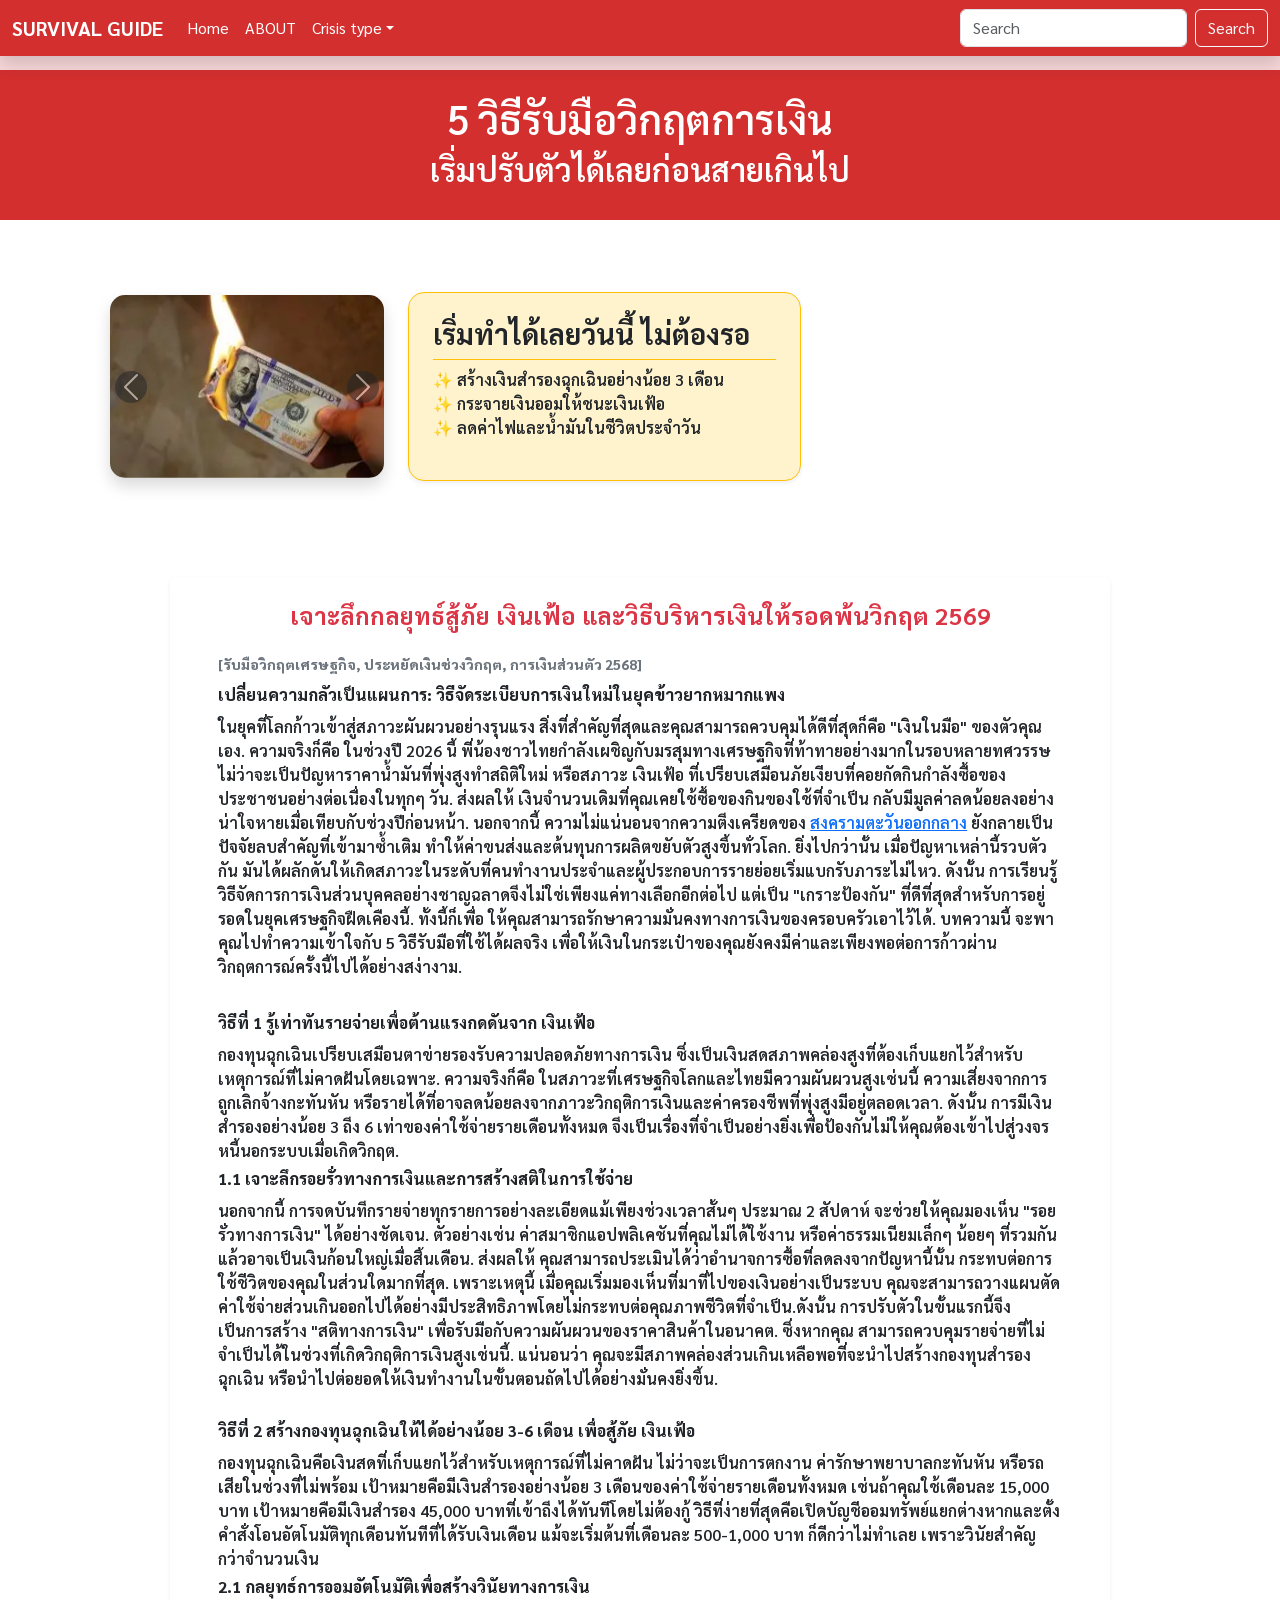
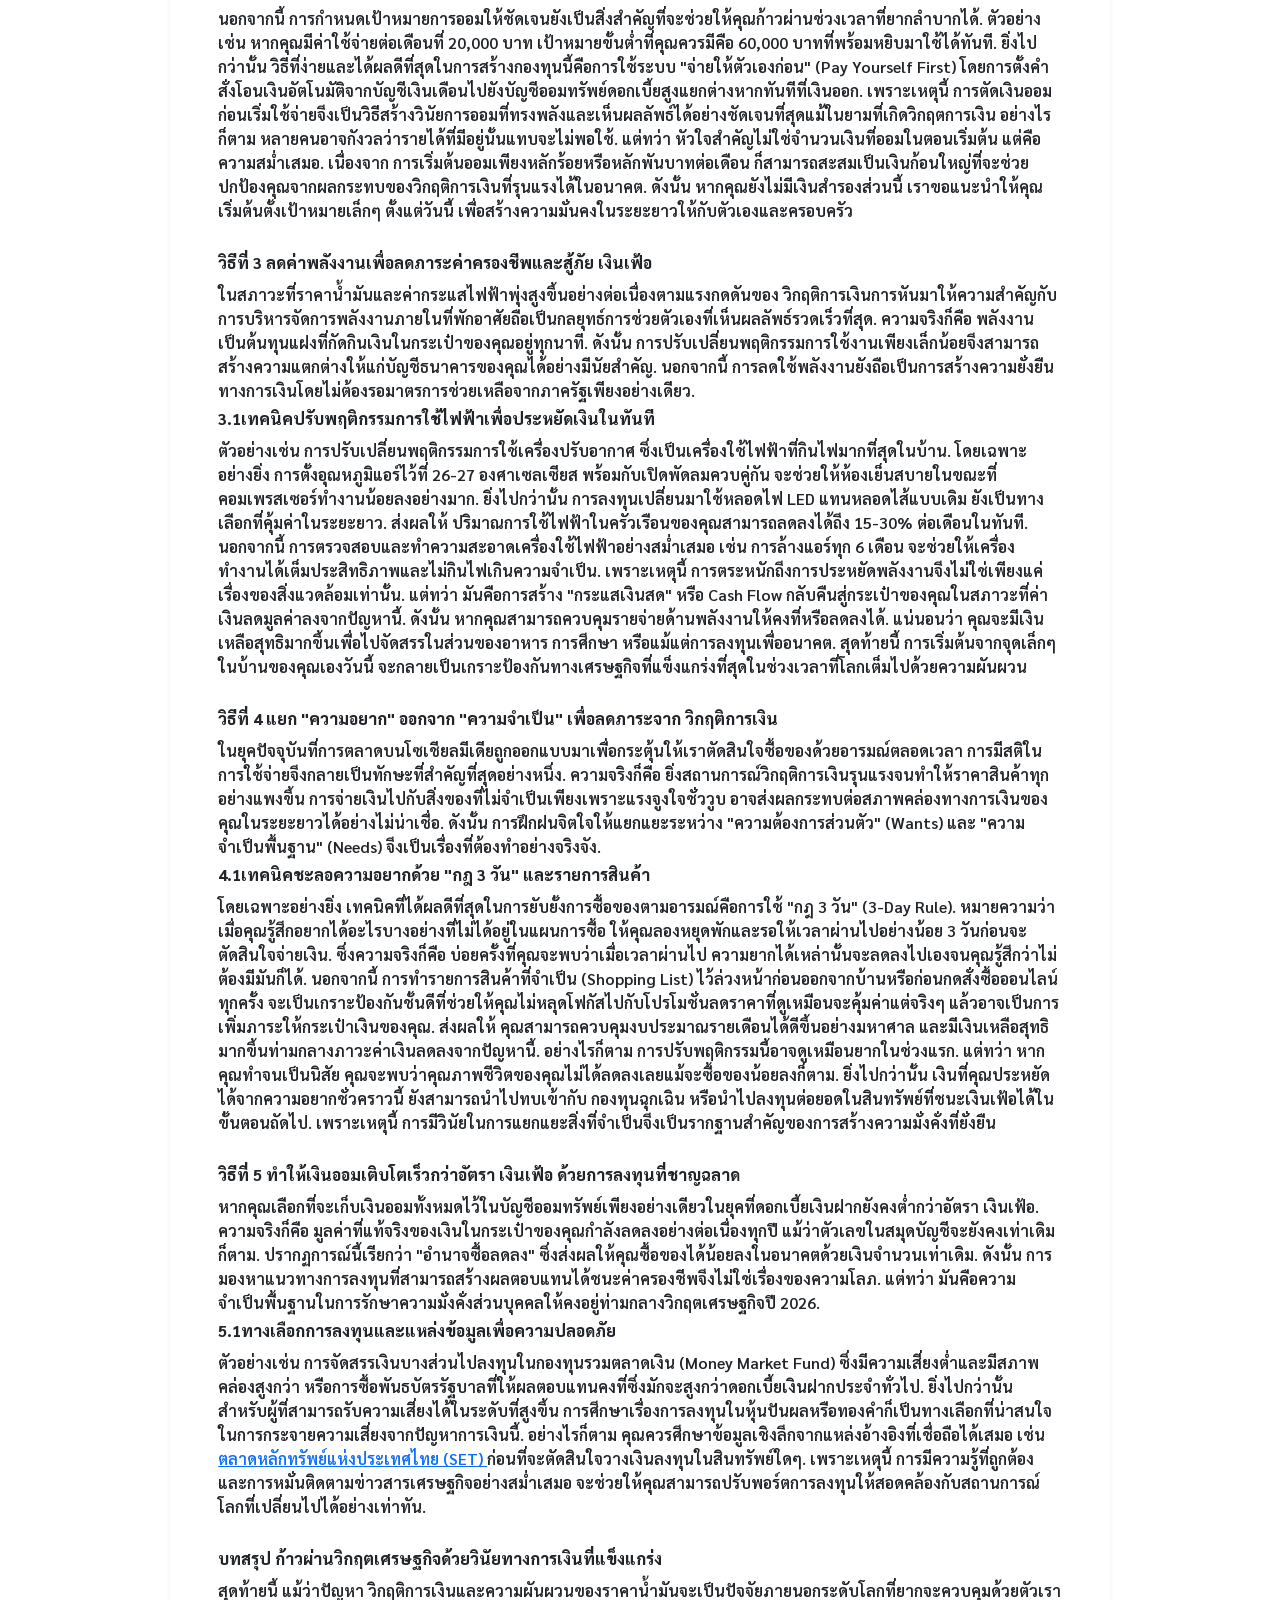
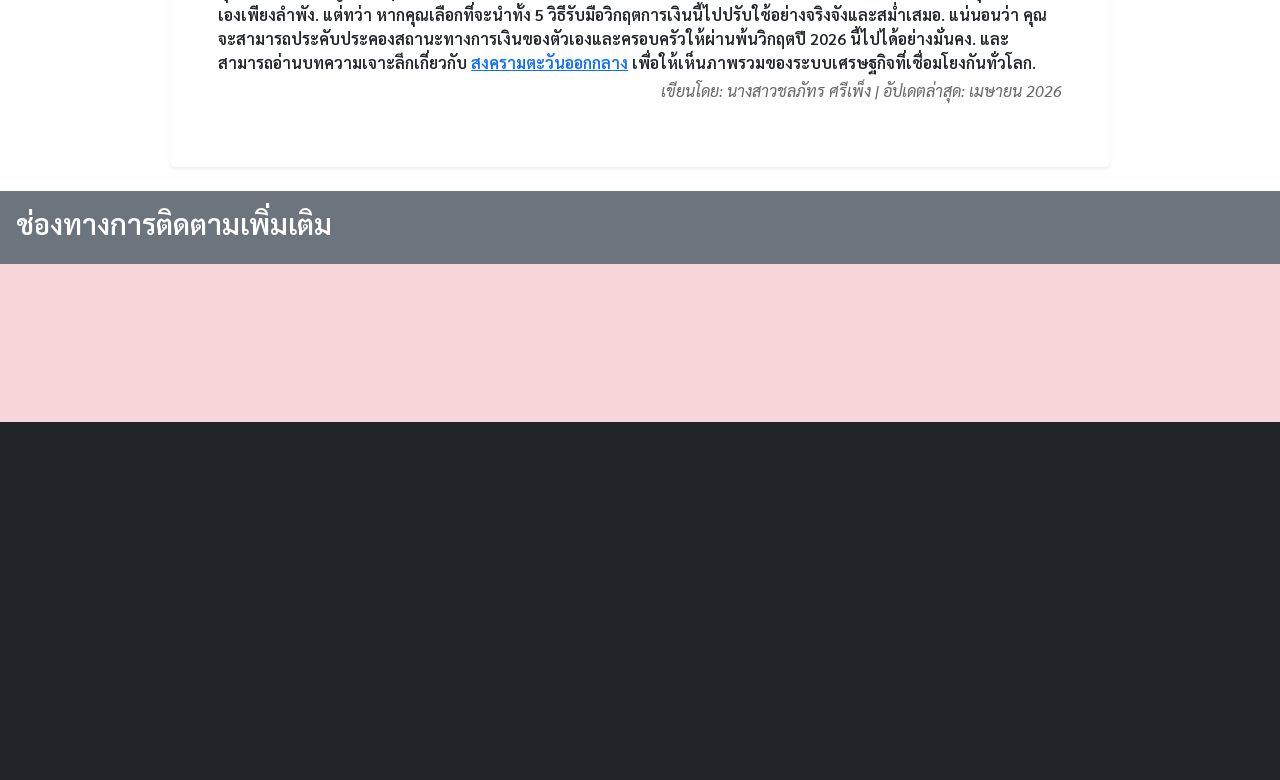
<file: index4.html>
<!doctype html>
<html lang="en">
  <head>
    <meta charset="UTF-8">
    <meta name="viewport" content="width=device-width, initial-scale=1.0">
    <title>5 วิธีรับมือวิกฤตการเงิน 2026 และวิธีออมเงินยุคข้าวยากหมากแพง</title>
    <meta name="description" content="ทำความเข้าใจเงินเฟ้อคืออะไร? วิเคราะห์ภาวะเศรษฐกิจไทยปี 2026 พร้อมเทคนิคการบริหารเงินออมและการลงทุนให้ชนะเงินเฟ้อ">
    <meta name="keywords" content="เงินเฟ้อ,รับมือวิกฤตเศรษฐกิจ,วิธีออมเงิน,บริหารการเงิน2026">
    <meta name="robots" content="index, follow">
    <link rel="canonical" href="https://chonphat-24.github.io/survival-guide-2026/index4.html">
    
    <link href="https://cdn.jsdelivr.net/npm/bootstrap@5.3.3/dist/css/bootstrap.min.css" rel="stylesheet" integrity="sha384-QWTKZyjpPEjISv5WaRU9OFeRpok6YctnYmDr5pNlyT2bRjXh0JMhjY6hW+ALEwIH" crossorigin="anonymous">
    <link rel="stylesheet" href="css/style.css">
    
    <link rel="preconnect" href="https://fonts.googleapis.com">
    <link rel="preconnect" href="https://fonts.gstatic.com" crossorigin>
    <link href="https://fonts.googleapis.com/css2?family=Sarabun:wght@400;600&display=swap" rel="stylesheet" media="print" onload="this.media='all'">
    <link rel="stylesheet" href="https://cdnjs.cloudflare.com/ajax/libs/font-awesome/6.5.1/css/all.min.css" media="print" onload="this.media='all'">
    
    <script>
      /* Delay GTM เพื่อเพิ่มคะแนน Performance */
      window.addEventListener('scroll', function() {
        if (!window.gtmLoaded) {
          var script = document.createElement('script');
          script.async = true;
          script.src = 'https://www.googletagmanager.com/gtag/js?id=G-JXG5PWQL11';
          document.head.appendChild(script);
          window.dataLayer = window.dataLayer || [];
          function gtag(){dataLayer.push(arguments);}
          gtag('js', new Date());
          gtag('config', 'G-JXG5PWQL11');
          window.gtmLoaded = true;
        }
      }, {once: true, passive: true});
    </script>

  <script type="application/ld+json">
  {
    "@context": "https://schema.org",
    "@type": "Article",
    "headline": "5 วิธีรับมือวิกฤตการเงิน 2026 และเทคนิคการออมเงิน",
    "image": "https://chonphat-24.github.io/survival-guide-2026/images/money.webp",
    "author": {
      "@type": "Person",
      "name": "Chonphat"
    },
    "publisher": {
      "@type": "Organization",
      "name": "Survival Guide 2026"
    },
    "description": "เจาะลึกกลยุทธ์สู้ภัยเงินเฟ้อ 2026 วิธีสร้างกองทุนฉุกเฉิน และการลงทุนให้ชนะค่าครองชีพสำหรับคนไทย"
  }
  </script>
  <style>
    body { padding-top: 70px; font-family: 'Sarabun', sans-serif; }
    .pasaa { font-family: 'Sarabun', sans-serif; }
    
    /* แก้ปัญหา Layout Shift ใน Carousel */
    .card-custom {
      overflow: hidden;
      background: #f8f9fa;
      border: none;
      border-radius: 15px;
    }
    .carousel {
      aspect-ratio: 3 / 2;
      background-color: #eee;
    }
    .carousel-item img {
      width: 100%;
      height: auto;
      aspect-ratio: 3 / 2;
      object-fit: cover;
    }

    /* จัดการระยะห่างบนมือถือไม่ให้ทับกัน */
    @media (max-width: 768px) {
      .card-custom {
        min-height: auto !important;
        margin-bottom: 1.5rem;
      }
    }

    .text-warning { color: #ffc107 !important; text-shadow: 1px 1px 2px rgba(0,0,0,0.5); }
    .accordion, footer { content-visibility: auto; contain-intrinsic-size: 100px 500px; }
  </style>
</head>
<body class="bg-danger-subtle">

  <nav class="navbar navbar-expand-lg navbar-dark fixed-top shadow" style="background-color: #d32f2f;">
    <div class="container-fluid">
      <a class="navbar-brand fw-bold" href="./">SURVIVAL GUIDE </a>
      <button class="navbar-toggler" type="button" data-bs-toggle="collapse" data-bs-target="#navbarSupportedContent" aria-controls="navbarSupportedContent" aria-expanded="false" aria-label="Toggle navigation">
        <span class="navbar-toggler-icon"></span>
      </button>
      <div class="collapse navbar-collapse" id="navbarSupportedContent">
        <ul class="navbar-nav me-auto mb-2 mb-lg-0">
          <li class="nav-item"><a class="nav-link active" href="./">Home</a></li>
          <li class="nav-item"><a class="nav-link active" href="indexab.html">ABOUT</a></li>
          <li class="nav-item dropdown">
            <a class="nav-link dropdown-toggle active" href="#" role="button" data-bs-toggle="dropdown" aria-expanded="false">Crisis type</a>
            <ul class="dropdown-menu">
              <li><a class="dropdown-item" href="index1.html">Energy</a></li>
              <li><a class="dropdown-item" href="index2.html">Global Politics</a></li>
              <li><a class="dropdown-item" href="index3.html">War & Conflict</a></li>
              <li><a class="dropdown-item" href="index4.html">Finance</a></li>
            </ul>
          </li>
        </ul>
        <form class="d-flex" role="search">
          <input class="form-control me-2" type="search" placeholder="Search" aria-label="Search">
          <button class="btn btn-outline-light" type="submit">Search</button>
        </form>
      </div>
    </div>
  </nav>

  <main>
    <div class="container-fluid px-0">
      <div class="text-center py-4 shadow-sm" style="background-color: #d32f2f;">
        <h1 class="pasaa text-white">5 วิธีรับมือวิกฤตการเงิน</h1>
        <h2 class="pasaa text-white">เริ่มปรับตัวได้เลยก่อนสายเกินไป</h2>
      </div>
    </div>
  <div class="container-fluid bg-white py-3">
    <div class="container">
  <div class="container my-3">
    <div class="row g-4 align-items-center">
      <div class="col-md-5">
        <div class="card card-custom shadow bg-white">
          <div id="carouselExampleMoney" class="carousel slide" data-bs-ride="carousel">
            <div class="carousel-inner bg-white">
              <div class="carousel-item active">
                <img src="images/money.webp" width="600" height="400" fetchpriority="high" class="d-block w-100" alt="แนวทางการบริหารรายรับรายจ่ายปี 2026">
              </div>
              <div class="carousel-item">
                <img src="images/money2.webp" width="600" height="400" loading="lazy" class="d-block w-100" alt="วิเคราะห์ความผันผวนค่าเงินและทองคำ">
              </div>
            </div>
            <button class="carousel-control-prev" type="button" data-bs-target="#carouselExampleMoney" data-bs-slide="prev">
              <span class="carousel-control-prev-icon bg-dark rounded-circle"></span>
            </button>
            <button class="carousel-control-next" type="button" data-bs-target="#carouselExampleMoney" data-bs-slide="next">
              <span class="carousel-control-next-icon bg-dark rounded-circle"></span>
            </button>
          </div>
        </div>
      </div>

      <div class="col-md-7">
        <div class="bg-warning-subtle p-4 rounded-4 shadow-sm border border-warning">
          <h3 class="pasaa fw-bold border-bottom border-warning pb-2">เริ่มทำได้เลยวันนี้ ไม่ต้องรอ</h3>
          
          <ul class="list-unstyled pasaa">
            <li><strong>✨ </strong> สร้างเงินสำรองฉุกเฉินอย่างน้อย 3 เดือน</li>
            <li><strong>✨ </strong>  กระจายเงินออมให้ชนะเงินเฟ้อ</li>
            <li><strong>✨ </strong> ลดค่าไฟและน้ำมันในชีวิตประจำวัน</li>
          </ul>
        </div>
      </div>
    </div>
  </div>
</div>
</div>
<div class="container-fluid py-1 text-center" style="background-color: rgb(255, 255, 255);">
  <div class="container px-4 px-md-5">
    <div class="info-card bg-white p-4 px-md-5 rounded shadow-sm mx-auto" style="max-width:1200px;">
      <h4 class="pasaa fw-bold text-danger mb-4"> เจาะลึกกลยุทธ์สู้ภัย เงินเฟ้อ และวิธีบริหารเงินให้รอดพ้นวิกฤต 2569</h4>
      <p class="pasaa mb-2 text-start keyword-text"><strong>[รับมือวิกฤตเศรษฐกิจ, ประหยัดเงินช่วงวิกฤต, การเงินส่วนตัว 2568]</strong></p>
      <p class="pasaa mb-2 text-start"><strong>เปลี่ยนความกลัวเป็นแผนการ: วิธีจัดระเบียบการเงินใหม่ในยุคข้าวยากหมากแพง</strong></p>
      <p class="pasaa mb-2 text-start">     ในยุคที่โลกก้าวเข้าสู่สภาวะผันผวนอย่างรุนแรง สิ่งที่สำคัญที่สุดและคุณสามารถควบคุมได้ดีที่สุดก็คือ "เงินในมือ" ของตัวคุณเอง. ความจริงก็คือ ในช่วงปี 2026 นี้ พี่น้องชาวไทยกำลังเผชิญกับมรสุมทางเศรษฐกิจที่ท้าทายอย่างมากในรอบหลายทศวรรษ ไม่ว่าจะเป็นปัญหาราคาน้ำมันที่พุ่งสูงทำสถิติใหม่ หรือสภาวะ เงินเฟ้อ ที่เปรียบเสมือนภัยเงียบที่คอยกัดกินกำลังซื้อของประชาชนอย่างต่อเนื่องในทุกๆ วัน. ส่งผลให้ เงินจำนวนเดิมที่คุณเคยใช้ซื้อของกินของใช้ที่จำเป็น กลับมีมูลค่าลดน้อยลงอย่างน่าใจหายเมื่อเทียบกับช่วงปีก่อนหน้า.
        นอกจากนี้ ความไม่แน่นอนจากความตึงเครียดของ 
        <a href="index3.html" class="text-primary text-decoration-underline">สงครามตะวันออกกลาง</a> 
        ยังกลายเป็นปัจจัยลบสำคัญที่เข้ามาซ้ำเติม ทำให้ค่าขนส่งและต้นทุนการผลิตขยับตัวสูงขึ้นทั่วโลก. ยิ่งไปกว่านั้น เมื่อปัญหาเหล่านี้รวบตัวกัน มันได้ผลักดันให้เกิดสภาวะในระดับที่คนทำงานประจำและผู้ประกอบการรายย่อยเริ่มแบกรับภาระไม่ไหว. ดังนั้น การเรียนรู้วิธีจัดการการเงินส่วนบุคคลอย่างชาญฉลาดจึงไม่ใช่เพียงแค่ทางเลือกอีกต่อไป แต่เป็น "เกราะป้องกัน" ที่ดีที่สุดสำหรับการอยู่รอดในยุคเศรษฐกิจฝืดเคืองนี้. ทั้งนี้ก็เพื่อ ให้คุณสามารถรักษาความมั่นคงทางการเงินของครอบครัวเอาไว้ได้. บทความนี้ จะพาคุณไปทำความเข้าใจกับ 5 วิธีรับมือที่ใช้ได้ผลจริง เพื่อให้เงินในกระเป๋าของคุณยังคงมีค่าและเพียงพอต่อการก้าวผ่านวิกฤตการณ์ครั้งนี้ไปได้อย่างสง่างาม.
      </p>
      <br>
      <p class="pasaa mb-2 text-start"><strong>วิธีที่ 1 รู้เท่าทันรายจ่ายเพื่อต้านแรงกดดันจาก เงินเฟ้อ</strong></p>
      <p class="pasaa mb-1 text-start">กองทุนฉุกเฉินเปรียบเสมือนตาข่ายรองรับความปลอดภัยทางการเงิน ซึ่งเป็นเงินสดสภาพคล่องสูงที่ต้องเก็บแยกไว้สำหรับเหตุการณ์ที่ไม่คาดฝันโดยเฉพาะ. ความจริงก็คือ ในสภาวะที่เศรษฐกิจโลกและไทยมีความผันผวนสูงเช่นนี้ ความเสี่ยงจากการถูกเลิกจ้างกะทันหัน หรือรายได้ที่อาจลดน้อยลงจากภาวะวิกฤติการเงินและค่าครองชีพที่พุ่งสูงมีอยู่ตลอดเวลา. ดังนั้น การมีเงินสำรองอย่างน้อย 3 ถึง 6 เท่าของค่าใช้จ่ายรายเดือนทั้งหมด จึงเป็นเรื่องที่จำเป็นอย่างยิ่งเพื่อป้องกันไม่ให้คุณต้องเข้าไปสู่วงจรหนี้นอกระบบเมื่อเกิดวิกฤต.</p>
      <p class="pasaa mb-2 text-start"><strong>1.1 เจาะลึกรอยรั่วทางการเงินและการสร้างสติในการใช้จ่าย</strong></p>
      <p class="pasaa mb-1 text-start">นอกจากนี้ การจดบันทึกรายจ่ายทุกรายการอย่างละเอียดแม้เพียงช่วงเวลาสั้นๆ ประมาณ 2 สัปดาห์ จะช่วยให้คุณมองเห็น "รอยรั่วทางการเงิน" ได้อย่างชัดเจน. ตัวอย่างเช่น ค่าสมาชิกแอปพลิเคชันที่คุณไม่ได้ใช้งาน หรือค่าธรรมเนียมเล็กๆ น้อยๆ ที่รวมกันแล้วอาจเป็นเงินก้อนใหญ่เมื่อสิ้นเดือน. ส่งผลให้ คุณสามารถประเมินได้ว่าอำนาจการซื้อที่ลดลงจากปัญหานี้นั้น กระทบต่อการใช้ชีวิตของคุณในส่วนใดมากที่สุด. เพราะเหตุนี้ เมื่อคุณเริ่มมองเห็นที่มาที่ไปของเงินอย่างเป็นระบบ คุณจะสามารถวางแผนตัดค่าใช้จ่ายส่วนเกินออกไปได้อย่างมีประสิทธิภาพโดยไม่กระทบต่อคุณภาพชีวิตที่จำเป็น.ดังนั้น การปรับตัวในขั้นแรกนี้จึงเป็นการสร้าง "สติทางการเงิน" เพื่อรับมือกับความผันผวนของราคาสินค้าในอนาคต. ซึ่งหากคุณ สามารถควบคุมรายจ่ายที่ไม่จำเป็นได้ในช่วงที่เกิดวิกฤติการเงินสูงเช่นนี้. แน่นอนว่า คุณจะมีสภาพคล่องส่วนเกินเหลือพอที่จะนำไปสร้างกองทุนสำรองฉุกเฉิน หรือนำไปต่อยอดให้เงินทำงานในขั้นตอนถัดไปได้อย่างมั่นคงยิ่งขึ้น.</p>
      <br>

      <p class="pasaa mb-2 text-start"><strong>วิธีที่ 2 สร้างกองทุนฉุกเฉินให้ได้อย่างน้อย 3-6 เดือน เพื่อสู้ภัย เงินเฟ้อ</strong></p>
      <p class="pasaa mb-1 text-start">กองทุนฉุกเฉินคือเงินสดที่เก็บแยกไว้สำหรับเหตุการณ์ที่ไม่คาดฝัน ไม่ว่าจะเป็นการตกงาน ค่ารักษาพยาบาลกะทันหัน หรือรถเสียในช่วงที่ไม่พร้อม เป้าหมายคือมีเงินสำรองอย่างน้อย 3 เดือนของค่าใช้จ่ายรายเดือนทั้งหมด เช่นถ้าคุณใช้เดือนละ 15,000 บาท เป้าหมายคือมีเงินสำรอง 45,000 บาทที่เข้าถึงได้ทันทีโดยไม่ต้องกู้
        วิธีที่ง่ายที่สุดคือเปิดบัญชีออมทรัพย์แยกต่างหากและตั้งคำสั่งโอนอัตโนมัติทุกเดือนทันทีที่ได้รับเงินเดือน แม้จะเริ่มต้นที่เดือนละ 500-1,000 บาท ก็ดีกว่าไม่ทำเลย เพราะวินัยสำคัญกว่าจำนวนเงิน</p>
      <p class="pasaa mb-2 text-start"><strong>2.1 กลยุทธ์การออมอัตโนมัติเพื่อสร้างวินัยทางการเงิน</strong></p>
      <p class="pasaa mb-1 text-start">นอกจากนี้ การกำหนดเป้าหมายการออมให้ชัดเจนยังเป็นสิ่งสำคัญที่จะช่วยให้คุณก้าวผ่านช่วงเวลาที่ยากลำบากได้. ตัวอย่างเช่น หากคุณมีค่าใช้จ่ายต่อเดือนที่ 20,000 บาท เป้าหมายขั้นต่ำที่คุณควรมีคือ 60,000 บาทที่พร้อมหยิบมาใช้ได้ทันที. ยิ่งไปกว่านั้น วิธีที่ง่ายและได้ผลดีที่สุดในการสร้างกองทุนนี้คือการใช้ระบบ "จ่ายให้ตัวเองก่อน" (Pay Yourself First) โดยการตั้งคำสั่งโอนเงินอัตโนมัติจากบัญชีเงินเดือนไปยังบัญชีออมทรัพย์ดอกเบี้ยสูงแยกต่างหากทันทีที่เงินออก. เพราะเหตุนี้ การตัดเงินออมก่อนเริ่มใช้จ่ายจึงเป็นวิธีสร้างวินัยการออมที่ทรงพลังและเห็นผลลัพธ์ได้อย่างชัดเจนที่สุดแม้ในยามที่เกิดวิกฤตการเงิน
        อย่างไรก็ตาม หลายคนอาจกังวลว่ารายได้ที่มีอยู่นั้นแทบจะไม่พอใช้. แต่ทว่า หัวใจสำคัญไม่ใช่จำนวนเงินที่ออมในตอนเริ่มต้น แต่คือความสม่ำเสมอ. เนื่องจาก การเริ่มต้นออมเพียงหลักร้อยหรือหลักพันบาทต่อเดือน ก็สามารถสะสมเป็นเงินก้อนใหญ่ที่จะช่วยปกป้องคุณจากผลกระทบของวิกฤติการเงินที่รุนแรงได้ในอนาคต. ดังนั้น หากคุณยังไม่มีเงินสำรองส่วนนี้ เราขอแนะนำให้คุณเริ่มต้นตั้งเป้าหมายเล็กๆ ตั้งแต่วันนี้ เพื่อสร้างความมั่นคงในระยะยาวให้กับตัวเองและครอบครัว
        </p>
      <br>
      <p class="pasaa mb-2 text-start"><strong>วิธีที่ 3 ลดค่าพลังงานเพื่อลดภาระค่าครองชีพและสู้ภัย เงินเฟ้อ</strong></p>
      <p class="pasaa mb-1 text-start">ในสภาวะที่ราคาน้ำมันและค่ากระแสไฟฟ้าพุ่งสูงขึ้นอย่างต่อเนื่องตามแรงกดดันของ วิกฤติการเงินการหันมาให้ความสำคัญกับการบริหารจัดการพลังงานภายในที่พักอาศัยถือเป็นกลยุทธ์การช่วยตัวเองที่เห็นผลลัพธ์รวดเร็วที่สุด. ความจริงก็คือ พลังงานเป็นต้นทุนแฝงที่กัดกินเงินในกระเป๋าของคุณอยู่ทุกนาที. ดังนั้น การปรับเปลี่ยนพฤติกรรมการใช้งานเพียงเล็กน้อยจึงสามารถสร้างความแตกต่างให้แก่บัญชีธนาคารของคุณได้อย่างมีนัยสำคัญ. นอกจากนี้ การลดใช้พลังงานยังถือเป็นการสร้างความยั่งยืนทางการเงินโดยไม่ต้องรอมาตรการช่วยเหลือจากภาครัฐเพียงอย่างเดียว.</p>
      <p class="pasaa mb-2 text-start"><strong>3.1เทคนิคปรับพฤติกรรมการใช้ไฟฟ้าเพื่อประหยัดเงินในทันที</strong></p>
      <p class="pasaa mb-1 text-start">ตัวอย่างเช่น การปรับเปลี่ยนพฤติกรรมการใช้เครื่องปรับอากาศ ซึ่งเป็นเครื่องใช้ไฟฟ้าที่กินไฟมากที่สุดในบ้าน. โดยเฉพาะอย่างยิ่ง การตั้งอุณหภูมิแอร์ไว้ที่ 26-27 องศาเซลเซียส พร้อมกับเปิดพัดลมควบคู่กัน จะช่วยให้ห้องเย็นสบายในขณะที่คอมเพรสเซอร์ทำงานน้อยลงอย่างมาก. ยิ่งไปกว่านั้น การลงทุนเปลี่ยนมาใช้หลอดไฟ LED แทนหลอดไส้แบบเดิม ยังเป็นทางเลือกที่คุ้มค่าในระยะยาว. ส่งผลให้ ปริมาณการใช้ไฟฟ้าในครัวเรือนของคุณสามารถลดลงได้ถึง 15-30% ต่อเดือนในทันที. นอกจากนี้ การตรวจสอบและทำความสะอาดเครื่องใช้ไฟฟ้าอย่างสม่ำเสมอ เช่น การล้างแอร์ทุก 6 เดือน จะช่วยให้เครื่องทำงานได้เต็มประสิทธิภาพและไม่กินไฟเกินความจำเป็น.
        เพราะเหตุนี้ การตระหนักถึงการประหยัดพลังงานจึงไม่ใช่เพียงแค่เรื่องของสิ่งแวดล้อมเท่านั้น. แต่ทว่า มันคือการสร้าง "กระแสเงินสด" หรือ Cash Flow กลับคืนสู่กระเป๋าของคุณในสภาวะที่ค่าเงินลดมูลค่าลงจากปัญหานี้. ดังนั้น หากคุณสามารถควบคุมรายจ่ายด้านพลังงานให้คงที่หรือลดลงได้. แน่นอนว่า คุณจะมีเงินเหลือสุทธิมากขึ้นเพื่อไปจัดสรรในส่วนของอาหาร การศึกษา หรือแม้แต่การลงทุนเพื่ออนาคต. สุดท้ายนี้ การเริ่มต้นจากจุดเล็กๆ ในบ้านของคุณเองวันนี้ จะกลายเป็นเกราะป้องกันทางเศรษฐกิจที่แข็งแกร่งที่สุดในช่วงเวลาที่โลกเต็มไปด้วยความผันผวน
        </p>
     <br>
     <p class="pasaa mb-2 text-start"><strong>วิธีที่ 4 แยก "ความอยาก" ออกจาก "ความจำเป็น" เพื่อลดภาระจาก วิกฤติการเงิน</strong></p>
     <p class="pasaa mb-1 text-start">ในยุคปัจจุบันที่การตลาดบนโซเชียลมีเดียถูกออกแบบมาเพื่อกระตุ้นให้เราตัดสินใจซื้อของด้วยอารมณ์ตลอดเวลา การมีสติในการใช้จ่ายจึงกลายเป็นทักษะที่สำคัญที่สุดอย่างหนึ่ง. ความจริงก็คือ ยิ่งสถานการณ์วิกฤติการเงินรุนแรงจนทำให้ราคาสินค้าทุกอย่างแพงขึ้น การจ่ายเงินไปกับสิ่งของที่ไม่จำเป็นเพียงเพราะแรงจูงใจชั่ววูบ อาจส่งผลกระทบต่อสภาพคล่องทางการเงินของคุณในระยะยาวได้อย่างไม่น่าเชื่อ. ดังนั้น การฝึกฝนจิตใจให้แยกแยะระหว่าง "ความต้องการส่วนตัว" (Wants) และ "ความจำเป็นพื้นฐาน" (Needs) จึงเป็นเรื่องที่ต้องทำอย่างจริงจัง.</p>
     <p class="pasaa mb-2 text-start"><strong>4.1เทคนิคชะลอความอยากด้วย "กฎ 3 วัน" และรายการสินค้า</strong></p>
     <p class="pasaa mb-1 text-start">โดยเฉพาะอย่างยิ่ง เทคนิคที่ได้ผลดีที่สุดในการยับยั้งการซื้อของตามอารมณ์คือการใช้ "กฎ 3 วัน" (3-Day Rule). หมายความว่า เมื่อคุณรู้สึกอยากได้อะไรบางอย่างที่ไม่ได้อยู่ในแผนการซื้อ ให้คุณลองหยุดพักและรอให้เวลาผ่านไปอย่างน้อย 3 วันก่อนจะตัดสินใจจ่ายเงิน. ซึ่งความจริงก็คือ บ่อยครั้งที่คุณจะพบว่าเมื่อเวลาผ่านไป ความยากได้เหล่านั้นจะลดลงไปเองจนคุณรู้สึกว่าไม่ต้องมีมันก็ได้. นอกจากนี้ การทำรายการสินค้าที่จำเป็น (Shopping List) ไว้ล่วงหน้าก่อนออกจากบ้านหรือก่อนกดสั่งซื้อออนไลน์ทุกครั้ง จะเป็นเกราะป้องกันชั้นดีที่ช่วยให้คุณไม่หลุดโฟกัสไปกับโปรโมชั่นลดราคาที่ดูเหมือนจะคุ้มค่าแต่จริงๆ แล้วอาจเป็นการเพิ่มภาระให้กระเป๋าเงินของคุณ.
      ส่งผลให้ คุณสามารถควบคุมงบประมาณรายเดือนได้ดีขึ้นอย่างมหาศาล และมีเงินเหลือสุทธิมากขึ้นท่ามกลางภาวะค่าเงินลดลงจากปัญหานี้. อย่างไรก็ตาม การปรับพฤติกรรมนี้อาจดูเหมือนยากในช่วงแรก. แต่ทว่า หากคุณทำจนเป็นนิสัย คุณจะพบว่าคุณภาพชีวิตของคุณไม่ได้ลดลงเลยแม้จะซื้อของน้อยลงก็ตาม. ยิ่งไปกว่านั้น เงินที่คุณประหยัดได้จากความอยากชั่วคราวนี้ ยังสามารถนำไปทบเข้ากับ
      กองทุนฉุกเฉิน หรือนำไปลงทุนต่อยอดในสินทรัพย์ที่ชนะเงินเฟ้อได้ในขั้นตอนถัดไป. เพราะเหตุนี้ การมีวินัยในการแยกแยะสิ่งที่จำเป็นจึงเป็นรากฐานสำคัญของการสร้างความมั่งคั่งที่ยั่งยืน
       </p>
    <br>
    <p class="pasaa mb-2 text-start"><strong>วิธีที่ 5 ทำให้เงินออมเติบโตเร็วกว่าอัตรา เงินเฟ้อ ด้วยการลงทุนที่ชาญฉลาด</strong></p>
    <p class="pasaa mb-1 text-start">หากคุณเลือกที่จะเก็บเงินออมทั้งหมดไว้ในบัญชีออมทรัพย์เพียงอย่างเดียวในยุคที่ดอกเบี้ยเงินฝากยังคงต่ำกว่าอัตรา เงินเฟ้อ. ความจริงก็คือ มูลค่าที่แท้จริงของเงินในกระเป๋าของคุณกำลังลดลงอย่างต่อเนื่องทุกปี แม้ว่าตัวเลขในสมุดบัญชีจะยังคงเท่าเดิมก็ตาม. ปรากฏการณ์นี้เรียกว่า "อำนาจซื้อลดลง" ซึ่งส่งผลให้คุณซื้อของได้น้อยลงในอนาคตด้วยเงินจำนวนเท่าเดิม. ดังนั้น การมองหาแนวทางการลงทุนที่สามารถสร้างผลตอบแทนได้ชนะค่าครองชีพจึงไม่ใช่เรื่องของความโลภ. แต่ทว่า มันคือความจำเป็นพื้นฐานในการรักษาความมั่งคั่งส่วนบุคคลให้คงอยู่ท่ามกลางวิกฤตเศรษฐกิจปี 2026.</p>
    <p class="pasaa mb-2 text-start"><strong>5.1ทางเลือกการลงทุนและแหล่งข้อมูลเพื่อความปลอดภัย
      </strong></p>
    <p class="pasaa mb-1 text-start">ตัวอย่างเช่น การจัดสรรเงินบางส่วนไปลงทุนในกองทุนรวมตลาดเงิน (Money Market Fund) ซึ่งมีความเสี่ยงต่ำและมีสภาพคล่องสูงกว่า หรือการซื้อพันธบัตรรัฐบาลที่ให้ผลตอบแทนคงที่ซึ่งมักจะสูงกว่าดอกเบี้ยเงินฝากประจำทั่วไป. ยิ่งไปกว่านั้น สำหรับผู้ที่สามารถรับความเสี่ยงได้ในระดับที่สูงขึ้น การศึกษาเรื่องการลงทุนในหุ้นปันผลหรือทองคำก็เป็นทางเลือกที่น่าสนใจในการกระจายความเสี่ยงจากปัญหาการเงินนี้. อย่างไรก็ตาม คุณควรศึกษาข้อมูลเชิงลึกจากแหล่งอ้างอิงที่เชื่อถือได้เสมอ เช่น
      <a href="https://www.set.or.th/th/home" class="text-primary text-decoration-underline">ตลาดหลักทรัพย์แห่งประเทศไทย (SET) </a> 
      ก่อนที่จะตัดสินใจวางเงินลงทุนในสินทรัพย์ใดๆ. เพราะเหตุนี้ การมีความรู้ที่ถูกต้องและการหมั่นติดตามข่าวสารเศรษฐกิจอย่างสม่ำเสมอ จะช่วยให้คุณสามารถปรับพอร์ตการลงทุนให้สอดคล้องกับสถานการณ์โลกที่เปลี่ยนไปได้อย่างเท่าทัน.
    </p>
   <br>
   <p class="pasaa mb-2 text-start"><strong>บทสรุป ก้าวผ่านวิกฤตเศรษฐกิจด้วยวินัยทางการเงินที่แข็งแกร่ง</strong></p>
    <p class="pasaa mb-1 text-start">สุดท้ายนี้ แม้ว่าปัญหา วิกฤติการเงินและความผันผวนของราคาน้ำมันจะเป็นปัจจัยภายนอกระดับโลกที่ยากจะควบคุมด้วยตัวเราเองเพียงลำพัง. แต่ทว่า หากคุณเลือกที่จะนำทั้ง 5 วิธีรับมือวิกฤตการเงินนี้ไปปรับใช้อย่างจริงจังและสม่ำเสมอ. แน่นอนว่า คุณจะสามารถประคับประคองสถานะทางการเงินของตัวเองและครอบครัวให้ผ่านพ้นวิกฤตปี 2026 นี้ไปได้อย่างมั่นคง. และสามารถอ่านบทความเจาะลึกเกี่ยวกับ 
      <a href="index3.html" class="text-primary text-decoration-underline">สงครามตะวันออกกลาง</a> 
      เพื่อให้เห็นภาพรวมของระบบเศรษฐกิจที่เชื่อมโยงกันทั่วโลก.
    </p>
    <p style="text-align: right; color: #666; font-style: italic;">เขียนโดย: นางสาวชลภัทร ศรีเพ็ง | อัปเดตล่าสุด: เมษายน 2026</p>
   <br>

    </div>
  </div>
</div>
<div class="container-fluid px-0">
  <div class="bg-secondary p-3">
      <h3 class="pasaa text-white">ช่องทางการติดตามเพิ่มเติม</h3>
  </div>
  <div class="accordion accordion-flush" id="accordionFlushExample">
    <div class="accordion-item">
      <h4 class="accordion-header">
        <button class="pasaa accordion-button collapsed" type="button" data-bs-toggle="collapse" data-bs-target="#flush-collapseOne">
          ONLINE NEWS
        </button>
      </h4>
      <div id="flush-collapseOne" class="accordion-collapse collapse" data-bs-parent="#accordionFlushExample">
        <div class="pasaa accordion-body">แหล่งข้อมูลทางการ
          <a href="https://www.eppo.go.th/index.php/th/" target="_blank">สำนักงานนโยบายเเละแผนพลังงานกระทรวงพลังงาน</a>,
          <a href="https://www.mfa.go.th/th/index" target="_blank">กระทรวงการต่างประเทศ</a>,
          <a href="https://www.bot.or.th/en/home.html" target="_blank">ธนาคารเเห่งประเทศไทย</a>
        </div>
      </div>
    </div>
    <div class="accordion-item">
      <h4 class="accordion-header">
        <button class="pasaa accordion-button collapsed" type="button" data-bs-toggle="collapse" data-bs-target="#flush-collapseTwo">
          RELATED DATA

        </button>
      </h4>
      <div id="flush-collapseTwo" class="accordion-collapse collapse" data-bs-parent="#accordionFlushExample">
        <div class="pasaa accordion-body">รายงานสถานการณ์แบบเจาะลึก pdf.file
          <a href="https://www.dtn.go.th/th/page/item/index/id/20" target="_blank">กรมเจรจาการค้าระหว่างประเทศ</a>
        </div>
      </div>
    </div>
    <div class="accordion-item">
      <h4 class="accordion-header">
        <button class="pasaa accordion-button collapsed" type="button" data-bs-toggle="collapse" data-bs-target="#flush-collapseThree">
          ANOTHER
        </button>
      </h4>
      <div id="flush-collapseThree" class="accordion-collapse collapse" data-bs-parent="#accordionFlushExample">
        <div class="pasaa accordion-body">แหล่งข่าวสำหรับการติดตามสถานการณ์ระดับโลก
          <a href="https://www.bbc.com/" target="_blank">BBC</a>
        </div>
      </div>
    </div>
  </div>
</div>
  </main>
<footer class="bg-dark text-light text-center text-lg-start mt-0">
  <div class="container p-4">
    <div class="row">
      <div class="col-lg-3 col-md-6 mb-4 mb-md-0">
        <h4 class="text-uppercase text-warning">About Us</h4>
        <p>A website providing information on global crises for Thai people by Silpakorn University students.</p>
      </div>
      <div class="col-lg-3 col-md-6 mb-4 mb-md-0">
        <h4 class="text-uppercase text-warning">Introduction</h4>
        <ul class="list-unstyled mb-0">
          <li><a href="index1.html" class="text-light text-decoration-none small">- ทำไมน้ำมันแพง? 2026</a></li>
          <li><a href="index2.html" class="text-light text-decoration-none small">- นโยบายทรัมป์กับไทย</a></li>
          <li><a href="index3.html" class="text-light text-decoration-none small">- วิเคราะห์สงครามโลก</a></li>
          <li><a href="index4.html" class="text-light text-decoration-none small">- 5 วิธีรับมือวิกฤตการเงิน</a></li>
        </ul>
    </div>
    <div class="col-lg-3 col-md-6 mb-4 mb-md-0">
      <h4 class="text-uppercase text-warning">Information</h4>
      <ul class="list-unstyled mb-0">
        <li><a href="https://www.eppo.go.th" target="_blank" class="text-light text-decoration-none small">สำนักงานนโยบายพลังงาน</a></li>
      <li><a href="https://www.bot.or.th/th/home.html" target="_blank" class="text-light text-decoration-none small">ธนาคารแห่งประเทศไทย</a></li>
      <li><a href="https://www.dtn.go.th/th/page/item/index/id/20" target="_blank" class="text-light text-decoration-none small">กรมเจรจาการค้าระหว่างประเทศ</a></li>
      </ul>
  </div>
  <div class="col-lg-3 col-md-6 mb-4 mb-md-0">
    <h4 class="text-uppercase text-warning">Contact</h4>
    <ul class="list-unstyled">
      <li><p class="small">Chayathip Street, Nakhonpathom, Thailand</p></li>
      <li><p class="small">Email: sripheng_c@su.ac.th</p></li>
      <li><p class="small">Phone: +080 216 6383</p></li>
    </ul>
  
    <p>แชร์ข้อมูลนี้</p>
        <div class="d-flex flex-wrap">
          <a href="https://www.facebook.com/" target="_blank" rel="noopener" aria-label="Share on Facebook" style="font-size: 30px; margin-right: 15px; color: #1877F2; text-decoration: none;">
            <i class="fa-brands fa-facebook"></i>
          </a>
          <a href="https://x.com/" target="_blank" rel="noopener" aria-label="Share on X" style="font-size: 30px; margin-right: 15px; color: #000000; text-decoration: none;">
            <i class="fa-brands fa-x-twitter"></i>
          </a>
          <a href="https://www.line.me/th/" target="_blank" rel="noopener" aria-label="Share on Line" style="font-size: 30px; margin-right: 15px; color: #06C755; text-decoration: none;">
            <i class="fa-brands fa-line"></i>
          </a>
          <a href="https://www.instagram.com/" target="_blank" rel="noopener" aria-label="Share on Instagram" style="font-size: 30px; color: #E4405F; text-decoration: none;">
            <i class="fa-brands fa-instagram"></i>
          </a>
        </div>
  </div>
    </div>
  </div>
  <div class="text-center p-3 bg-black" style="--bs-bg-opacity: .2;">
    © 2026 Copyright: <a class="text-light text-decoration-none" href="./index.html">survival-guide-2026</a> | 
    <a href="sitemap.html" class="text-white-50 text-decoration-none mx-2 small">Sitemap</a>
</div>
</footer>

<script src="https://cdn.jsdelivr.net/npm/bootstrap@5.3.3/dist/js/bootstrap.bundle.min.js" integrity="sha384-YvpcrYf0tY3lHB60NNkmXc5s9fDVZLESaAA55NDzOxhy9GkcIdslK1eN7N6jIeHz" crossorigin="anonymous" defer></script>
</body>
</html>
</file>
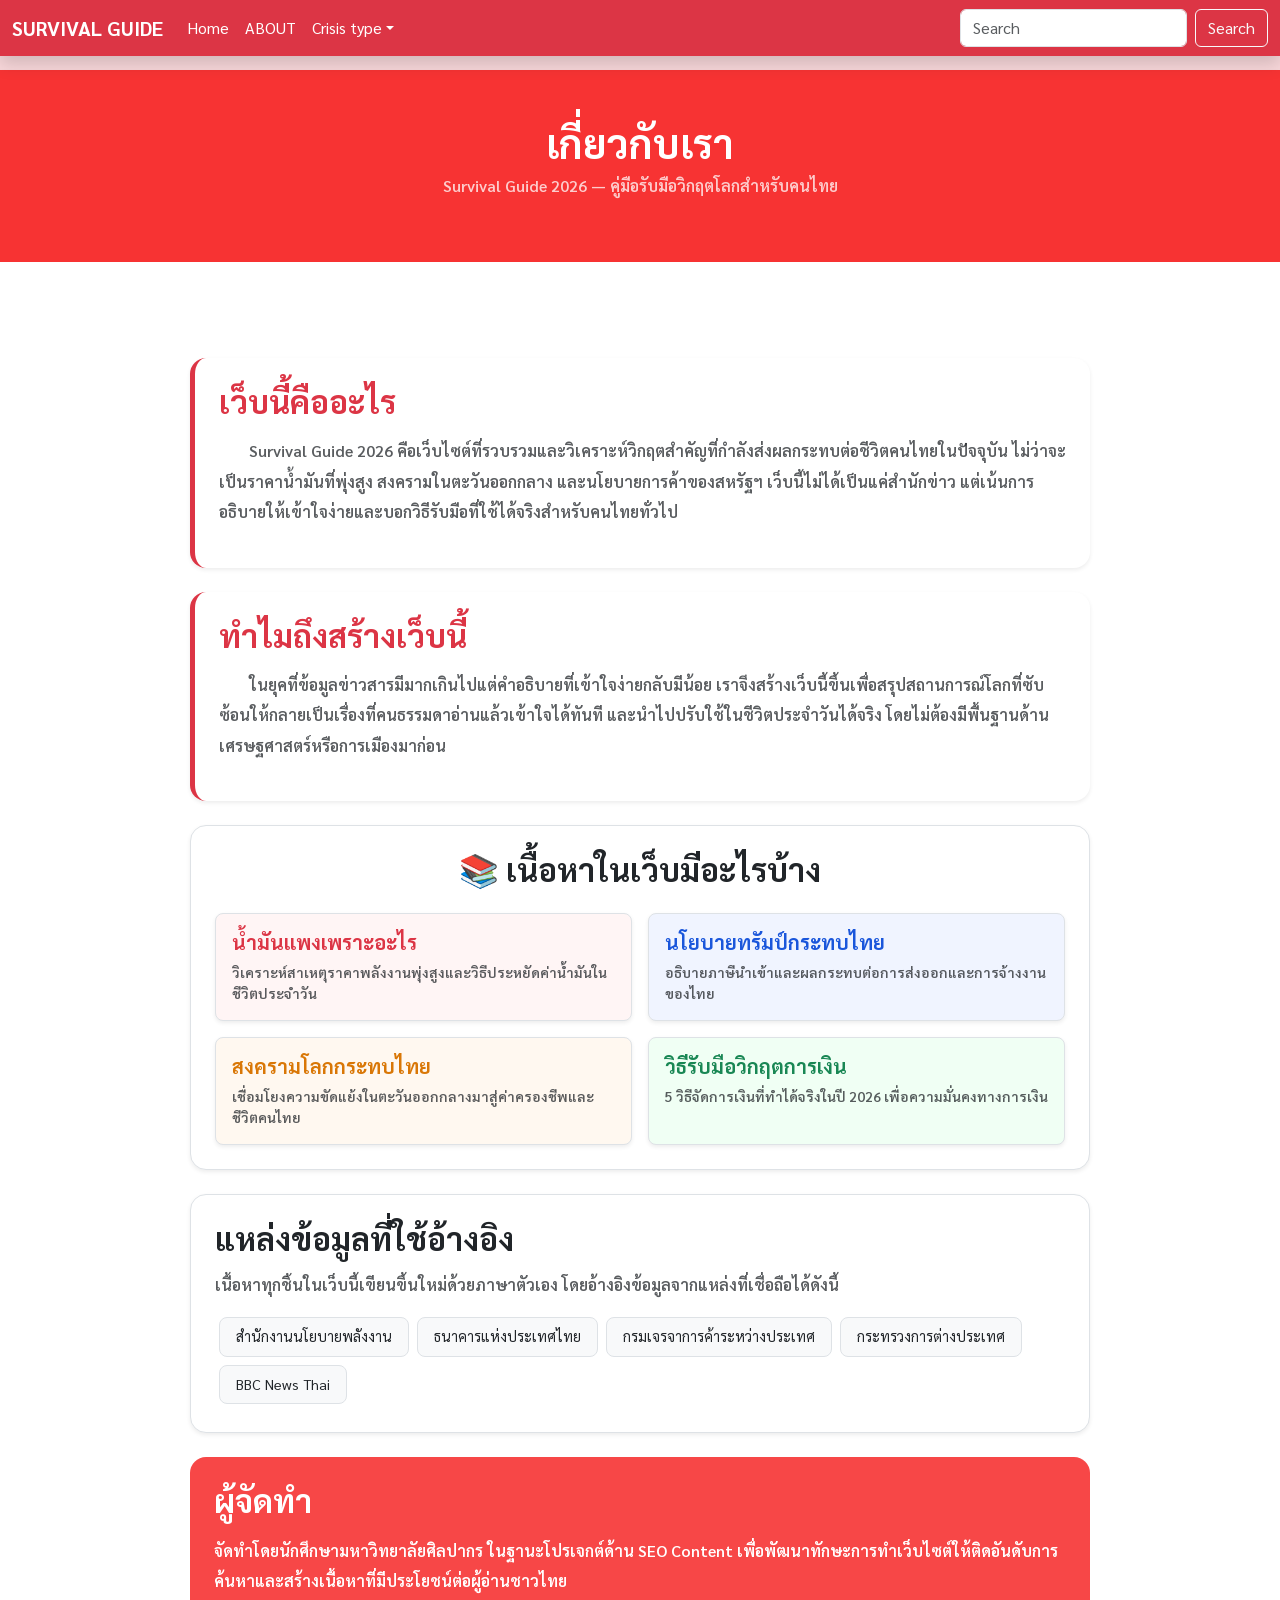
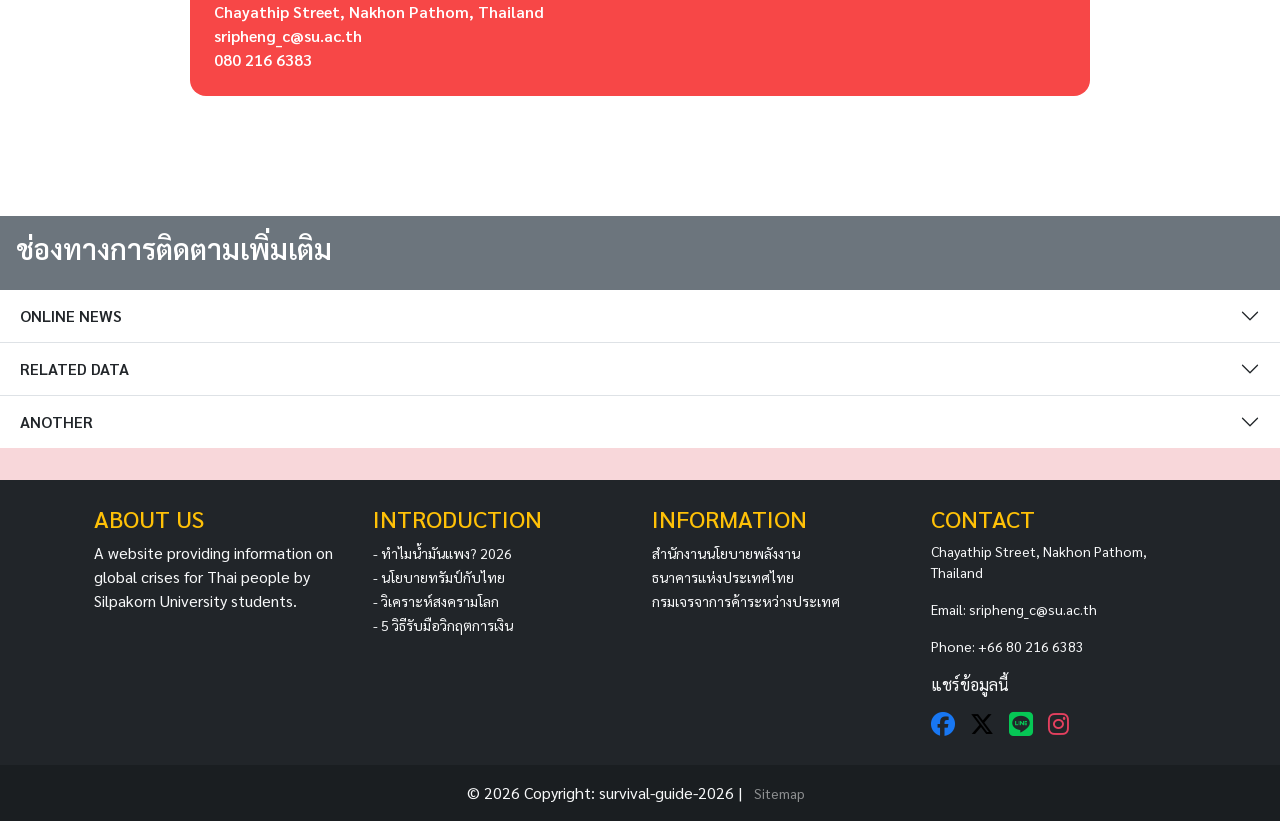
<file: indexab.html>
<!doctype html>
<html lang="th">
  <head>
    <meta charset="UTF-8">
    <meta name="viewport" content="width=device-width, initial-scale=1.0">
    <title>รู้จักกับ Survival Guide 2026 | แหล่งข้อมูลวิกฤตโลกเพื่อคนไทย</title>
    <meta name="description" content="รู้จักกับ Survival Guide ศูนย์รวมข้อมูลวิกฤตเศรษฐกิจ 2026 ที่จะช่วยให้คนไทยเข้าใจข่าวสงคราม ราคาน้ำมัน และนโยบายโลก">
    <meta name="keywords" content="น้ำมันแพง, สงครามอิสราเอล, ข่าวเศรษฐกิจ, เงินเฟ้อ">
    <meta name="robots" content="index, follow">
    <link rel="canonical" href="https://chonphat-24.github.io/survival-guide-2026/indexab.html">
    
    <link rel="stylesheet" href="css/style.css">

    <link rel="preconnect" href="https://fonts.googleapis.com">
    <link rel="preconnect" href="https://fonts.gstatic.com" crossorigin>

    <link rel="preload" href="https://cdn.jsdelivr.net/npm/bootstrap@5.3.3/dist/css/bootstrap.min.css" as="style" onload="this.onload=null;this.rel='stylesheet'">
    <noscript><link rel="stylesheet" href="https://cdn.jsdelivr.net/npm/bootstrap@5.3.3/dist/css/bootstrap.min.css"></noscript>

    <link href="https://fonts.googleapis.com/css2?family=Sarabun:wght@400;600&display=swap" rel="stylesheet" media="print" onload="this.media='all'">

    <link rel="stylesheet" href="https://cdnjs.cloudflare.com/ajax/libs/font-awesome/6.5.1/css/all.min.css" media="print" onload="this.media='all'">
    <script>
      window.addEventListener('scroll', function() {
        if (!window.gtmLoaded) {
          var script = document.createElement('script');
          script.async = true;
          script.src = 'https://www.googletagmanager.com/gtag/js?id=G-JXG5PWQL11';
          document.head.appendChild(script);
          
          window.dataLayer = window.dataLayer || [];
          function gtag(){dataLayer.push(arguments);}
          gtag('js', new Date());
          gtag('config', 'G-JXG5PWQL11');
          window.gtmLoaded = true;
        }
      }, {once: true, passive: true});
    </script>

  <script type="application/ld+json">
  {
    "@context": "https://schema.org",
    "@type": "AboutPage",
    "mainEntity": {
      "@type": "Organization",
      "name": "Survival Guide 2026",
      "description": "แหล่งข้อมูลและคู่มือรับมือวิกฤตเศรษฐกิจสำหรับคนไทย",
      "address": {
        "@type": "PostalAddress",
        "addressLocality": "Nakhon Pathom",
        "addressCountry": "TH"
      }
    }
  }
  </script>
  <style>
    body {
      padding-top: 70px;
      font-family: 'Sarabun', sans-serif;
      font-display: swap; /* ช่วยให้ข้อความแสดงผลทันทีโดยไม่รอฟอนต์ */
    }
    .pasaa {
      font-family: 'Sarabun', sans-serif;
    }
    .about-card {
      max-width: 900px;
      width: 100%;
    }
    /* เพิ่มประสิทธิภาพการเลื่อนหน้าจอ */
    .accordion, footer {
      content-visibility: auto;
      contain-intrinsic-size: 100px 500px;
    }
    .source-badge {
      display: inline-block;
      background-color: #f8f9fa;
      border: 1px solid #dee2e6;
      border-radius: 8px;
      padding: 8px 16px;
      margin: 4px;
      font-size: 0.9rem;
      transition: transform 0.2s;
    }
    .source-badge:hover {
      transform: translateY(-2px);
    }
    body {
  padding-top: 70px;
  font-family: 'Sarabun', sans-serif;
  text-rendering: optimizeLegibility;
}

/* แก้ CLS: จองพื้นที่ให้ Hero Section */
.text-center.py-4 {
  min-height: 160px;
}

/* แก้ปัญหา Footer และ Accordion ซ้อนทับกัน */
.accordion {
  margin-bottom: 2rem;
  clear: both;
}

footer {
  margin-top: 3rem !important;
  position: relative;
  z-index: 10;
}

/* เพิ่มประสิทธิภาพการโหลดส่วนที่ยังไม่เห็น */
.accordion, footer {
  content-visibility: auto;
  contain-intrinsic-size: 1px 400px;
}

/* แก้ไขระยะห่างการ์ดบน Mobile */
@media (max-width: 768px) {
  .p-4 { padding: 1.5rem !important; }
  .about-card { padding: 0 10px; }
}
  </style>
</head>
<body class="bg-danger-subtle">

  <!-- Navbar -->
  <nav class="navbar navbar-expand-lg navbar-dark bg-danger fixed-top shadow">
    <div class="container-fluid">
      <a class="navbar-brand fw-bold" href="./">SURVIVAL GUIDE</a>
      <button class="navbar-toggler" type="button" data-bs-toggle="collapse" data-bs-target="#navbarSupportedContent" aria-controls="navbarSupportedContent" aria-expanded="false" aria-label="Toggle navigation">
        <span class="navbar-toggler-icon"></span>
      </button>
      <div class="collapse navbar-collapse" id="navbarSupportedContent">
        <ul class="navbar-nav me-auto mb-2 mb-lg-0">
          <li class="nav-item"><a class="nav-link active" href="./">Home</a></li>
          <li class="nav-item"><a class="nav-link active" href="indexab.html">ABOUT</a></li>
          <li class="nav-item dropdown">
            <a class="nav-link dropdown-toggle active" href="#" role="button" data-bs-toggle="dropdown" aria-expanded="false">Crisis type</a>
            <ul class="dropdown-menu">
              <li><a class="dropdown-item" href="index1.html">Energy</a></li>
              <li><a class="dropdown-item" href="index2.html">Global Politics</a></li>
              <li><a class="dropdown-item" href="index3.html">War & Conflict</a></li>
              <li><a class="dropdown-item" href="index4.html">Finance</a></li>
            </ul>
          </li>
        </ul>
        <form class="d-flex" role="search">
          <input class="form-control me-2" type="search" placeholder="Search" aria-label="Search">
          <button class="btn btn-outline-light" type="submit">Search</button>
        </form>
      </div>
    </div>
  </nav>
  <!-- Hero -->
  <div class="container-fluid px-0">
    <div class="text-center py-5 shadow-sm" style="background-color: #F73333;">
      <h1 class="pasaa text-white fw-bold">เกี่ยวกับเรา</h1>
      <p class="pasaa text-white opacity-75">Survival Guide 2026 — คู่มือรับมือวิกฤตโลกสำหรับคนไทย</p>
    </div>
  </div>

  <!-- ส่วนที่ 1 — เว็บนี้คืออะไร -->
  <div class="container-fluid bg-white py-5">
    <main class="container py-5">
      <div class="about-card mx-auto">
        <div class="p-4 rounded-4 bg-white shadow-sm border-start border-5 border-danger mb-4">
          <h2 class="pasaa fw-bold text-danger mb-3">เว็บนี้คืออะไร</h2>
          <p class="pasaa text-muted" style="line-height: 1.9; text-indent: 30px;">
            Survival Guide 2026 คือเว็บไซต์ที่รวบรวมและวิเคราะห์วิกฤตสำคัญที่กำลังส่งผลกระทบต่อชีวิตคนไทยในปัจจุบัน
            ไม่ว่าจะเป็นราคาน้ำมันที่พุ่งสูง สงครามในตะวันออกกลาง และนโยบายการค้าของสหรัฐฯ
            เว็บนี้ไม่ได้เป็นแค่สำนักข่าว แต่เน้นการอธิบายให้เข้าใจง่ายและบอกวิธีรับมือที่ใช้ได้จริงสำหรับคนไทยทั่วไป
          </p>
        </div>

        <!-- ส่วนที่ 2 — ทำไมถึงสร้างเว็บนี้ -->
        <div class="p-4 rounded-4 bg-white shadow-sm border-start border-5 border-danger mb-4">
          <h2 class="pasaa fw-bold text-danger mb-3">ทำไมถึงสร้างเว็บนี้</h2>
          <p class="pasaa text-muted" style="line-height: 1.9; text-indent: 30px;">
            ในยุคที่ข้อมูลข่าวสารมีมากเกินไปแต่คำอธิบายที่เข้าใจง่ายกลับมีน้อย
            เราจึงสร้างเว็บนี้ขึ้นเพื่อสรุปสถานการณ์โลกที่ซับซ้อนให้กลายเป็นเรื่องที่คนธรรมดาอ่านแล้วเข้าใจได้ทันที
            และนำไปปรับใช้ในชีวิตประจำวันได้จริง โดยไม่ต้องมีพื้นฐานด้านเศรษฐศาสตร์หรือการเมืองมาก่อน
          </p>
        </div>

        <!-- ส่วนที่ 3 — เนื้อหาในเว็บ -->
        <div class="p-4 rounded-4 bg-white shadow-sm border mb-4">
          <h2 class="pasaa fw-bold mb-4 text-center">📚 เนื้อหาในเว็บมีอะไรบ้าง</h2>
          <div class="row g-3">
            <div class="col-md-6">
              <a href="index1.html" class="text-decoration-none card-hover">
                <div class="p-3 rounded-3 border h-100 shadow-sm" style="background-color: #fff5f5;">
                  <h5 class="pasaa fw-bold text-danger">น้ำมันแพงเพราะอะไร</h5>
                  <p class="pasaa text-muted small mb-0">วิเคราะห์สาเหตุราคาพลังงานพุ่งสูงและวิธีประหยัดค่าน้ำมันในชีวิตประจำวัน</p>
                </div>
              </a>
            </div>
            <div class="col-md-6">
              <a href="index2.html" class="text-decoration-none card-hover">
                <div class="p-3 rounded-3 border h-100 shadow-sm" style="background-color: #f0f4ff;">
                  <h5 class="pasaa fw-bold" style="color: #1a56db;">นโยบายทรัมป์กระทบไทย</h5>
                  <p class="pasaa text-muted small mb-0">อธิบายภาษีนำเข้าและผลกระทบต่อการส่งออกและการจ้างงานของไทย</p>
                </div>
              </a>
            </div>
            <div class="col-md-6">
              <a href="index3.html" class="text-decoration-none card-hover">
                <div class="p-3 rounded-3 border h-100 shadow-sm" style="background-color: #fff8f0;">
                  <h5 class="pasaa fw-bold" style="color: #d97706;"> สงครามโลกกระทบไทย</h5>
                  <p class="pasaa text-muted small mb-0">เชื่อมโยงความขัดแย้งในตะวันออกกลางมาสู่ค่าครองชีพและชีวิตคนไทย</p>
                </div>
              </a>
            </div>
            <div class="col-md-6">
              <a href="index4.html" class="text-decoration-none card-hover">
                <div class="p-3 rounded-3 border h-100 shadow-sm" style="background-color: #f0fff4;">
                  <h5 class="pasaa fw-bold text-success">วิธีรับมือวิกฤตการเงิน</h5>
                  <p class="pasaa text-muted small mb-0">5 วิธีจัดการเงินที่ทำได้จริงในปี 2026 เพื่อความมั่นคงทางการเงิน</p>
                </div>
              </a>
            </div>
          </div>
        </div>

        <!-- ส่วนที่ 4 — แหล่งข้อมูล -->
        <div class="p-4 rounded-4 bg-white shadow-sm border mb-4">
          <h2 class="pasaa fw-bold mb-3"> แหล่งข้อมูลที่ใช้อ้างอิง</h2>
          <p class="pasaa text-muted mb-3">เนื้อหาทุกชิ้นในเว็บนี้เขียนขึ้นใหม่ด้วยภาษาตัวเอง โดยอ้างอิงข้อมูลจากแหล่งที่เชื่อถือได้ดังนี้</p>
          <div class="d-flex flex-wrap">
            <a href="https://www.eppo.go.th"  target="_blank" class="source-badge text-decoration-none text-dark">สำนักงานนโยบายพลังงาน</a>
            <a href="https://www.bot.or.th/th/home.html"  target="_blank" class="source-badge text-decoration-none text-dark">ธนาคารแห่งประเทศไทย</a>
            <a href="https://www.dtn.go.th/th/page/item/index/id/20"  target="_blank" class="source-badge text-decoration-none text-dark">กรมเจรจาการค้าระหว่างประเทศ</a>
            <a href="https://www.mfa.go.th"  target="_blank" class="source-badge text-decoration-none text-dark">กระทรวงการต่างประเทศ</a>
            <a href="https://www.bbc.com/thai"  target="_blank" class="source-badge text-decoration-none text-dark">BBC News Thai</a>
          </div>
        </div>

        <!-- ส่วนที่ 5 — ผู้จัดทำ -->
        <div class="p-4 rounded-4 text-white mb-4" style="background-color: #f73333e5;">
          <h2 class="pasaa fw-bold mb-3">ผู้จัดทำ</h2>
          <p class="pasaa mb-1" style="line-height: 1.9;">
            จัดทำโดยนักศึกษามหาวิทยาลัยศิลปากร ในฐานะโปรเจกต์ด้าน SEO Content
            เพื่อพัฒนาทักษะการทำเว็บไซต์ให้ติดอันดับการค้นหาและสร้างเนื้อหาที่มีประโยชน์ต่อผู้อ่านชาวไทย
          </p>
          <p class="pasaa mb-0">Chayathip Street, Nakhon Pathom, Thailand</p>
          <p class="pasaa mb-0">sripheng_c@su.ac.th</p>
          <p class="pasaa mb-0">080 216 6383</p>
        </div>

      </div>
     </main> 
    </div>
    
       <div class="container-fluid px-0">
    <div class="bg-secondary p-3">
        <h3 class="pasaa text-white">ช่องทางการติดตามเพิ่มเติม</h3>
    </div>
    <div class="accordion accordion-flush" id="accordionFlushExample">
      <div class="accordion-item">
        <h4 class="accordion-header">
          <button class="pasaa accordion-button collapsed" type="button" data-bs-toggle="collapse" data-bs-target="#flush-collapseOne">
            ONLINE NEWS
          </button>
        </h4>
        <div id="flush-collapseOne" class="accordion-collapse collapse" data-bs-parent="#accordionFlushExample">
          <div class="pasaa accordion-body">แหล่งข้อมูลทางการ
            <a href="https://www.eppo.go.th/index.php/th/" target="_blank">สำนักงานนโยบายเเละแผนพลังงานกระทรวงพลังงาน</a>,
            <a href="https://www.mfa.go.th/th/index" target="_blank">กระทรวงการต่างประเทศ</a>,
            <a href="https://www.bot.or.th/en/home.html" target="_blank">ธนาคารเเห่งประเทศไทย</a>
          </div>
        </div>
      </div>
      <div class="accordion-item">
        <h4 class="accordion-header">
          <button class="pasaa accordion-button collapsed" type="button" data-bs-toggle="collapse" data-bs-target="#flush-collapseTwo">
            RELATED DATA

          </button>
        </h4>
        <div id="flush-collapseTwo" class="accordion-collapse collapse" data-bs-parent="#accordionFlushExample">
          <div class="pasaa accordion-body">รายงานสถานการณ์แบบเจาะลึก pdf.file
            <a href="https://www.dtn.go.th/th/page/item/index/id/20" target="_blank">กรมเจรจาการค้าระหว่างประเทศ</a>
          </div>
        </div>
      </div>
      <div class="accordion-item">
        <h4 class="accordion-header">
          <button class="pasaa accordion-button collapsed" type="button" data-bs-toggle="collapse" data-bs-target="#flush-collapseThree">
            ANOTHER
          </button>
        </h4>
        <div id="flush-collapseThree" class="accordion-collapse collapse" data-bs-parent="#accordionFlushExample">
          <div class="pasaa accordion-body">แหล่งข่าวสำหรับการติดตามสถานการณ์ระดับโลก
            <a href="https://www.bbc.com/" target="_blank">BBC</a>
          </div>
        </div>
      </div>
    </div>
  </div>

  <footer class="bg-dark text-light text-center text-lg-start mt-0">
    <div class="container p-4">
      <div class="row">
        <div class="col-lg-3 col-md-6 mb-4 mb-md-0">
          <h4 class="text-uppercase text-warning">About Us</h4>
          <p>A website providing information on global crises for Thai people by Silpakorn University students.</p>
        </div>
        <div class="col-lg-3 col-md-6 mb-4 mb-md-0">
          <h4 class="text-uppercase text-warning">Introduction</h4>
          <ul class="list-unstyled mb-0">
            <li><a href="index1.html" class="text-light text-decoration-none small">- ทำไมน้ำมันแพง? 2026</a></li>
            <li><a href="index2.html" class="text-light text-decoration-none small">- นโยบายทรัมป์กับไทย</a></li>
            <li><a href="index3.html" class="text-light text-decoration-none small">- วิเคราะห์สงครามโลก</a></li>
            <li><a href="index4.html" class="text-light text-decoration-none small">- 5 วิธีรับมือวิกฤตการเงิน</a></li>
          </ul>
      </div>
      <div class="col-lg-3 col-md-6 mb-4 mb-md-0">
        <h4 class="text-uppercase text-warning">Information</h4>
        <ul class="list-unstyled mb-0">
          <li><a href="https://www.eppo.go.th" target="_blank" class="text-light text-decoration-none small">สำนักงานนโยบายพลังงาน</a></li>
        <li><a href="https://www.bot.or.th/th/home.html" target="_blank" class="text-light text-decoration-none small">ธนาคารแห่งประเทศไทย</a></li>
        <li><a href="https://www.dtn.go.th/th/page/item/index/id/20" target="_blank" class="text-light text-decoration-none small">กรมเจรจาการค้าระหว่างประเทศ</a></li>
        </ul>
    </div>
    <div class="col-lg-3 col-md-6 mb-4 mb-md-0">
      <h4 class="text-uppercase text-warning">Contact</h4>
      <ul class="list-unstyled">
        <li><p class="small">Chayathip Street, Nakhon Pathom, Thailand</p></li>
        <li><p class="small">Email: sripheng_c@su.ac.th</p></li>
        <li><p class="small">Phone: +66 80 216 6383</p></li>
      </ul>
  
      <p class="mb-2">แชร์ข้อมูลนี้</p>
      <div class="d-flex flex-wrap">
        <a href="https://www.facebook.com/" target="_blank" rel="noopener" aria-label="Facebook" style="font-size: 24px; margin-right: 15px; color: #1877F2;"><i class="fa-brands fa-facebook"></i></a>
        <a href="https://x.com/" target="_blank" rel="noopener" aria-label="X (Twitter)" style="font-size: 24px; margin-right: 15px; color: #000000;"><i class="fa-brands fa-x-twitter"></i></a>
        <a href="https://www.line.me/th/" target="_blank" rel="noopener" aria-label="Line" style="font-size: 24px; margin-right: 15px; color: #06C755;"><i class="fa-brands fa-line"></i></a>
        <a href="https://www.instagram.com/" target="_blank" rel="noopener" aria-label="Instagram" style="font-size: 24px; color: #E4405F;"><i class="fa-brands fa-instagram"></i></a>
      </div>
    </div>
      </div>
    </div>
    <div class="text-center p-3 bg-black" style="--bs-bg-opacity: .2;">
      © 2026 Copyright: <a class="text-light text-decoration-none" href="./index.html">survival-guide-2026</a> | 
      <a href="sitemap.html" class="text-white-50 text-decoration-none mx-2 small">Sitemap</a>
  </div>
  </footer>

  <link rel="stylesheet" href="https://cdnjs.cloudflare.com/ajax/libs/font-awesome/6.5.1/css/all.min.css" media="print" onload="this.media='all'">

<script src="https://cdn.jsdelivr.net/npm/bootstrap@5.3.3/dist/js/bootstrap.bundle.min.js" integrity="sha384-YvpcrYf0tY3lHB60NNkmXc5s9fDVZLESaAA55NDzOxhy9GkcIdslK1eN7N6jIeHz" crossorigin="anonymous" defer></script>
</body>
</html>
</file>
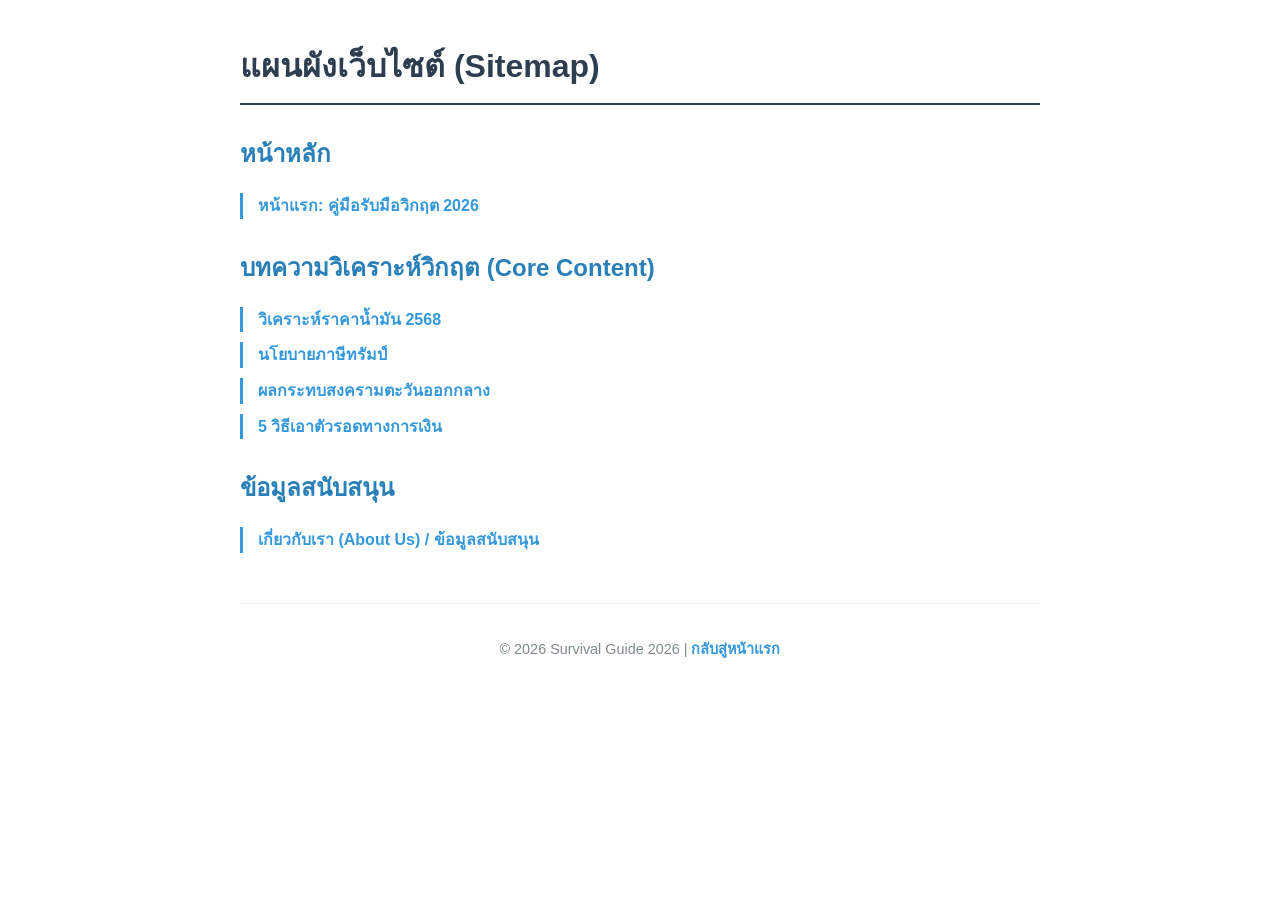
<file: sitemap.html>
<!DOCTYPE html>
<html lang="th">
<head>
    <meta charset="UTF-8">
    <title>แผนผังเว็บไซต์ - Survival Guide 2026</title>
    <style>
        body { font-family: sans-serif; line-height: 1.6; padding: 20px; max-width: 800px; margin: auto; }
        h1 { color: #2c3e50; border-bottom: 2px solid #2c3e50; padding-bottom: 10px; }
        h2 { color: #2980b9; margin-top: 30px; }
        .category { margin-bottom: 20px; }
        ul { list-style-type: none; padding-left: 0; }
        li { margin: 10px 0; padding-left: 15px; border-left: 3px solid #3498db; }
        a { color: #3498db; text-decoration: none; font-weight: bold; }
        a:hover { color: #2980b9; text-decoration: underline; }
        footer { margin-top: 50px; text-align: center; font-size: 0.9em; color: #7f8c8d; border-top: 1px solid #eee; padding-top: 20px; }
    </style>
</head>
<body>
    <h1>แผนผังเว็บไซต์ (Sitemap)</h1>

    <div class="category">
        <h2>หน้าหลัก</h2>
        <ul>
            <li><a href="index.html">หน้าแรก: คู่มือรับมือวิกฤต 2026</a></li>
        </ul>
    </div>

    <div class="category">
        <h2>บทความวิเคราะห์วิกฤต (Core Content)</h2>
        <ul>
            <li><a href="index1.html">วิเคราะห์ราคาน้ำมัน 2568</a></li>
            <li><a href="index2.html">นโยบายภาษีทรัมป์</a></li>
            <li><a href="index3.html">ผลกระทบสงครามตะวันออกกลาง</a></li>
            <li><a href="index4.html">5 วิธีเอาตัวรอดทางการเงิน</a></li> </ul>
    </div>

    <div class="category">
        <h2>ข้อมูลสนับสนุน</h2>
        <ul>
            <li><a href="indexab.html">เกี่ยวกับเรา (About Us) / ข้อมูลสนับสนุน</a></li> </ul>
    </div>

    <footer>
        <p>© 2026 Survival Guide 2026 | <a href="index.html">กลับสู่หน้าแรก</a></p>
    </footer>
</body>
</html>
</file>
<file: css/style.css>
.zeee{
background-color:#fff8f0;;

  margin-top: 20px; /* ปรับค่าตามที่ต้องการ */

}
.pasaa {
    font-family: "Sarabun", sans-serif;
    font-weight: 600;
    font-style: normal;
  }

.container {
    display: flex;
    flex-wrap: wrap;
    justify-content: space-between;
    padding: 20px;
}
.item {
    flex: 1 1 200px;
    margin: 10px;
    padding: 20px;
    background-color: #d1ae62;
    box-sizing: border-box;
}
.img {
    max-width: 100%;
    height: auto;
}
@media (max-width: 768px) {
    .container {
        display: flex;
        flex-direction: column;
    }
}
.info-card {
    width: 90%;
    max-width: 500px;
  }

.card-custom {
    background-color: white;
    border: none; /* ลบเส้นขอบเทา */
  }

  .keyword-text{
    font-size:14px;
    color:#6c757d;
}
</file>
